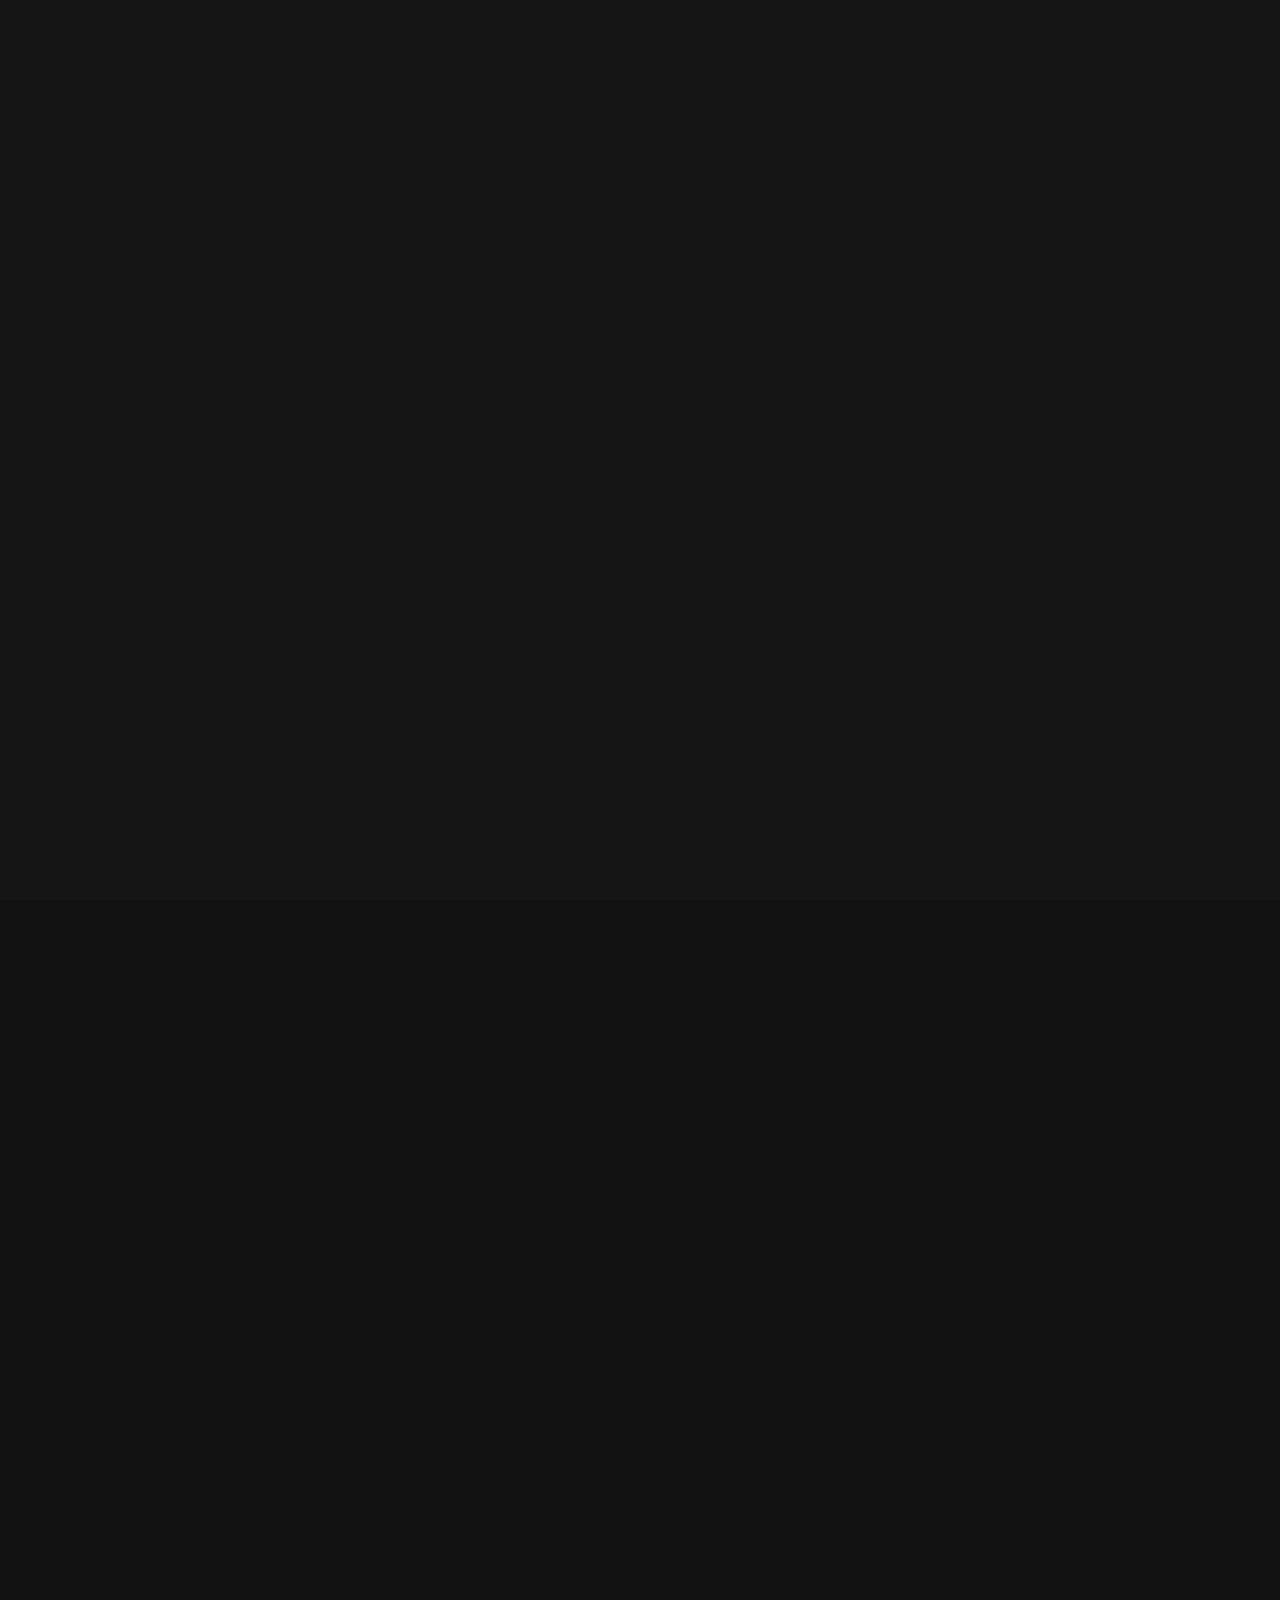
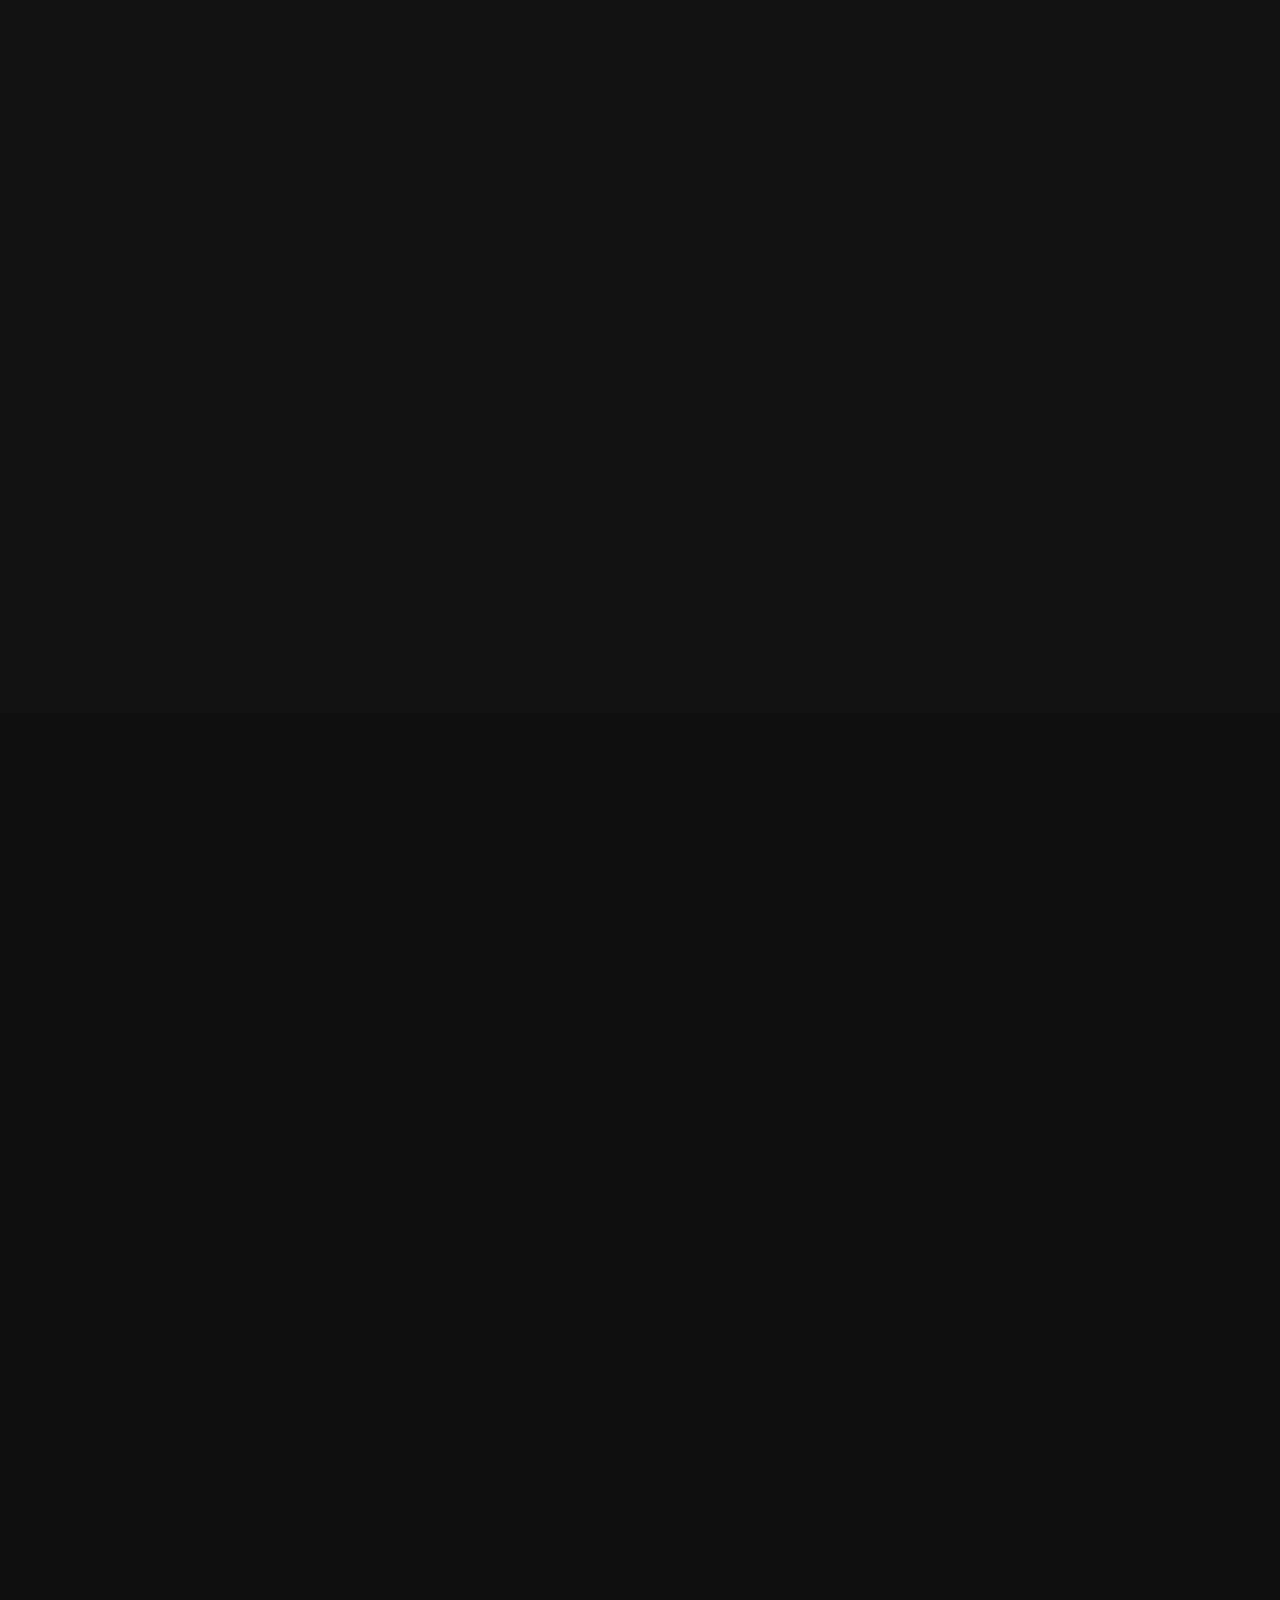
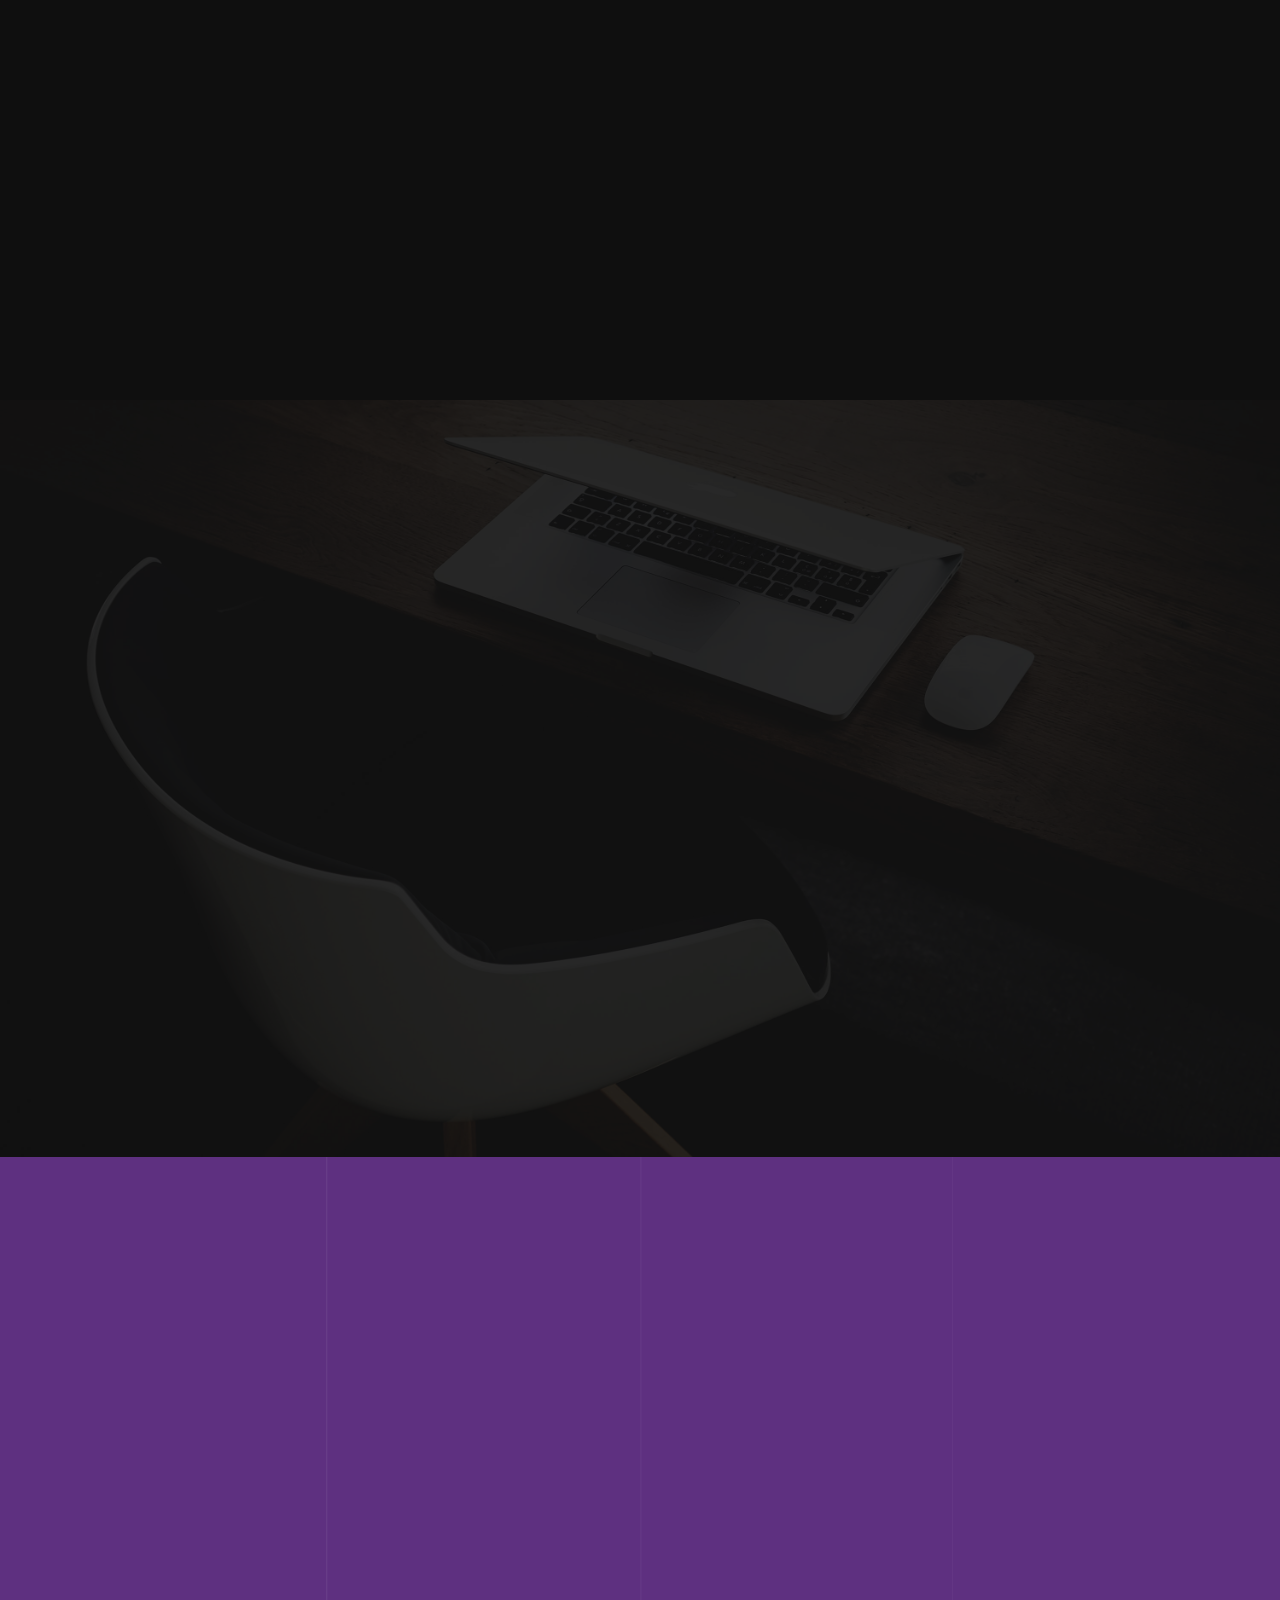
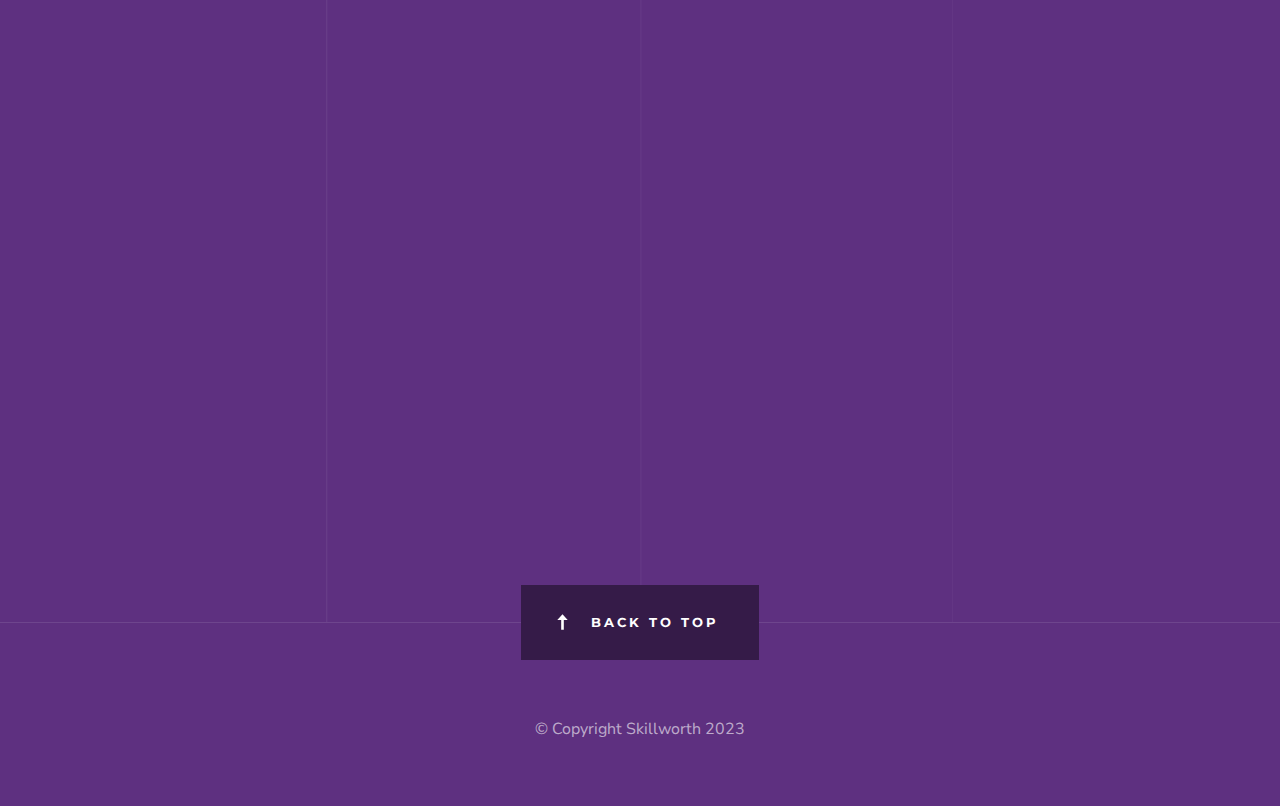
<file: indexnew.html>
<!DOCTYPE html>
<html class="no-js" lang="en">
<head>

    <!--- basic page needs
    ================================================== -->
    <meta charset="utf-8">
    <title>Sublime</title>
    <meta name="description" content="">
    <meta name="author" content="">

    <!-- mobile specific metas
    ================================================== -->
    <meta name="viewport" content="width=device-width, initial-scale=1">

    <!-- CSS
    ================================================== -->
    <link rel="stylesheet" href="css/base.css">
    <link rel="stylesheet" href="css/vendor.css">
    <link rel="stylesheet" href="css/main.css">

    <!-- script
    ================================================== -->
    <script src="js/modernizr.js"></script>

    <!-- favicons
    ================================================== -->
    <link rel="shortcut icon" href="favicon.ico" type="image/x-icon">
    <link rel="icon" href="favicon.ico" type="image/x-icon">

</head>


<body id="top">
    
    <!-- preloader
    ================================================== -->
    <div id="preloader">
        <div id="loader" class="dots-jump">
            <div></div>
            <div></div>
            <div></div>
        </div>
    </div>

    <!-- header
    ================================================== -->
    <header class="s-header">

        <div class="header-logo">
            <a class="site-logo" href="index.html">
                <!-- <img src="websiteimages/My project.png" alt="Homepage"> -->
            </a>
        </div>
    </header>
    </header> <!-- end header-logo -->

        <!-- <nav class="header-nav">

            <a href="#0" class="header-nav__close" title="close"><span>Close</span></a>

            <h3>Navigate to</h3>

            <div class="header-nav__content">
                
                <ul class="header-nav__list">
                    <li><a class="smoothscroll"  href="#home" title="home">Home</a></li>
                    <li><a class="smoothscroll"  href="#about" title="about">About</a></li>
                    <li><a class="smoothscroll"  href="#services" title="services">Services</a></li>
                    <li><a class="smoothscroll"  href="#works" title="works">Works</a></li>
                    <li><a class="smoothscroll"  href="#contact" title="contact">Contact</a></li>
                </ul>
    
                <p>Perspiciatis hic praesentium nesciunt. Et neque a dolorum <a href='#0'>voluptatem</a> porro iusto sequi veritatis libero enim. Iusto id suscipit veritatis neque reprehenderit.</p>
    
                <ul class="header-nav__social">
                    <li>
                        <a href="#0"><i class="fab fa-facebook"></i></a>
                    </li>
                    <li>
                        <a href="#0"><i class="fab fa-twitter"></i></a>
                    </li>
                    <li>
                        <a href="#0"><i class="fab fa-instagram"></i></a>
                    </li>
                </ul>

            </div> 

        </nav> end header-nav -->

        <!-- <a class="header-menu-toggle" href="#0">
            <span class="header-menu-icon"></span>
        </a>

    </header>  -->


    <!-- home
    ================================================== -->
    <section id="home" class="s-home page-hero target-section" data-parallax="scroll" data-image-src="images/hero-bg.jpg" data-natural-width=3000 data-natural-height=2000 data-position-y=center>

        <div class="grid-overlay">
            <div></div>
        </div>

        <div class="home-content">

            <div class="row home-content__main">

                <h1>
                SKILLWORTH
                </h1>

                <h3>
                Stepping up the game
                </h3>

                <div class="home-content__video">
                    <!-- <a class="video-link" href="https://player.vimeo.com/video/117310401?color=01aef0&title=0&byline=0&portrait=0" data-lity>
                        <span class="video-icon"></span>
                        <span class="video-text">Watch Video</span>
                    </a> -->
                </div>

                <div class="home-content__button">
                    <!-- <a href="#about" class="smoothscroll btn btn--primary btn--large">
                        More About Us
                    </a> -->
                    <a href="#contact" class="smoothscroll btn btn--large">
                        Let's Talk
                    </a>
                </div>

            </div> <!-- end home-content__main -->

            <div class="home-content__scroll">
                <a href="#about" class="scroll-link smoothscroll">
                    Scroll
                </a>
            </div>

        </div> <!-- end home-content -->

        <ul class="home-social">
            <li>
                <a href="#0"><i class="fab fa-facebook-f" aria-hidden="true"></i><span>Facebook</span></a>
            </li>
            <li>
                <a href="#0"><i class="fab fa-twitter" aria-hidden="true"></i><span>Twiiter</span></a>
            </li>
            <li>
                <a href="#0"><i class="fab fa-instagram" aria-hidden="true"></i><span>Instagram</span></a>
            </li>
            <!-- <li>
                <a href="#0"><i class="fab fa-behance" aria-hidden="true"></i><span>Behance</span></a>
            </li>
            <li>
                <a href="#0"><i class="fab fa-dribbble" aria-hidden="true"></i><span>Dribbble</span></a>
            </li> -->
        </ul> <!-- end home-social -->

    </section> <!-- end s-home -->


    <!-- about
    ================================================== -->
    <section id="about" class="s-about target-section">

        <div class="row section-header bit-narrow" data-aos="fade-up">
            <div class="col-full">
                <h3 class="subhead">What Skillworth is</h3>
                <h1 class="display-1">
                We at Skillworth provide a platform where you exhibit your skills and find people who appreciate it.
                </h1>
            </div>
        </div> <!-- end section-header -->

        <div class="row bit-narrow" data-aos="fade-up">
            <div class="col-full">
                <p class="lead">
                    Skillworth is a measure of how valuable an individual's skills are.
                    Unlike traditional grading systems, skillworth is entirely determined by people's appreciation for your work.
                </p>
            </div>
        </div> <!-- end about-desc -->

        <div class="row bit-narrow">
                
            <div class="about-process process block-1-2 block-tab-full">

                <div class="col-block item-process" data-aos="fade-up">
                    <div class="item-process__text">
                        <h4 class="item-title">Define</h4>
                        <p>
                        Quos dolores saepe mollitia deserunt accusamus autem reprehenderit. Voluptas facere animi explicabo non quis magni recusandae. 
                        Numquam debitis pariatur omnis facere unde. Laboriosam minus amet nesciunt est. Et saepe eos maxime tempore quasi deserunt ab.
                        </p>
                    </div>
                </div>
                <div class="col-block item-process" data-aos="fade-up">
                    <div class="item-process__text">
                        <h4 class="item-title">Design</h4>
                        <p>
                        Quos dolores saepe mollitia deserunt accusamus autem reprehenderit. Voluptas facere animi explicabo non quis magni recusandae. 
                        Numquam debitis pariatur omnis facere unde. Laboriosam minus amet nesciunt est. Et saepe eos maxime tempore quasi deserunt ab.
                        </p>
                    </div>
                </div>
                <div class="col-block item-process" data-aos="fade-up">
                    <div class="item-process__text">
                        <h4 class="item-title">Build</h4>
                        <p>
                        Quos dolores saepe mollitia deserunt accusamus autem reprehenderit. Voluptas facere animi explicabo non quis magni recusandae. 
                        Numquam debitis pariatur omnis facere unde. Laboriosam minus amet nesciunt est. Et saepe eos maxime tempore quasi deserunt ab.
                        </p>
                    </div>
                </div>
                <div class="col-block item-process" data-aos="fade-up">
                    <div class="item-process__text">
                        <h4 class="item-title">Launch</h4>
                        <p>
                        Quos dolores saepe mollitia deserunt accusamus autem reprehenderit. Voluptas facere animi explicabo non quis magni recusandae. 
                        Numquam debitis pariatur omnis facere unde. Laboriosam minus amet nesciunt est. Et saepe eos maxime tempore quasi deserunt ab.
                        </p>
                    </div>
                </div>

            </div> <!-- end process -->

        </div> <!-- end row -->

    </section> <!-- end s-about -->


    <!-- services
    ================================================== -->
    <section id='services' class="s-services target-section darker">

        <div class="row section-header bit-narrow" data-aos="fade-up">
            <div class="col-full">
                <h3 class="subhead">What we do</h3>
                <h1 class="display-1">
                We take pride in what we do. Our services are designed to help 
                your business stand out and turn your ideas into digital realities.
                </h1>
            </div>
        </div> <!-- end section-header -->

        <div class="row bit-narrow services block-1-2 block-tab-full">

            <div class="col-block item-service" data-aos="fade-up">
                <div class="item-service__icon">
                    <i class="icon-star"></i>
                </div>
                <div class="item-service__text">
                    <h3 class="item-title">Brand Identity</h3>
                    <p>Nemo cupiditate ab quibusdam quaerat impedit magni. Earum suscipit ipsum laudantium. 
                    Quo delectus est. Maiores voluptas ab sit natus veritatis ut. Debitis nulla cumque veritatis.
                    Sunt suscipit voluptas ipsa in tempora esse soluta sint.
                    </p>
                </div>
            </div>

            <div class="col-block item-service" data-aos="fade-up">
                <div class="item-service__icon">
                    <i class="icon-group"></i>
                </div>
                <div class="item-service__text">
                    <h3 class="item-title">Illustration</h3>
                    <p>Nemo cupiditate ab quibusdam quaerat impedit magni. Earum suscipit ipsum laudantium. 
                    Quo delectus est. Maiores voluptas ab sit natus veritatis ut. Debitis nulla cumque veritatis.
                    Sunt suscipit voluptas ipsa in tempora esse soluta sint.
                    </p>
                </div>
            </div>

            <div class="col-block item-service" data-aos="fade-up">
                <div class="item-service__icon">
                    <i class="icon-pie-chart"></i>
                </div>  
                <div class="item-service__text">
                    <h3 class="item-title">Marketing</h3>
                    <p>Nemo cupiditate ab quibusdam quaerat impedit magni. Earum suscipit ipsum laudantium. 
                    Quo delectus est. Maiores voluptas ab sit natus veritatis ut. Debitis nulla cumque veritatis.
                    Sunt suscipit voluptas ipsa in tempora esse soluta sint.
                    </p>
                </div>
            </div>

            <div class="col-block item-service" data-aos="fade-up">
                <div class="item-service__icon">
                    <i class="icon-image"></i>
                </div>
                <div class="item-service__text">
                    <h3 class="item-title">Photography</h3>
                    <p>Nemo cupiditate ab quibusdam quaerat impedit magni. Earum suscipit ipsum laudantium. 
                    Quo delectus est. Maiores voluptas ab sit natus veritatis ut. Debitis nulla cumque veritatis.
                    Sunt suscipit voluptas ipsa in tempora esse soluta sint.
                    </p>
                </div>
            </div>

            <!-- <div class="col-block item-service" data-aos="fade-up">
                <div class="item-service__icon">
                    <i class="icon-cube"></i>
                </div>
                <div class="item-service__text">
                    <h3 class="item-title">UI/UX Design</h3>
                    <p>Nemo cupiditate ab quibusdam quaerat impedit magni. Earum suscipit ipsum laudantium. 
                    Quo delectus est. Maiores voluptas ab sit natus veritatis ut. Debitis nulla cumque veritatis.
                    Sunt suscipit voluptas ipsa in tempora esse soluta sint.
                    </p>
                </div>
            </div> -->
    
            <!-- <div class="col-block item-service" data-aos="fade-up">
                <div class="item-service__icon"><i class="icon-lego-block"></i></div>
                <div class="item-service__text">
                    <h3 class="item-title">Frontend Design</h3>
                    <p>Nemo cupiditate ab quibusdam quaerat impedit magni. Earum suscipit ipsum laudantium. 
                    Quo delectus est. Maiores voluptas ab sit natus veritatis ut. Debitis nulla cumque veritatis.
                    Sunt suscipit voluptas ipsa in tempora esse soluta sint.
                    </p>
                </div>
            </div> -->

        </div> <!-- end services -->

    </section> <!-- end s-services -->


    <!-- works
    ================================================== -->
    

    <!-- clients
    ================================================== -->
    <!-- <section id="clients" class="s-clients target-section darker">

        <div class="grid-overlay">
            <div></div>
        </div>

        <div class="row section-header text-center narrow" data-aos="fade-up">
            <div class="col-full">
                <h3 class="subhead">Our Clients</h3>
                <h1 class="display-1">Who we have work with</h1>
            </div>
        </div> <!-- end section-header -->

        <!-- <div class="row clients-wrap" data-aos="fade-up">
            <div class="col-twelve">
                <ul class="clients">
                    <li><a href="#0">Uber</a></li>
                    <li><a href="#0">Spotify</a></li>
                    <li><a href="#0">Grab</a></li>
                    <li><a href="#0">Dropbox</a></li>
                    <li><a href="#0">IBM</a></li>
                    <li><a href="#0">Microsoft</a></li>
                    <li><a href="#0">Xiaomi</a></li>
                    <li><a href="#0">Adidas</a></li>
                    <li><a href="#0">Mozilla</a></li>
                    <li><a href="#0">Apple</a></li>
                    <li><a href="#0">Google</a></li>
                    <li><a href="#0">Asus</a></li>
                </ul>
            </div>
        </div> -->

    <!-- </section> end s-clients --> 


    <!-- testimonies
    ================================================== -->
    <section class="s-testimonials">

        <div class="testimonials__icon" data-aos="fade-up"></div>

        <div class="row testimonials narrow">

            <div class="col-full testimonials__slider" data-aos="fade-up">

                <div class="testimonials__slide">
                    <p>Qui ipsam temporibus quisquam vel. Maiores eos cumque distinctio nam accusantium ipsum. 
                    Laudantium quia consequatur molestias delectus culpa facere hic dolores aperiam. Accusantium quos qui praesentium corpori.</p>
                    <div class="testimonials__author">
                        Tim Cook
                        <span>CEO, Apple</span>
                    </div>
                </div> <!-- end testimonials__slide -->

                <div class="testimonials__slide">
                    <p>Excepturi nam cupiditate culpa doloremque deleniti repellat. Veniam quos repellat voluptas animi adipisci.
                    Nisi eaque consequatur. Quasi voluptas eius distinctio. Atque eos maxime. Qui ipsam temporibus quisquam vel.</p>
                    <div class="testimonials__author">
                        Sundar Pichai
                        <span>CEO, Google</span>
                    </div>
                </div> <!-- end testimonials__slide -->

                <div class="testimonials__slide">
                    <p>Repellat dignissimos libero. Qui sed at corrupti expedita voluptas odit. Nihil ea quia nesciunt. Ducimus aut sed ipsam.  
                    Autem eaque officia cum exercitationem sunt voluptatum accusamus. Quasi voluptas eius distinctio.</p>
                    <div class="testimonials__author">
                        Satya Nadella
                        <span>CEO, Microsoft</span>
                    </div>
                </div> <!-- end testimonials__slide -->
                
            </div> <!-- end testimonials__slider -->

        </div> <!-- end testimonials -->

    </section> <!-- end s-testimonials -->


    <!-- contact
    ================================================== -->
    <section id="contact" class="s-contact target-section">

            <div class="grid-overlay">
                <div></div>
            </div>

        <div class="row section-header narrow" data-aos="fade-up">
            <div class="col-full">
                <h3 class="subhead">Keep In Touch</h3>
                <h1 class="display-1">Feel free to contact us for any <br> project idea or collaboration</h1>
            </div>
        </div> <!-- end section-header -->

        <div class="row contact-main" data-aos="fade-up">
            <div class="col-full">
                <p class="contact-email">
                    <a href="mailto:#0">thehappypillai@skillworth.me</a>
                </p>
                <!-- <p class="contact-address">
                1600 Amphitheatre Parkway <br>
                Mountain View, CA, 94043 US 
                </p>
                <p class="contact-numbers">
                +1 (917) 123 456 &nbsp; +1 (917) 333 987
                </p> -->

                <ul class="contact-social">
                    <li>
                        <a href="#0"><i class="fab fa-facebook"></i></a>
                    </li>
                    <li>
                        <a href="#0"><i class="fab fa-twitter"></i></a>
                    </li>
                    <li>
                        <a href="#0"><i class="fab fa-instagram"></i></a>
                    </li>
                    <!-- <li>
                        <a href="#0"><i class="fab fa-behance"></i></a>
                    </li>
                    <li>
                        <a href="#0"><i class="fab fa-dribbble"></i></a>
                    </li> -->
                </ul>
            </div>
        </div>

    </section> <!-- end s-contact -->


    <!-- footer
    ================================================== -->
    <footer>
        <div class="row">
            <div class="col-full ss-copyright">
                <span>© Copyright Skillworth 2023</span> 
            </div>
        </div>

        <div class="ss-go-top">
            <a class="smoothscroll" title="Back to Top" href="#top">Back to Top</a>
        </div>
    </footer>


    <!-- photoswipe background
    ================================================== -->
    <div aria-hidden="true" class="pswp" role="dialog" tabindex="-1">

        <div class="pswp__bg"></div>
        <div class="pswp__scroll-wrap">

            <div class="pswp__container">
                <div class="pswp__item"></div>
                <div class="pswp__item"></div>
                <div class="pswp__item"></div>
            </div>

            <div class="pswp__ui pswp__ui--hidden">
                <div class="pswp__top-bar">
                    <div class="pswp__counter"></div><button class="pswp__button pswp__button--close" title="Close (Esc)"></button> <button class="pswp__button pswp__button--share" title=
                    "Share"></button> <button class="pswp__button pswp__button--fs" title="Toggle fullscreen"></button> <button class="pswp__button pswp__button--zoom" title=
                    "Zoom in/out"></button>
                    <div class="pswp__preloader">
                        <div class="pswp__preloader__icn">
                            <div class="pswp__preloader__cut">
                                <div class="pswp__preloader__donut"></div>
                            </div>
                        </div>
                    </div>
                </div>
                <div class="pswp__share-modal pswp__share-modal--hidden pswp__single-tap">
                    <div class="pswp__share-tooltip"></div>
                </div><button class="pswp__button pswp__button--arrow--left" title="Previous (arrow left)"></button> <button class="pswp__button pswp__button--arrow--right" title=
                "Next (arrow right)"></button>
                <div class="pswp__caption">
                    <div class="pswp__caption__center"></div>
                </div>
            </div>

        </div>

    </div> <!-- end photoSwipe background -->


    <!-- Java Script
    ================================================== -->
    <script src="js/jquery-3.2.1.min.js"></script>
    <script src="js/plugins.js"></script>
    <script src="js/main.js"></script>

</body>
</file>
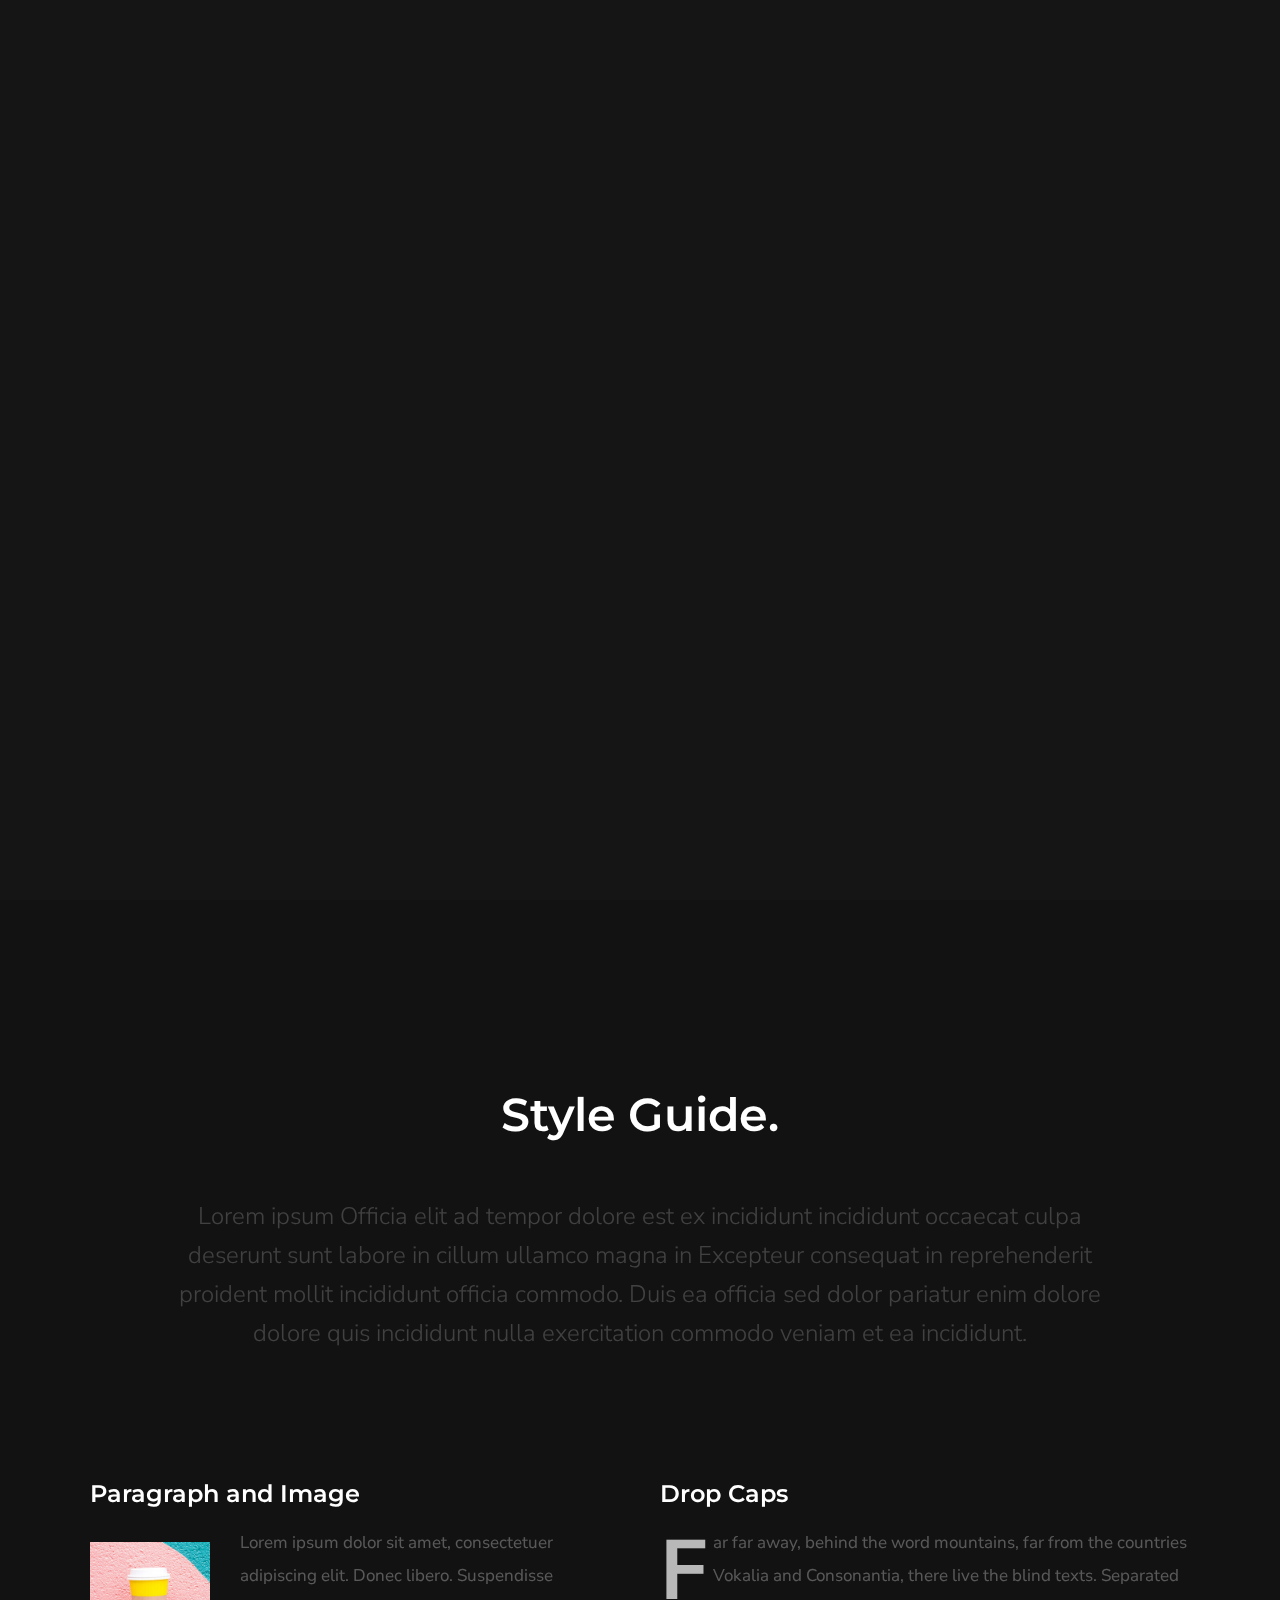
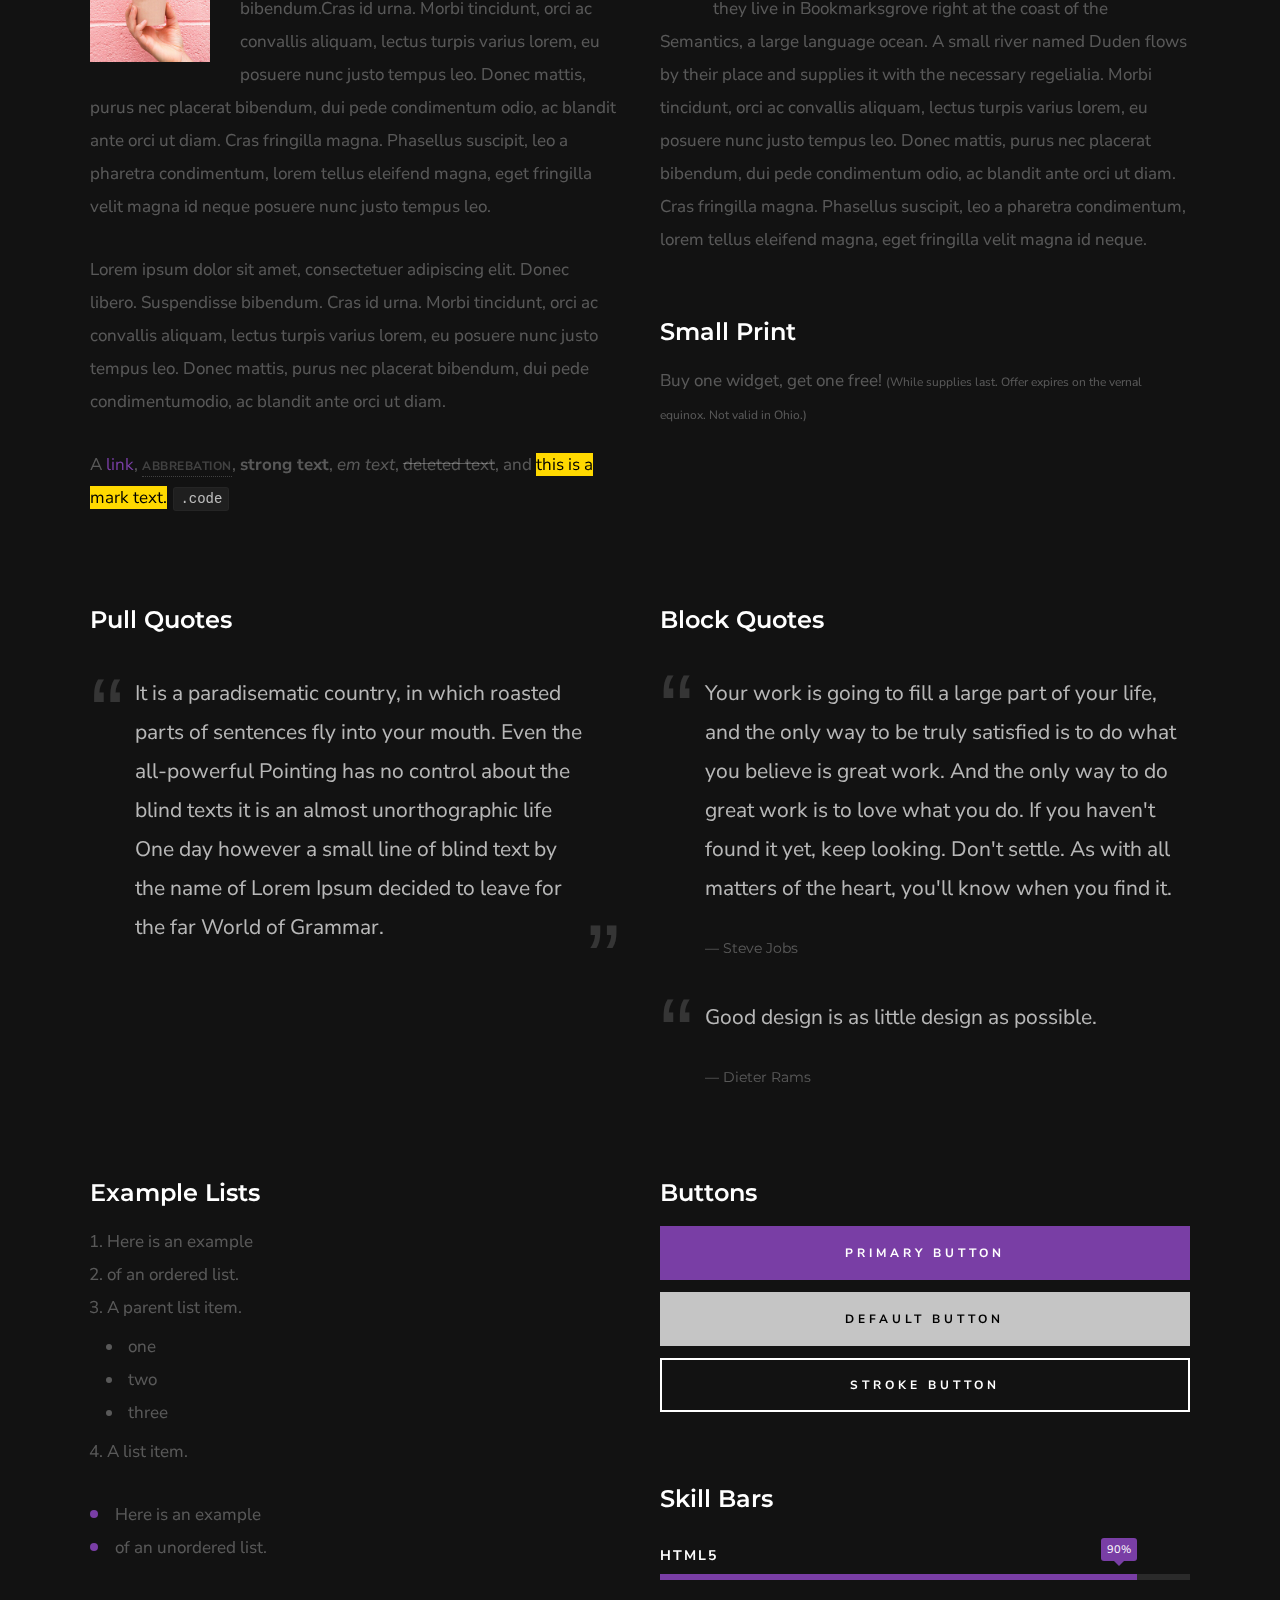
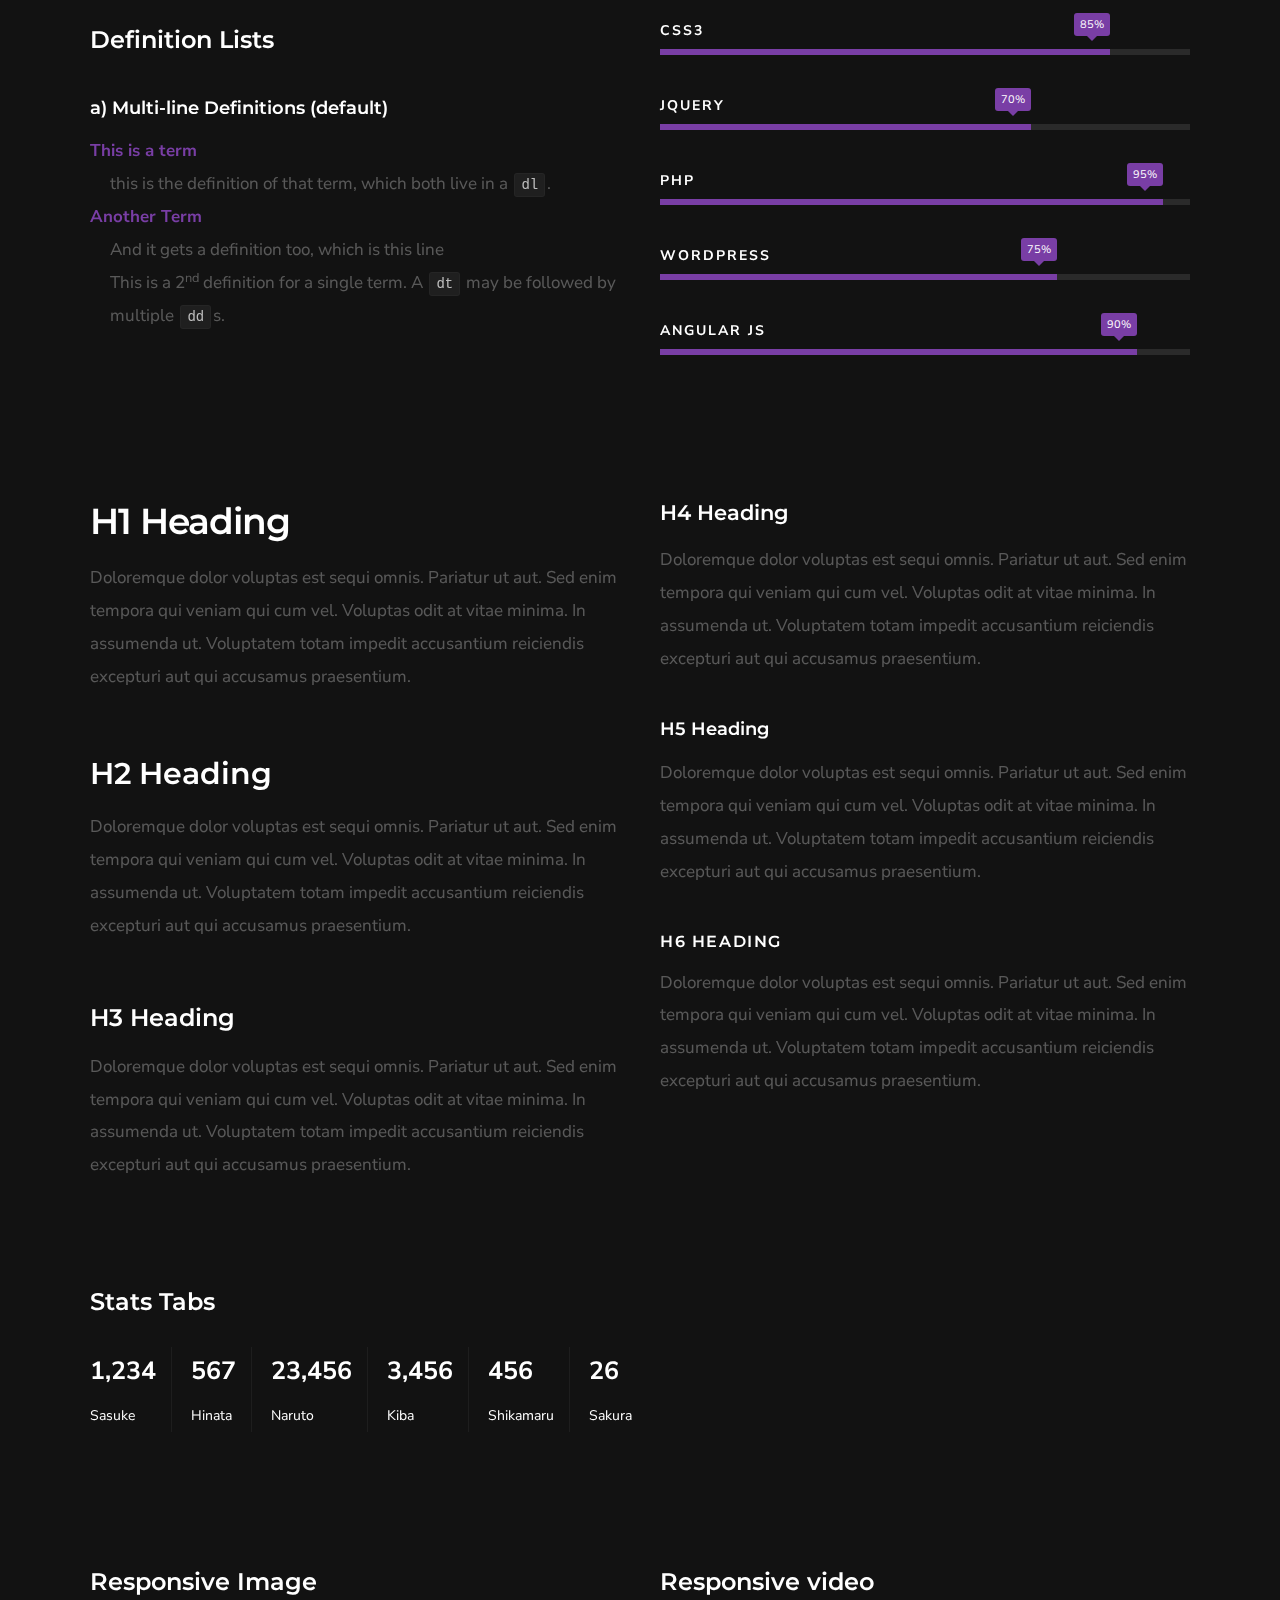
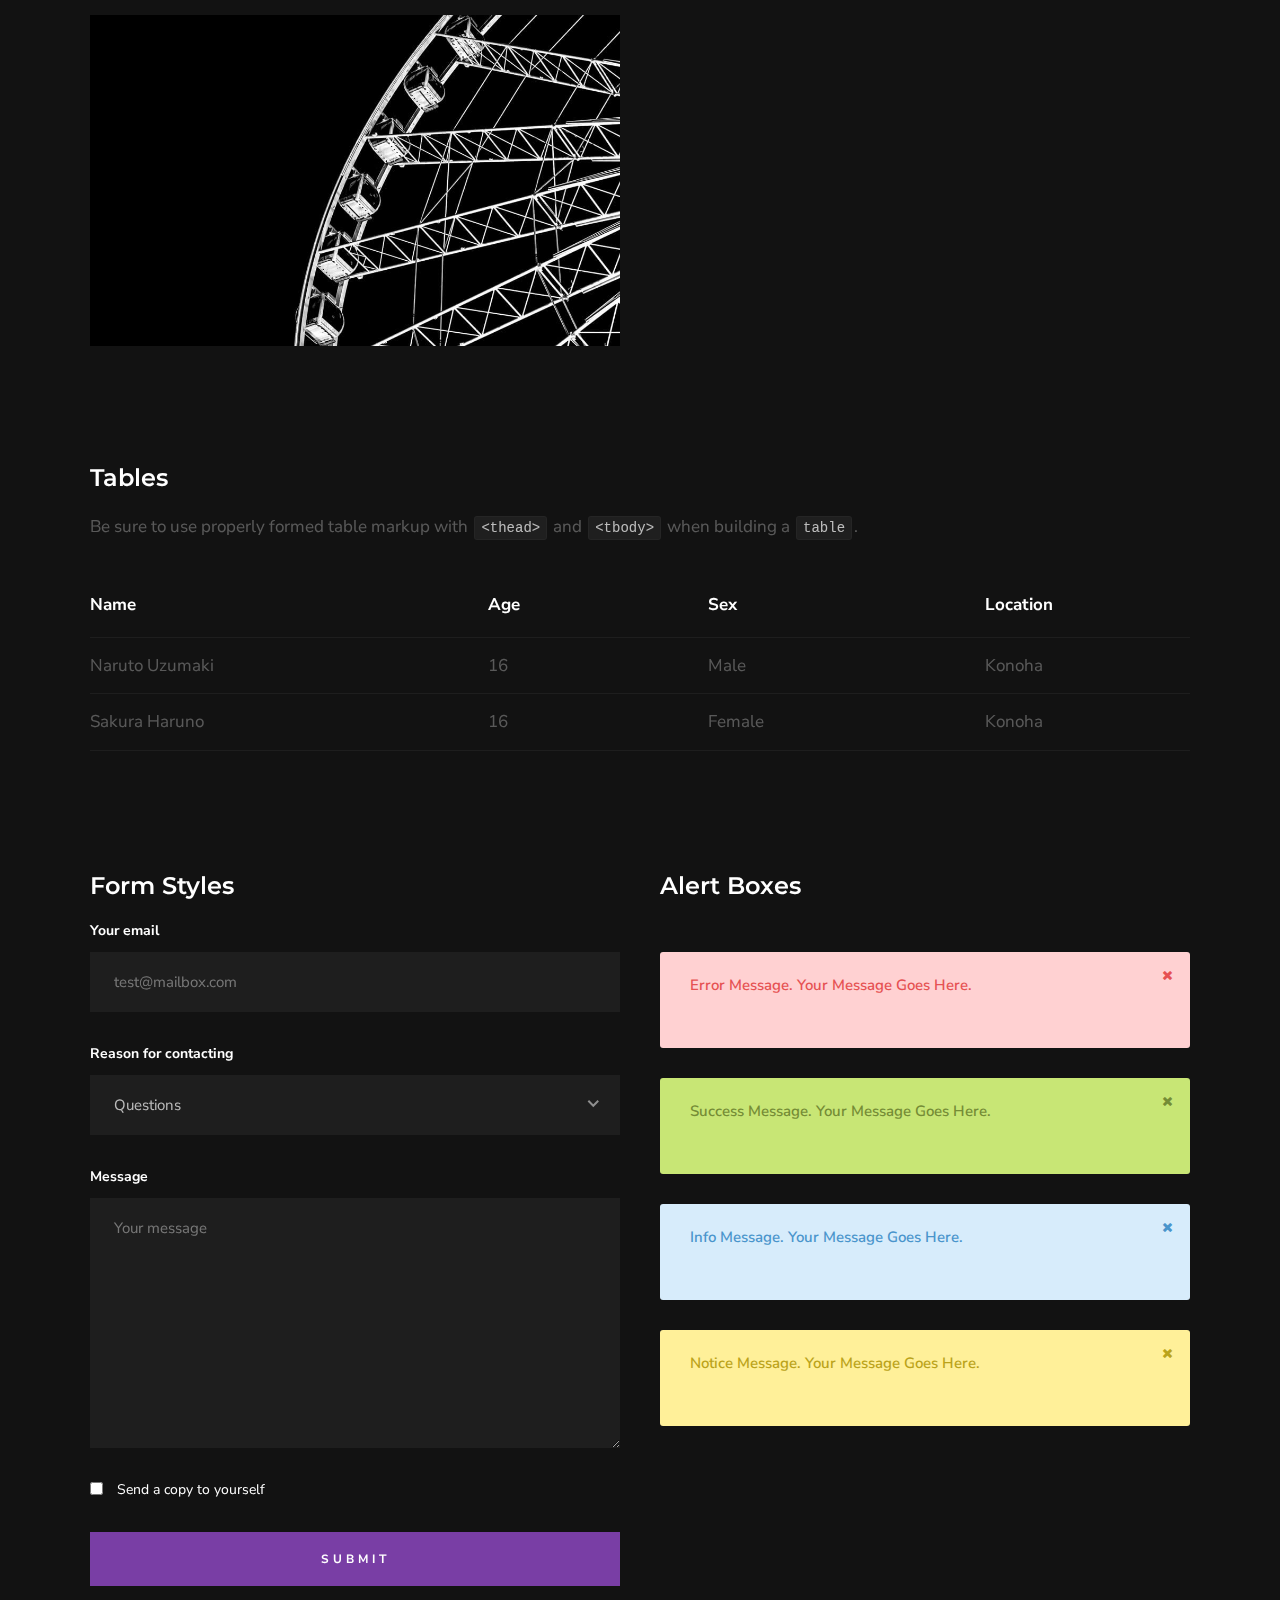
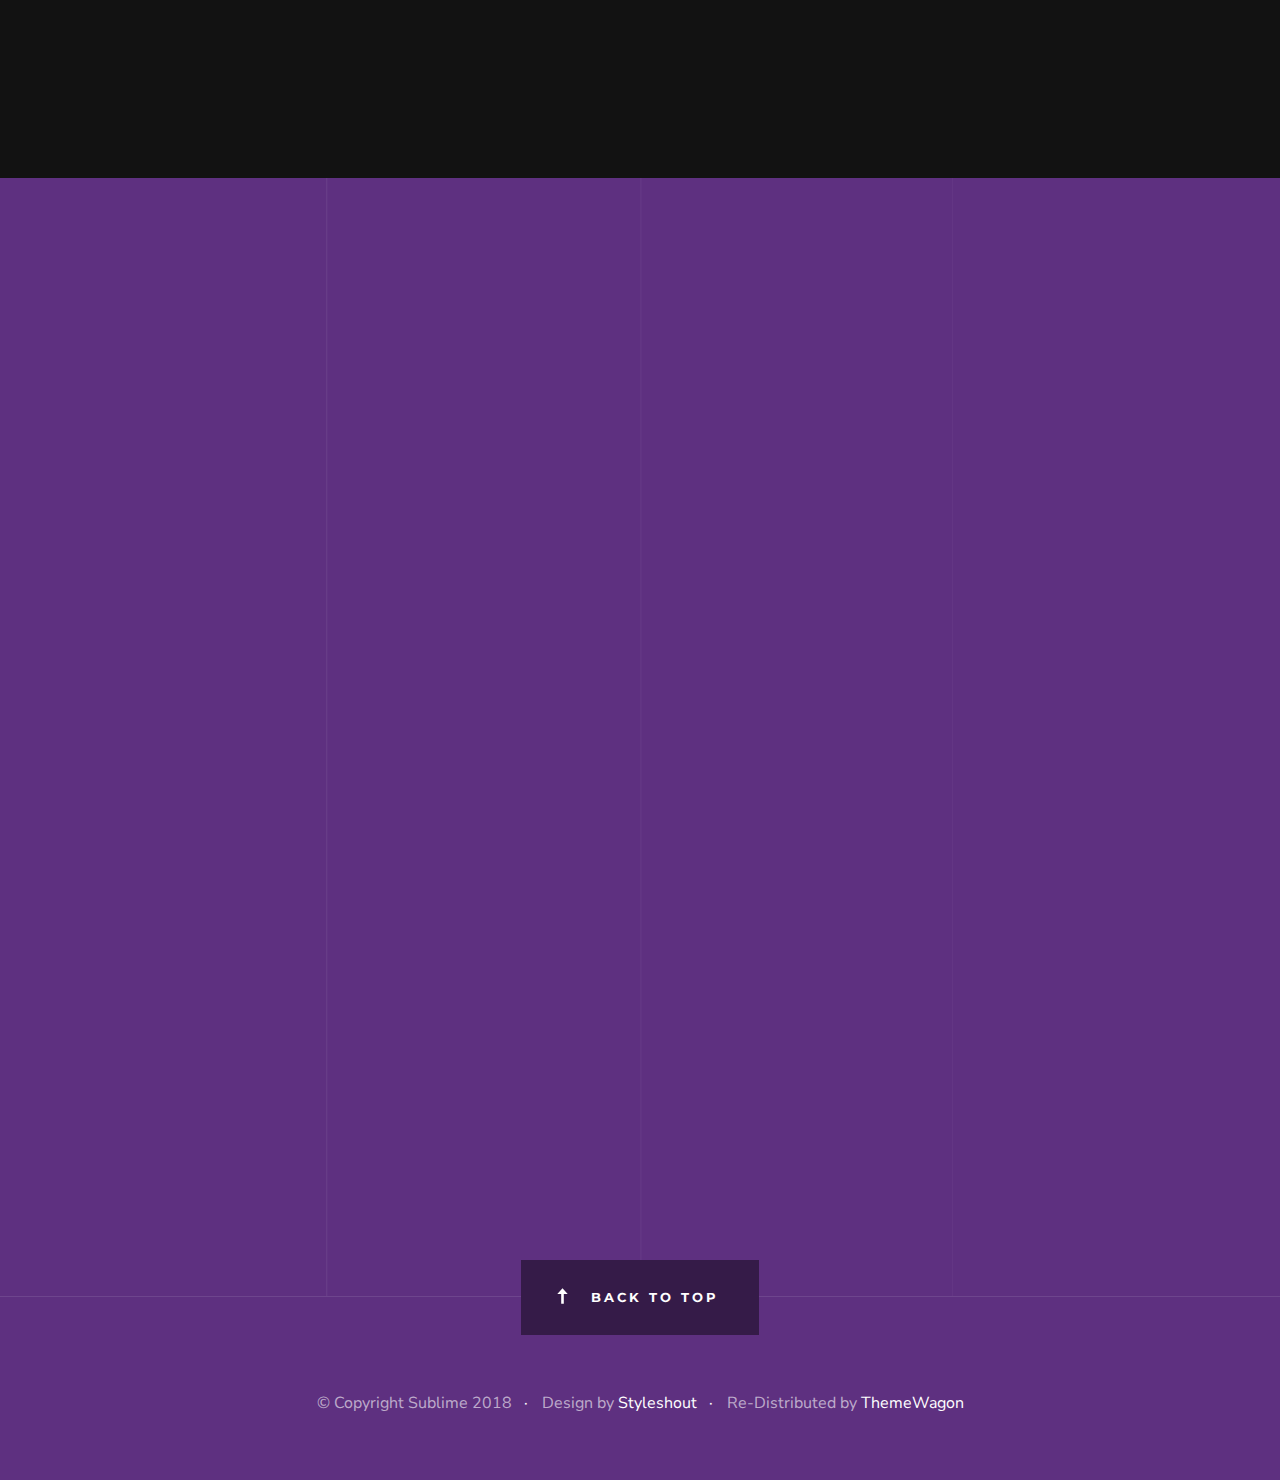
<file: styles.html>
<!DOCTYPE html>
<html class="no-js" lang="en">
<head>

    <!--- basic page needs
    ================================================== -->
    <meta charset="utf-8">
    <title>Sublime - Styles</title>
    <meta name="description" content="">
    <meta name="author" content="">

    <!-- mobile specific metas
    ================================================== -->
    <meta name="viewport" content="width=device-width, initial-scale=1">

    <!-- CSS
    ================================================== -->
    <link rel="stylesheet" href="css/base.css">
    <link rel="stylesheet" href="css/vendor.css">
    <link rel="stylesheet" href="css/main.css">

    <style type="text/css" media="screen">
        .s-styles { 
            padding-top: 18rem;
            padding-bottom: 15rem;
        }
    </style>

    <!-- script
    ================================================== -->
    <script src="js/modernizr.js"></script>

    <!-- favicons
    ================================================== -->
    <link rel="shortcut icon" href="favicon.ico" type="image/x-icon">
    <link rel="icon" href="favicon.ico" type="image/x-icon">

</head>


<body id="top">
    
    <!-- preloader
    ================================================== -->
    <div id="preloader">
        <div id="loader" class="dots-jump">
            <div></div>
            <div></div>
            <div></div>
        </div>
    </div>

    <!-- header
    ================================================== -->
    <header class="s-header">

        <div class="header-logo">
            <a class="site-logo" href="index.html">
                <img src="images/logo.svg" alt="Homepage">
            </a>
        </div> <!-- end header-logo -->

        <nav class="header-nav">

            <a href="#0" class="header-nav__close" title="close"><span>Close</span></a>

            <h3>Navigate to</h3>

            <div class="header-nav__content">
                
                <ul class="header-nav__list">
                    <li><a class="smoothscroll"  href="#home" title="home">Home</a></li>
                    <li><a href="index.html#about" title="about">About</a></li>
                    <li><a href="index.html#services" title="services">Services</a></li>
                    <li><a href="index.html#works" title="works">Works</a></li>
                    <li><a class="smoothscroll"  href="#contact" title="contact">Contact</a></li>
                </ul>
    
                <p>Perspiciatis hic praesentium nesciunt. Et neque a dolorum <a href='#0'>voluptatem</a> porro iusto sequi veritatis libero enim. Iusto id suscipit veritatis neque reprehenderit.</p>
    
                <ul class="header-nav__social">
                    <li>
                        <a href="#0"><i class="fab fa-facebook"></i></a>
                    </li>
                    <li>
                        <a href="#0"><i class="fab fa-twitter"></i></a>
                    </li>
                    <li>
                        <a href="#0"><i class="fab fa-instagram"></i></a>
                    </li>
                    <li>
                        <a href="#0"><i class="fab fa-behance"></i></a>
                    </li>
                    <li>
                        <a href="#0"><i class="fab fa-dribbble"></i></a>
                    </li>
                </ul>

            </div> <!-- end header-nav__content -->

        </nav> <!-- end header-nav -->

        <a class="header-menu-toggle" href="#0">
            <span class="header-menu-icon"></span>
        </a>

    </header> <!-- end s-header -->


    <!-- home
    ================================================== -->
    <section id="home" class="s-home page-hero target-section" data-parallax="scroll" data-image-src="images/hero-bg.jpg" data-natural-width=3000 data-natural-height=2000 data-position-y=center>

        <div class="grid-overlay">
            <div></div>
        </div>

        <div class="home-content">

            <div class="row home-content__main">

                <h1>
                Sublime
                </h1>

                <h3>
                We build brands and beautiful experiences
                </h3>

                <div class="home-content__video">
                    <a class="video-link" href="https://player.vimeo.com/video/117310401?color=01aef0&title=0&byline=0&portrait=0" data-lity>
                        <span class="video-icon"></span>
                        <span class="video-text">Watch Video</span>
                    </a>
                </div>

                <div class="home-content__button">
                    <a href="#styles" class="smoothscroll btn btn--primary btn--large">
                        More About Us
                    </a>
                    <a href="#contact" class="smoothscroll btn btn--large">
                        Let's Talk
                    </a>
                </div>

            </div> <!-- end home-content__main -->

            <div class="home-content__scroll">
                <a href="#styles" class="scroll-link smoothscroll">
                    Scroll
                </a>
            </div>

        </div> <!-- end home-content -->

        <ul class="home-social">
            <li>
                <a href="#0"><i class="fab fa-facebook-f" aria-hidden="true"></i><span>Facebook</span></a>
            </li>
            <li>
                <a href="#0"><i class="fab fa-twitter" aria-hidden="true"></i><span>Twiiter</span></a>
            </li>
            <li>
                <a href="#0"><i class="fab fa-instagram" aria-hidden="true"></i><span>Instagram</span></a>
            </li>
            <li>
                <a href="#0"><i class="fab fa-behance" aria-hidden="true"></i><span>Behance</span></a>
            </li>
            <li>
                <a href="#0"><i class="fab fa-dribbble" aria-hidden="true"></i><span>Dribbble</span></a>
            </li>
        </ul> <!-- end home-social -->

    </section> <!-- end s-home -->


    <!-- styles
    ================================================== -->
    <section id="styles" class="s-styles">
        
        <div class="row narrow section-intro add-bottom text-center">

            <div class="col-twelve tab-full">

                <h1 class="display-1">Style Guide.</h1>

                <p class="lead">Lorem ipsum Officia elit ad tempor dolore est ex incididunt incididunt occaecat culpa deserunt sunt labore in cillum ullamco magna in Excepteur consequat in reprehenderit proident mollit incididunt officia commodo.
                Duis ea officia sed dolor pariatur enim dolore dolore quis incididunt nulla exercitation commodo veniam et ea incididunt.</p>

            </div>

        </div>

        <div class="row">

            <div class="col-six tab-full">

                <h3>Paragraph and Image</h3>

                <p><a href="#"><img width="120" height="120" class="pull-left" alt="sample-image" src="images/sample-image.jpg"></a>
                Lorem ipsum dolor sit amet, consectetuer adipiscing elit. Donec libero. Suspendisse bibendum.Cras id urna. Morbi tincidunt, orci ac convallis aliquam, lectus turpis varius lorem, eu posuere nunc justo tempus leo. Donec mattis, purus nec placerat bibendum, dui pede condimentum odio, ac blandit ante orci ut diam. Cras fringilla magna. Phasellus suscipit, leo a pharetra condimentum, lorem tellus eleifend magna, eget fringilla velit magna id neque posuere nunc justo tempus leo. </p>

                <p>
                Lorem ipsum dolor sit amet, consectetuer adipiscing elit. Donec libero. Suspendisse bibendum. Cras id urna. Morbi tincidunt, orci ac convallis aliquam, lectus turpis varius lorem, eu posuere nunc justo tempus leo. Donec mattis, purus nec placerat bibendum, dui pede condimentumodio, ac blandit ante orci ut diam.	
                </p>

                <p>A <a href="#">link</a>,
                <abbr title="this really isn't a very good description">abbrebation</abbr>,
                <strong>strong text</strong>,
                <em>em text</em>,
                <del>deleted text</del>, and
                <mark>this is a mark text.</mark>
                <code>.code</code>
                </p>

            </div>

            <div class="col-six tab-full">

                <h3>Drop Caps</h3>

                <p class="drop-cap">Far far away, behind the word mountains, far from the countries Vokalia and Consonantia,
                there live the blind texts. Separated they live in Bookmarksgrove right at the coast of the
                Semantics, a large language ocean. A small river named Duden flows by their place and supplies it with the necessary regelialia. Morbi tincidunt, orci ac convallis aliquam, lectus turpis varius lorem, eu	posuere nunc justo tempus leo. Donec mattis, purus nec placerat bibendum, dui pede condimentum odio, ac blandit ante orci ut diam. Cras fringilla magna. Phasellus suscipit, leo a pharetra condimentum, lorem tellus eleifend magna, eget fringilla velit magna id neque.
                </p>

                <h3>Small Print</h3>

                <p>Buy one widget, get one free!
                <small>(While supplies last. Offer expires on the vernal equinox. Not valid in Ohio.)</small>
                </p>

            </div>

        </div> <!-- end row -->

        <div class="row">

            <div class="col-six tab-full">

                <h3>Pull Quotes</h3>

                <aside class="pull-quote">
                    <blockquote>
                    <p>It is a paradisematic country, in which roasted parts of
                    sentences fly into your mouth. Even the all-powerful Pointing has no control about the blind
                    texts it is an almost unorthographic life One day however a small line of blind text by the name
                    of Lorem Ipsum decided to leave for the far World of Grammar.</p>
                    </blockquote>
                </aside>

            </div>

            <div class="col-six tab-full">

                <h3>Block Quotes</h3>

                <blockquote cite="http://where-i-got-my-info-from.com">
                <p>Your work is going to fill a large part of your life, and the only way to be truly satisfied is
                to do what you believe is great work. And the only way to do great work is to love what you do.
                If you haven't found it yet, keep looking. Don't settle. As with all matters of the heart, you'll know when you find it.
                </p>
                <cite>
                    <a href="#">Steve Jobs</a>
                </cite>
                </blockquote>

                <blockquote>
                <p>Good design is as little design as possible.</p>
                <cite>Dieter Rams</cite>
                </blockquote>

            </div>

        </div> <!-- end row -->


        <div class="row half-bottom">

            <div class="col-six tab-full">

                <h3>Example Lists</h3>

                <ol>
                    <li>Here is an example</li>
                    <li>of an ordered list.</li>
                    <li>A parent list item.
                        <ul>
                            <li>one</li>
                            <li>two</li>
                            <li>three</li>
                        </ul>
                        </li>
                        <li>A list item.</li>
                    </ol>

                <ul class="disc">
                    <li>Here is an example</li>
                    <li>of an unordered list.</li>
                </ul>

                <h3>Definition Lists</h3>

                <h5>a) Multi-line Definitions (default) </h5>

                <dl>
                    <dt><strong>This is a term</strong></dt>
                        <dd>this is the definition of that term, which both live in a <code>dl</code>.</dd>
                    <dt><strong>Another Term</strong></dt>
                        <dd>And it gets a definition too, which is this line</dd>
                        <dd>This is a 2<sup>nd</sup> definition for a single term. A <code>dt</code> may be followed by multiple <code>dd</code>s.</dd>
                </dl>

            </div>

            <div class="col-six tab-full">

                <h3>Buttons</h3>

                <p>
                    <a class="btn btn--primary full-width" href="#0">Primary Button</a>
                    <a class="btn full-width" href="#0">Default Button</a>
                    <a class="btn btn--stroke full-width" href="#0">Stroke Button</a>
                </p>

                <h3>Skill Bars</h3>
                
                <ul class="skill-bars">
                    <li>
                    <div class="progress percent90"><span>90%</span></div>
                    <strong>HTML5</strong>
                    </li>
                    <li>
                    <div class="progress percent85"><span>85%</span></div>
                    <strong>CSS3</strong>
                    </li>
                    <li>
                    <div class="progress percent70"><span>70%</span></div>
                    <strong>JQuery</strong>
                    </li>
                    <li>
                    <div class="progress percent95"><span>95%</span></div>
                    <strong>PHP</strong>
                    </li>
                    <li>
                    <div class="progress percent75"><span>75%</span></div>
                    <strong>Wordpress</strong>
                    </li>
                    <li>
                    <div class="progress percent90"><span>90%</span></div>
                    <strong>Angular JS</strong>
                    </li>
                </ul>

            </div>

        </div> <!-- end row -->

        <div class="row half-bottom">

            <div class="col-six tab-full">
                    
                <h1>H1 Heading</h1>
                <p>Doloremque dolor voluptas est sequi omnis. Pariatur ut aut. Sed enim tempora qui veniam qui cum vel. 
                Voluptas odit at vitae minima. In assumenda ut. Voluptatem totam impedit accusantium reiciendis excepturi aut qui accusamus praesentium.</p>

                <h2>H2 Heading</h2>
                <p>Doloremque dolor voluptas est sequi omnis. Pariatur ut aut. Sed enim tempora qui veniam qui cum vel. 
                Voluptas odit at vitae minima. In assumenda ut. Voluptatem totam impedit accusantium reiciendis excepturi aut qui accusamus praesentium.</p>

                <h3>H3 Heading</h3>
                <p>Doloremque dolor voluptas est sequi omnis. Pariatur ut aut. Sed enim tempora qui veniam qui cum vel. 
                Voluptas odit at vitae minima. In assumenda ut. Voluptatem totam impedit accusantium reiciendis excepturi aut qui accusamus praesentium.</p>

            </div>

            <div class="col-six tab-full">
                    
                <h4>H4 Heading</h4>
                <p>Doloremque dolor voluptas est sequi omnis. Pariatur ut aut. Sed enim tempora qui veniam qui cum vel. 
                Voluptas odit at vitae minima. In assumenda ut. Voluptatem totam impedit accusantium reiciendis excepturi aut qui accusamus praesentium.</p>

                <h5>H5 Heading</h5>
                <p>Doloremque dolor voluptas est sequi omnis. Pariatur ut aut. Sed enim tempora qui veniam qui cum vel. 
                Voluptas odit at vitae minima. In assumenda ut. Voluptatem totam impedit accusantium reiciendis excepturi aut qui accusamus praesentium.</p>

                <h6>H6 Heading</h6>
                <p>Doloremque dolor voluptas est sequi omnis. Pariatur ut aut. Sed enim tempora qui veniam qui cum vel. 
                Voluptas odit at vitae minima. In assumenda ut. Voluptatem totam impedit accusantium reiciendis excepturi aut qui accusamus praesentium.</p>

            </div>

        </div>


        <div class="row half-bottom">

            <div class="col-twelve">

                    <h3>Stats Tabs</h3>

                <ul class="stats-tabs">
                    <li><a href="#">1,234 <em>Sasuke</em></a></li>
                    <li><a href="#">567 <em>Hinata</em></a></li>
                    <li><a href="#">23,456 <em>Naruto</em></a></li>
                    <li><a href="#">3,456 <em>Kiba</em></a></li>
                    <li><a href="#">456 <em>Shikamaru</em></a></li>
                    <li><a href="#">26 <em>Sakura</em></a></li>
                    </ul>

            </div>

        </div> <!-- end row -->


        <div class="row half-bottom">

            <div class="col-six tab-full">

                <h3>Responsive Image</h3>
                <p><img src="images/wheel-500.jpg" 
                    srcset="images/wheel-1000.jpg 1000w, 
                    images/wheel-500.jpg 500w" 
                    sizes="(max-width: 1000px) 100vw, 1000px" alt=""></p>

            </div>

            <div class="col-six tab-full">

                <h3>Responsive video</h3>

                <div class="video-container">
                <iframe src="https://player.vimeo.com/video/14592941?title=0&amp;byline=0&amp;portrait=0&amp;color=F64B39" width="500" height="281" frameborder="0" webkitallowfullscreen mozallowfullscreen allowfullscreen></iframe> 
                </div>

            </div>
            
        </div> <!-- end row -->


        <div class="row add-bottom">

            <div class="col-twelve">

                <h3>Tables</h3>
                <p>Be sure to use properly formed table markup with <code>&lt;thead&gt;</code> and <code>&lt;tbody&gt;</code> when building a <code>table</code>.</p>

                <div class="table-responsive">

                    <table>
                            <thead>
                            <tr>
                                <th>Name</th>
                                <th>Age</th>
                                <th>Sex</th>
                                <th>Location</th>
                            </tr>
                            </thead>
                            <tbody>
                            <tr>
                                <td>Naruto Uzumaki</td>
                                <td>16</td>
                                <td>Male</td>
                                <td>Konoha</td>
                            </tr>
                            <tr>
                                <td>Sakura Haruno</td>
                                <td>16</td>
                                <td>Female</td>
                                <td>Konoha</td>
                            </tr>
                            </tbody>
                    </table>

                </div>

            </div>
            
        </div> <!-- end row -->
    

        <div class="row">

            <div class="col-six tab-full">

                <h3>Form Styles</h3>

                <form>
                        <div>
                            <label for="sampleInput">Your email</label>
                            <input class="full-width" type="email" placeholder="test@mailbox.com" id="sampleInput">
                    </div>
                    <div>
                            <label for="sampleRecipientInput">Reason for contacting</label>
                            <div class="ss-custom-select">
                                <select class="full-width" id="sampleRecipientInput">
                                    <option value="Option 1">Questions</option>
                                    <option value="Option 2">Report</option>
                                    <option value="Option 3">Others</option>
                                </select>
                            </div>
                    </div>
                    
                        <label for="exampleMessage">Message</label>
                        <textarea class="full-width" placeholder="Your message" id="exampleMessage"></textarea>

                        <label class="add-bottom">
                            <input type="checkbox">
                            <span class="label-text">Send a copy to yourself</span>
                        </label>
                    
                        <input class="btn--primary full-width" type="submit" value="Submit">

                </form>

            </div>

            <div class="col-six tab-full">

                <h3>Alert Boxes</h3>

                <br>
                
                <div class="alert-box alert-box--error hideit">
                    <p>Error Message. Your Message Goes Here.</p>
                    <i class="fa fa-times alert-box__close" aria-hidden="true"></i>
                </div><!-- /error -->
                        
                <div class="alert-box alert-box--success hideit">
                    <p>Success Message. Your Message Goes Here.</p>
                    <i class="fa fa-times alert-box__close" aria-hidden="true"></i>
                </div><!-- /success -->
                        
                <div class="alert-box alert-box--info hideit">
                    <p>Info Message. Your Message Goes Here.</p>
                    <i class="fa fa-times alert-box__close" aria-hidden="true"></i>
                </div><!-- /info -->
                        
                <div class="alert-box alert-box--notice hideit">
                    <p>Notice Message. Your Message Goes Here.</p>
                    <i class="fa fa-times alert-box__close" aria-hidden="true"></i>
                </div><!-- /notice -->
            
            </div>

        </div> <!-- end row -->

    </section> <!-- end styles -->


    <!-- contact
    ================================================== -->
    <section id="contact" class="s-contact target-section">

            <div class="grid-overlay">
                <div></div>
            </div>

        <div class="row section-header narrow" data-aos="fade-up">
            <div class="col-full">
                <h3 class="subhead">Keep In Touch</h3>
                <h1 class="display-1">Feel free to contact us for any <br> project idea or collaboration</h1>
            </div>
        </div> <!-- end section-header -->

        <div class="row contact-main" data-aos="fade-up">
            <div class="col-full">
                <p class="contact-email">
                    <a href="mailto:#0">sayhello@sublime.com</a>
                </p>
                <p class="contact-address">
                1600 Amphitheatre Parkway <br>
                Mountain View, CA, 94043 US 
                </p>
                <p class="contact-numbers">
                +1 (917) 123 456 &nbsp; +1 (917) 333 987
                </p>

                <ul class="contact-social">
                    <li>
                        <a href="#0"><i class="fab fa-facebook"></i></a>
                    </li>
                    <li>
                        <a href="#0"><i class="fab fa-twitter"></i></a>
                    </li>
                    <li>
                        <a href="#0"><i class="fab fa-instagram"></i></a>
                    </li>
                    <li>
                        <a href="#0"><i class="fab fa-behance"></i></a>
                    </li>
                    <li>
                        <a href="#0"><i class="fab fa-dribbble"></i></a>
                    </li>
                </ul>
            </div>
        </div>

    </section> <!-- end s-contact -->


    <!-- footer
    ================================================== -->
    <footer>
        <div class="row">
            <div class="col-full ss-copyright">
                <span>© Copyright Sublime 2018</span> 
                <span>Design by <a href="https://www.styleshout.com/">Styleshout</a></span>
                <span>Re-Distributed by <a href="https://www.themewagon.com/">ThemeWagon</a></span>
            </div>
        </div>

        <div class="ss-go-top">
            <a class="smoothscroll" title="Back to Top" href="#top">Back to Top</a>
        </div>
    </footer>


    <!-- photoswipe background
    ================================================== -->
    <div aria-hidden="true" class="pswp" role="dialog" tabindex="-1">

        <div class="pswp__bg"></div>
        <div class="pswp__scroll-wrap">

            <div class="pswp__container">
                <div class="pswp__item"></div>
                <div class="pswp__item"></div>
                <div class="pswp__item"></div>
            </div>

            <div class="pswp__ui pswp__ui--hidden">
                <div class="pswp__top-bar">
                    <div class="pswp__counter"></div><button class="pswp__button pswp__button--close" title="Close (Esc)"></button> <button class="pswp__button pswp__button--share" title=
                    "Share"></button> <button class="pswp__button pswp__button--fs" title="Toggle fullscreen"></button> <button class="pswp__button pswp__button--zoom" title=
                    "Zoom in/out"></button>
                    <div class="pswp__preloader">
                        <div class="pswp__preloader__icn">
                            <div class="pswp__preloader__cut">
                                <div class="pswp__preloader__donut"></div>
                            </div>
                        </div>
                    </div>
                </div>
                <div class="pswp__share-modal pswp__share-modal--hidden pswp__single-tap">
                    <div class="pswp__share-tooltip"></div>
                </div><button class="pswp__button pswp__button--arrow--left" title="Previous (arrow left)"></button> <button class="pswp__button pswp__button--arrow--right" title=
                "Next (arrow right)"></button>
                <div class="pswp__caption">
                    <div class="pswp__caption__center"></div>
                </div>
            </div>

        </div>

    </div> <!-- end photoSwipe background -->


    <!-- Java Script
    ================================================== -->
    <script src="js/jquery-3.2.1.min.js"></script>
    <script src="js/plugins.js"></script>
    <script src="js/main.js"></script>

</body>
</file>
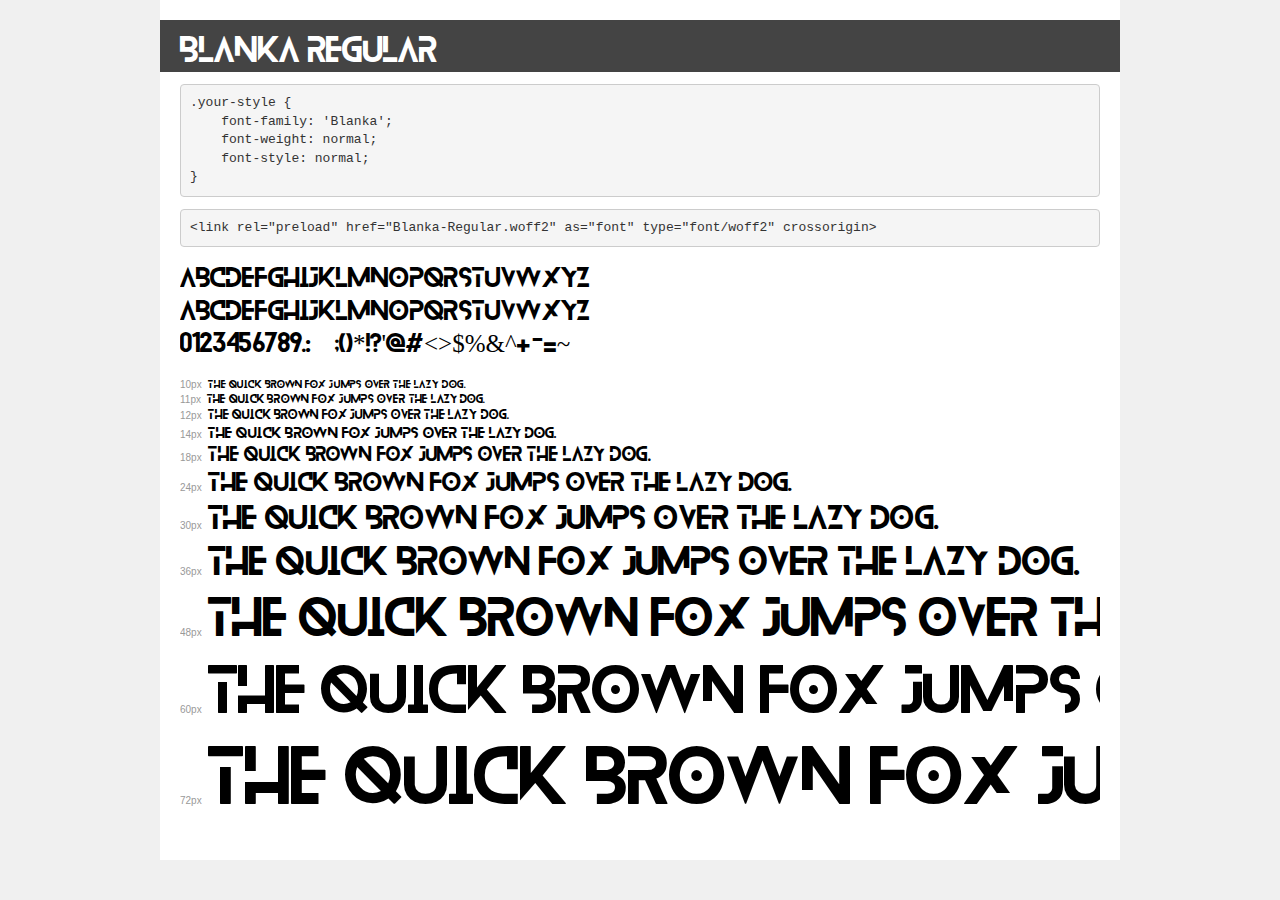
<file: fonts/demo.html>
<!DOCTYPE html>
<html lang="en">
<head>
    <meta charset="utf-8">
    <meta http-equiv="X-UA-Compatible" content="IE=edge">
    <meta name="viewport" content="width=device-width, initial-scale=1">
    <meta name="robots" content="noindex, noarchive">
    <meta name="format-detection" content="telephone=no">
    <title>Transfonter demo</title>
    <link href="stylesheet.css" rel="stylesheet">
    <style>
        /*
        http://meyerweb.com/eric/tools/css/reset/
        v2.0 | 20110126
        License: none (public domain)
        */
        html, body, div, span, applet, object, iframe,
        h1, h2, h3, h4, h5, h6, p, blockquote, pre,
        a, abbr, acronym, address, big, cite, code,
        del, dfn, em, img, ins, kbd, q, s, samp,
        small, strike, strong, sub, sup, tt, var,
        b, u, i, center,
        dl, dt, dd, ol, ul, li,
        fieldset, form, label, legend,
        table, caption, tbody, tfoot, thead, tr, th, td,
        article, aside, canvas, details, embed,
        figure, figcaption, footer, header, hgroup,
        menu, nav, output, ruby, section, summary,
        time, mark, audio, video {
            margin: 0;
            padding: 0;
            border: 0;
            font-size: 100%;
            font: inherit;
            vertical-align: baseline;
        }
        /* HTML5 display-role reset for older browsers */
        article, aside, details, figcaption, figure,
        footer, header, hgroup, menu, nav, section {
            display: block;
        }
        body {
            line-height: 1;
        }
        ol, ul {
            list-style: none;
        }
        blockquote, q {
            quotes: none;
        }
        blockquote:before, blockquote:after,
        q:before, q:after {
            content: '';
            content: none;
        }
        table {
            border-collapse: collapse;
            border-spacing: 0;
        }
        /* demo styles */
        body {
            background: #f0f0f0;
            color: #000;
        }
        .page {
            background: #fff;
            width: 920px;
            margin: 0 auto;
            padding: 20px 20px 0 20px;
            overflow: hidden;
        }
        .font-container {
            overflow-x: auto;
            overflow-y: hidden;
            margin-bottom: 40px;
            line-height: 1.3;
            white-space: nowrap;
            padding-bottom: 5px;
        }
        h1 {
            position: relative;
            background: #444;
            font-size: 32px;
            color: #fff;
            padding: 10px 20px;
            margin: 0 -20px 12px -20px;
        }
        .letters {
            font-size: 25px;
            margin-bottom: 20px;
        }
        .s10:before {
            content: '10px';
        }
        .s11:before {
            content: '11px';
        }
        .s12:before {
            content: '12px';
        }
        .s14:before {
            content: '14px';
        }
        .s18:before {
            content: '18px';
        }
        .s24:before {
            content: '24px';
        }
        .s30:before {
            content: '30px';
        }
        .s36:before {
            content: '36px';
        }
        .s48:before {
            content: '48px';
        }
        .s60:before {
            content: '60px';
        }
        .s72:before {
            content: '72px';
        }
        .s10:before, .s11:before, .s12:before, .s14:before,
        .s18:before, .s24:before, .s30:before, .s36:before,
        .s48:before, .s60:before, .s72:before {
            font-family: Arial, sans-serif;
            font-size: 10px;
            font-weight: normal;
            font-style: normal;
            color: #999;
            padding-right: 6px;
        }
        pre {
            display: block;
            padding: 9px;
            margin: 0 0 12px;
            font-family: Monaco, Menlo, Consolas, "Courier New", monospace;
            font-size: 13px;
            line-height: 1.428571429;
            color: #333;
            font-weight: normal;
            font-style: normal;
            background-color: #f5f5f5;
            border: 1px solid #ccc;
            overflow-x: auto;
            border-radius: 4px;
        }
        /* responsive */
        @media (max-width: 959px) {
            .page {
                width: auto;
                margin: 0;
            }
        }
    </style>
</head>
<body>
<div class="page">
    <div class="demo">
        <h1 style="font-family: 'Blanka'; font-weight: normal; font-style: normal;">Blanka Regular</h1>
        <pre title="Usage">.your-style {
    font-family: 'Blanka';
    font-weight: normal;
    font-style: normal;
}</pre>
        <pre title="Preload (optional)">
&lt;link rel=&quot;preload&quot; href=&quot;Blanka-Regular.woff2&quot; as=&quot;font&quot; type=&quot;font/woff2&quot; crossorigin&gt;</pre>
        <div class="font-container" style="font-family: 'Blanka'; font-weight: normal; font-style: normal;">
            <p class="letters">
                abcdefghijklmnopqrstuvwxyz<br>
ABCDEFGHIJKLMNOPQRSTUVWXYZ<br>
                0123456789.:,;()*!?'@#&lt;&gt;$%&^+-=~
            </p>
            <p class="s10" style="font-size: 10px;">The quick brown fox jumps over the lazy dog.</p>
            <p class="s11" style="font-size: 11px;">The quick brown fox jumps over the lazy dog.</p>
            <p class="s12" style="font-size: 12px;">The quick brown fox jumps over the lazy dog.</p>
            <p class="s14" style="font-size: 14px;">The quick brown fox jumps over the lazy dog.</p>
            <p class="s18" style="font-size: 18px;">The quick brown fox jumps over the lazy dog.</p>
            <p class="s24" style="font-size: 24px;">The quick brown fox jumps over the lazy dog.</p>
            <p class="s30" style="font-size: 30px;">The quick brown fox jumps over the lazy dog.</p>
            <p class="s36" style="font-size: 36px;">The quick brown fox jumps over the lazy dog.</p>
            <p class="s48" style="font-size: 48px;">The quick brown fox jumps over the lazy dog.</p>
            <p class="s60" style="font-size: 60px;">The quick brown fox jumps over the lazy dog.</p>
            <p class="s72" style="font-size: 72px;">The quick brown fox jumps over the lazy dog.</p>
        </div>
    </div>

</div>
</body>
</html>
</file>
<file: css/base.css>
/* =================================================================== 
 *
 *  Sublime v1.0 Base Stylesheet
 *  06-10-2018
 *  ------------------------------------------------------------------
 *
 *  TOC:
 *  # imports 
 *  # normalize  
 *  # basic/base setup styles
 *    ## Media
 *    ## Typography resets 
 *    ## links
 *    ## inputs
 *  # grid
 *    ## medium size devices
 *    ## tablets
 *    ## mobile devices
 *    ## small mobile devices
 *  # block grids
 *    ## medium size devices
 *    ## tablets
 *    ## mobile devices
 *  # MISC
 *
 * =================================================================== */


/* ===================================================================
 * # imports 
 *
 * ------------------------------------------------------------------- */
@import url("https://fonts.googleapis.com/css?family=Montserrat:400,500,600,700|Nunito+Sans:300,400,400i,600,600i,700,700i");
@import url("micons/micons.css");
@import url("font-awesome/css/fontawesome-all.css");


/* ===================================================================
 * # normalize
 * normalize.css v5.0.0 | MIT License |
 * github.com/necolas/normalize.css
 *
 * ------------------------------------------------------------------- */
html {
  font-family: sans-serif;
  line-height: 1.15;
  -ms-text-size-adjust: 100%;
  -webkit-text-size-adjust: 100%;
}

body {
  margin: 0;
}

article,
aside,
footer,
header,
nav,
section {
  display: block;
}

h1 {
  font-size: 2em;
  margin: 0.67em 0;
}

figcaption,
figure,
main {
  display: block;
}

figure {
  margin: 1em 40px;
}

hr {
  box-sizing: content-box;
  height: 0;
  overflow: visible;
}

pre {
  font-family: monospace, monospace;
  font-size: 1em;
}

a {
  background-color: transparent;
  -webkit-text-decoration-skip: objects;
}

a:active,
a:hover {
  outline-width: 0;
}

abbr[title] {
  border-bottom: none;
  text-decoration: underline;
  text-decoration: underline dotted;
}

b,
strong {
  font-weight: inherit;
}

b,
strong {
  font-weight: bolder;
}

code,
kbd,
samp {
  font-family: monospace, monospace;
  font-size: 1em;
}

dfn {
  font-style: italic;
}

mark {
  background-color: #ff0;
  color: #000;
}

small {
  font-size: 80%;
}

sub,
sup {
  font-size: 75%;
  line-height: 0;
  position: relative;
  vertical-align: baseline;
}

sub {
  bottom: -0.25em;
}

sup {
  top: -0.5em;
}

audio,
video {
  display: inline-block;
}

audio:not([controls]) {
  display: none;
  height: 0;
}

img {
  border-style: none;
}

svg:not(:root) {
  overflow: hidden;
}

button,
input,
optgroup,
select,
textarea {
  font-family: sans-serif;
  font-size: 100%;
  line-height: 1.15;
  margin: 0;
}

button,
input {
  overflow: visible;
}

button,
select {
  text-transform: none;
}

button,
html [type="button"],
[type="reset"],
[type="submit"] {
  -webkit-appearance: button;
}

button::-moz-focus-inner,
[type="button"]::-moz-focus-inner,
[type="reset"]::-moz-focus-inner,
[type="submit"]::-moz-focus-inner {
  border-style: none;
  padding: 0;
}

button:-moz-focusring,
[type="button"]:-moz-focusring,
[type="reset"]:-moz-focusring,
[type="submit"]:-moz-focusring {
  outline: 1px dotted ButtonText;
}

fieldset {
  border: 1px solid #c0c0c0;
  margin: 0 2px;
  padding: 0.35em 0.625em 0.75em;
}

legend {
  box-sizing: border-box;
  color: inherit;
  display: table;
  max-width: 100%;
  padding: 0;
  white-space: normal;
}

progress {
  display: inline-block;
  vertical-align: baseline;
}

textarea {
  overflow: auto;
}

[type="checkbox"],
[type="radio"] {
  box-sizing: border-box;
  padding: 0;
}

[type="number"]::-webkit-inner-spin-button,
[type="number"]::-webkit-outer-spin-button {
  height: auto;
}

[type="search"] {
  -webkit-appearance: textfield;
  outline-offset: -2px;
}

[type="search"]::-webkit-search-cancel-button,
[type="search"]::-webkit-search-decoration {
  -webkit-appearance: none;
}

::-webkit-file-upload-button {
  -webkit-appearance: button;
  font: inherit;
}

details,
menu {
  display: block;
}

summary {
  display: list-item;
}

canvas {
  display: inline-block;
}

template {
  display: none;
}

[hidden] {
  display: none;
}


/* ===================================================================
 * # basic/base setup styles
 *
 * ------------------------------------------------------------------- */
html {
  font-size: 62.5%;
  box-sizing: border-box;
}

*,
*::before,
*::after {
  box-sizing: inherit;
}

body {
  font-weight: normal;
  line-height: 1;
  word-wrap: break-word;
  text-rendering: optimizeLegibility;
  -webkit-overflow-scrolling: touch;
  -webkit-text-size-adjust: none;
}

body,
input,
button {
  -moz-osx-font-smoothing: grayscale;
  -webkit-font-smoothing: antialiased;
}

/* ------------------------------------------------------------------- 
 * ## Media
 * ------------------------------------------------------------------- */
img,
video {
  max-width: 100%;
  height: auto;
}

/* ------------------------------------------------------------------- 
 * ## Typography resets 
 * ------------------------------------------------------------------- */
div, dl, dt, dd, ul, ol, li, h1, h2, h3, h4, h5, h6, pre, form, p, blockquote, th, td {
  margin: 0;
  padding: 0;
}

h1, h2, h3, h4, h5, h6 {
  -webkit-font-smoothing: auto;
  -webkit-font-smoothing: antialiased;
  -webkit-font-variant-ligatures: common-ligatures;
  -moz-font-variant-ligatures: common-ligatures;
  font-variant-ligatures: common-ligatures;
  text-rendering: optimizeLegibility;
}

em,
i {
  font-style: italic;
  line-height: inherit;
}

strong,
b {
  font-weight: bold;
  line-height: inherit;
}

small {
  font-size: 60%;
  line-height: inherit;
}

ol,
ul {
  list-style: none;
}

li {
  display: block;
}

/* ------------------------------------------------------------------- 
 * ## links
 * ------------------------------------------------------------------- */
a {
  text-decoration: none;
  line-height: inherit;
}

a img {
  border: none;
}

/* ------------------------------------------------------------------- 
 * ## inputs
 * ------------------------------------------------------------------- */
fieldset {
  margin: 0;
  padding: 0;
}

input[type="email"],
input[type="number"],
input[type="search"],
input[type="text"],
input[type="tel"],
input[type="url"],
input[type="password"],
textarea {
  -webkit-appearance: none;
  -moz-appearance: none;
  -ms-appearance: none;
  -o-appearance: none;
  appearance: none;
}


/* ===================================================================
 * # grid
 *
 * ------------------------------------------------------------------- */
.row {
  width: 89%;
  max-width: 1200px;
  margin: 0 auto;
}

.row:after {
  content: "";
  display: table;
  clear: both;
}

.row .row {
  width: auto;
  max-width: none;
  margin-left: -20px;
  margin-right: -20px;
}

/* column blocks
 * -------------------------------------- */
[class*="col-"] {
  float: left;
  padding: 0 20px;
}

[class*="col-"] + [class*="col-"].end {
  float: right;
}

.collapse > [class*="col-"],
[class*="col-"].collapse {
  padding: 0;
}

/* column width classes 
 * -------------------------------------- */
.col-one {
  width: 8.33333%;
}

.col-two,
.col-1-6 {
  width: 16.66667%;
}

.col-three,
.col-1-4 {
  width: 25%;
}

.col-four,
.col-1-3 {
  width: 33.33333%;
}

.col-five {
  width: 41.66667%;
}

.col-six,
.col-1-2 {
  width: 50%;
}

.col-seven {
  width: 58.33333%;
}

.col-eight,
.col-2-3 {
  width: 66.66667%;
}

.col-nine,
.col-3-4 {
  width: 75%;
}

.col-ten,
.col-5-6 {
  width: 83.33333%;
}

.col-eleven {
  width: 91.66667%;
}

.col-twelve,
.col-full {
  width: 100%;
}

/* ------------------------------------------------------------------- 
 * ## medium size devices
 * ------------------------------------------------------------------- */
@media only screen and (max-width:1200px) {
  .row .row {
    margin-left: -15px;
    margin-right: -15px;
  }

  [class*="col-"] {
    padding: 0 15px;
  }

  .md-two,
  .md-1-6 {
    width: 16.66667%;
  }

  .md-one {
    width: 8.33333%;
  }

  .md-three,
  .md-1-4 {
    width: 25%;
  }

  .md-four,
  .md-1-3 {
    width: 33.33333%;
  }

  .md-five {
    width: 41.66667%;
  }

  .md-six,
  .md-1-2 {
    width: 50%;
  }

  .md-seven {
    width: 58.33333%;
  }

  .md-eight,
  .md-2-3 {
    width: 66.66667%;
  }

  .md-nine,
  .md-3-4 {
    width: 75%;
  }

  .md-ten,
  .md-5-6 {
    width: 83.33333%;
  }

  .md-eleven {
    width: 91.66667%;
  }

  .md-twelve,
  .md-full {
    width: 100%;
  }

}

/* ------------------------------------------------------------------- 
 * ## tablets
 * ------------------------------------------------------------------- */
@media only screen and (max-width:800px) {
  .row {
    width: 90%;
  }

  .tab-1-4 {
    width: 25%;
  }

  .tab-1-3 {
    width: 33.33333%;
  }

  .tab-1-2 {
    width: 50%;
  }

  .tab-2-3 {
    width: 66.66667%;
  }

  .tab-3-4 {
    width: 75%;
  }

  .tab-full {
    width: 100%;
  }

  .hide-on-tablet {
    display: none;
  }

}

/* ------------------------------------------------------------------- 
 * ## mobile devices
 * ------------------------------------------------------------------- */
@media only screen and (max-width:600px) {
  .row {
    width: auto;
    padding-left: 25px;
    padding-right: 25px;
  }

  .row .row {
    margin-left: -10px;
    margin-right: -10px;
    padding-left: 0;
    padding-right: 0;
  }

  [class*="col-"] {
    padding: 0 10px;
  }

  .mob-1-4 {
    width: 25%;
  }

  .mob-1-3 {
    width: 33.33333%;
  }

  .mob-1-2 {
    width: 50%;
  }

  .mob-2-3 {
    width: 66.66667%;
  }

  .mob-3-4 {
    width: 75%;
  }

  .mob-full {
    width: 100%;
  }

  .hide-on-mobile {
    display: none;
  }

}

/* ------------------------------------------------------------------- 
 * ## small mobile devices
 * ------------------------------------------------------------------- */

/* stack columns on small mobile devices
 * ------------------------------------------------------------------- */
@media only screen and (max-width:400px) {
  .row .row {
    margin-left: 0;
    margin-right: 0;
  }

  [class*="col-"]:not(.col-block) {
    width: 100% !important;
    float: none !important;
    clear: both !important;
    margin-left: 0;
    margin-right: 0;
    padding: 0;
  }

  [class*="col-"] + [class*="col-"].end {
    float: none;
  }

  .stack .col-block {
    width: 100% !important;
    float: none !important;
    clear: both !important;
    margin-left: 0;
    margin-right: 0;
  }

}


/* ===================================================================
 * # block grids
 * ------------------------------------------------------------------- */

/*   Equally-sized columns define at row level
 * ------------------------------------------------------------------- */
[class*="block-"]:after {
  content: "";
  display: table;
  clear: both;
}

.block-1-6 .col-block {
  width: 16.66667%;
}

.block-1-5 .col-block {
  width: 20%;
}

.block-1-4 .col-block {
  width: 25%;
}

.block-1-3 .col-block {
  width: 33.33333%;
}

.block-1-2 .col-block {
  width: 50%;
}

/**
 * Clearing for block grid columns. Allow columns with 
 * different heights to align properly.
 */
.block-1-6 .col-block:nth-child(6n+1),
.block-1-5 .col-block:nth-child(5n+1),
.block-1-4 .col-block:nth-child(4n+1),
.block-1-3 .col-block:nth-child(3n+1),
.block-1-2 .col-block:nth-child(2n+1) {
  clear: both;
}

/* ------------------------------------------------------------------- 
 * ## medium size devices
 * ------------------------------------------------------------------- */
@media only screen and (max-width:1200px) {
  .block-m-1-6 .col-block {
    width: 16.66667%;
  }

  .block-m-1-5 .col-block {
    width: 20%;
  }

  .block-m-1-4 .col-block {
    width: 25%;
  }

  .block-m-1-3 .col-block {
    width: 33.33333%;
  }

  .block-m-1-2 .col-block {
    width: 50%;
  }

  .block-m-full .col-block {
    width: 100%;
    clear: both;
  }

  [class*="block-m-"] .col-block:nth-child(n) {
    clear: none;
  }

  .block-m-1-6 .col-block:nth-child(6n+1),
  .block-m-1-5 .col-block:nth-child(5n+1),
  .block-m-1-4 .col-block:nth-child(4n+1),
  .block-m-1-3 .col-block:nth-child(3n+1),
  .block-m-1-2 .col-block:nth-child(2n+1) {
    clear: both;
  }

}

/* ------------------------------------------------------------------- 
 * ## tablets
 * ------------------------------------------------------------------- */
@media only screen and (max-width:800px) {
  .block-tab-1-6 .col-block {
    width: 16.66667%;
  }

  .block-tab-1-5 .col-block {
    width: 20%;
  }

  .block-tab-1-4 .col-block {
    width: 25%;
  }

  .block-tab-1-3 .col-block {
    width: 33.33333%;
  }

  .block-tab-1-2 .col-block {
    width: 50%;
  }

  .block-tab-full .col-block {
    width: 100%;
    clear: both;
  }

  [class*="block-tab-"] .col-block:nth-child(n) {
    clear: none;
  }

  .block-tab-1-6 .col-block:nth-child(6n+1),
  .block-tab-1-5 .col-block:nth-child(5n+1),
  .block-tab-1-4 .col-block:nth-child(4n+1),
  .block-tab-1-3 .col-block:nth-child(3n+1),
  .block-tab-1-2 .col-block:nth-child(2n+1) {
    clear: both;
  }

}

/* ------------------------------------------------------------------- 
 * ## mobile devices
 * ------------------------------------------------------------------- */
@media only screen and (max-width:600px) {
  .block-mob-1-6 .col-block {
    width: 16.66667%;
  }

  .block-mob-1-5 .col-block {
    width: 20%;
  }

  .block-mob-1-4 .col-block {
    width: 25%;
  }

  .block-mob-1-3 .col-block {
    width: 33.33333%;
  }

  .block-mob-1-2 .col-block {
    width: 50%;
  }

  .block-mob-full .col-block {
    width: 100%;
    clear: both;
  }

  [class*="block-mob-"] .col-block:nth-child(n) {
    clear: none;
  }

  .block-mob-1-6 .col-block:nth-child(6n+1),
  .block-mob-1-5 .col-block:nth-child(5n+1),
  .block-mob-1-4 .col-block:nth-child(4n+1),
  .block-mob-1-3 .col-block:nth-child(3n+1),
  .block-mob-1-2 .col-block:nth-child(2n+1) {
    clear: both;
  }

}


/* ===================================================================
 * # MISC
 *
 * ------------------------------------------------------------------- */
.group:after {
  content: "";
  display: table;
  clear: both;
}

/* Misc Helper Styles
 * -------------------------------------- */
.is-hidden {
  display: none;
}

.is-invisible {
  visibility: hidden;
}

.antialiased {
  -webkit-font-smoothing: antialiased;
  -moz-osx-font-smoothing: grayscale;
}

.overflow-hidden {
  overflow: hidden;
}

.remove-bottom {
  margin-bottom: 0;
}

.half-bottom {
  margin-bottom: 1.5rem !important;
}

.add-bottom {
  margin-bottom: 3rem !important;
}

.no-border {
  border: none;
}

.full-width {
  width: 100%;
}

.text-center {
  text-align: center;
}

.text-left {
  text-align: left;
}

.text-right {
  text-align: right;
}

.pull-left {
  float: left;
}

.pull-right {
  float: right;
}

.align-center {
  margin-left: auto;
  margin-right: auto;
  text-align: center;
}

/*# sourceMappingURL=base.css.map */
</file>
<file: css/vendor.css>
/* =================================================================== 
 *
 *  Sublime v1.0 Vendor/Third Party CSS 
 *  06-10-2018
 *  ------------------------------------------------------------------
 *
 *  TOC:
 *  # animate on scroll
 *  # slick slider
 *  # lity
 *  # PhotoSwipe main CSS
 *  # PhotoSwipe Skin
 *
 * =================================================================== */


/* ===================================================================
 * # animate on scroll 
 * https://michalsnik.github.io/aos/
 * ------------------------------------------------------------------- */
[data-aos][data-aos][data-aos-duration='50'],
body[data-aos-duration='50'] [data-aos] {
  transition-duration: 50ms;
}

[data-aos][data-aos][data-aos-delay='50'],
body[data-aos-delay='50'] [data-aos] {
  transition-delay: 0;
}

[data-aos][data-aos][data-aos-delay='50'].aos-animate,
body[data-aos-delay='50'] [data-aos].aos-animate {
  transition-delay: 50ms;
}

[data-aos][data-aos][data-aos-duration='100'],
body[data-aos-duration='100'] [data-aos] {
  transition-duration: .1s;
}

[data-aos][data-aos][data-aos-delay='100'],
body[data-aos-delay='100'] [data-aos] {
  transition-delay: 0;
}

[data-aos][data-aos][data-aos-delay='100'].aos-animate,
body[data-aos-delay='100'] [data-aos].aos-animate {
  transition-delay: .1s;
}

[data-aos][data-aos][data-aos-duration='150'],
body[data-aos-duration='150'] [data-aos] {
  transition-duration: .15s;
}

[data-aos][data-aos][data-aos-delay='150'],
body[data-aos-delay='150'] [data-aos] {
  transition-delay: 0;
}

[data-aos][data-aos][data-aos-delay='150'].aos-animate,
body[data-aos-delay='150'] [data-aos].aos-animate {
  transition-delay: .15s;
}

[data-aos][data-aos][data-aos-duration='200'],
body[data-aos-duration='200'] [data-aos] {
  transition-duration: .2s;
}

[data-aos][data-aos][data-aos-delay='200'],
body[data-aos-delay='200'] [data-aos] {
  transition-delay: 0;
}

[data-aos][data-aos][data-aos-delay='200'].aos-animate,
body[data-aos-delay='200'] [data-aos].aos-animate {
  transition-delay: .2s;
}

[data-aos][data-aos][data-aos-duration='250'],
body[data-aos-duration='250'] [data-aos] {
  transition-duration: .25s;
}

[data-aos][data-aos][data-aos-delay='250'],
body[data-aos-delay='250'] [data-aos] {
  transition-delay: 0;
}

[data-aos][data-aos][data-aos-delay='250'].aos-animate,
body[data-aos-delay='250'] [data-aos].aos-animate {
  transition-delay: .25s;
}

[data-aos][data-aos][data-aos-duration='300'],
body[data-aos-duration='300'] [data-aos] {
  transition-duration: .3s;
}

[data-aos][data-aos][data-aos-delay='300'],
body[data-aos-delay='300'] [data-aos] {
  transition-delay: 0;
}

[data-aos][data-aos][data-aos-delay='300'].aos-animate,
body[data-aos-delay='300'] [data-aos].aos-animate {
  transition-delay: .3s;
}

[data-aos][data-aos][data-aos-duration='350'],
body[data-aos-duration='350'] [data-aos] {
  transition-duration: .35s;
}

[data-aos][data-aos][data-aos-delay='350'],
body[data-aos-delay='350'] [data-aos] {
  transition-delay: 0;
}

[data-aos][data-aos][data-aos-delay='350'].aos-animate,
body[data-aos-delay='350'] [data-aos].aos-animate {
  transition-delay: .35s;
}

[data-aos][data-aos][data-aos-duration='400'],
body[data-aos-duration='400'] [data-aos] {
  transition-duration: .4s;
}

[data-aos][data-aos][data-aos-delay='400'],
body[data-aos-delay='400'] [data-aos] {
  transition-delay: 0;
}

[data-aos][data-aos][data-aos-delay='400'].aos-animate,
body[data-aos-delay='400'] [data-aos].aos-animate {
  transition-delay: .4s;
}

[data-aos][data-aos][data-aos-duration='450'],
body[data-aos-duration='450'] [data-aos] {
  transition-duration: .45s;
}

[data-aos][data-aos][data-aos-delay='450'],
body[data-aos-delay='450'] [data-aos] {
  transition-delay: 0;
}

[data-aos][data-aos][data-aos-delay='450'].aos-animate,
body[data-aos-delay='450'] [data-aos].aos-animate {
  transition-delay: .45s;
}

[data-aos][data-aos][data-aos-duration='500'],
body[data-aos-duration='500'] [data-aos] {
  transition-duration: .5s;
}

[data-aos][data-aos][data-aos-delay='500'],
body[data-aos-delay='500'] [data-aos] {
  transition-delay: 0;
}

[data-aos][data-aos][data-aos-delay='500'].aos-animate,
body[data-aos-delay='500'] [data-aos].aos-animate {
  transition-delay: .5s;
}

[data-aos][data-aos][data-aos-duration='550'],
body[data-aos-duration='550'] [data-aos] {
  transition-duration: .55s;
}

[data-aos][data-aos][data-aos-delay='550'],
body[data-aos-delay='550'] [data-aos] {
  transition-delay: 0;
}

[data-aos][data-aos][data-aos-delay='550'].aos-animate,
body[data-aos-delay='550'] [data-aos].aos-animate {
  transition-delay: .55s;
}

[data-aos][data-aos][data-aos-duration='600'],
body[data-aos-duration='600'] [data-aos] {
  transition-duration: .6s;
}

[data-aos][data-aos][data-aos-delay='600'],
body[data-aos-delay='600'] [data-aos] {
  transition-delay: 0;
}

[data-aos][data-aos][data-aos-delay='600'].aos-animate,
body[data-aos-delay='600'] [data-aos].aos-animate {
  transition-delay: .6s;
}

[data-aos][data-aos][data-aos-duration='650'],
body[data-aos-duration='650'] [data-aos] {
  transition-duration: .65s;
}

[data-aos][data-aos][data-aos-delay='650'],
body[data-aos-delay='650'] [data-aos] {
  transition-delay: 0;
}

[data-aos][data-aos][data-aos-delay='650'].aos-animate,
body[data-aos-delay='650'] [data-aos].aos-animate {
  transition-delay: .65s;
}

[data-aos][data-aos][data-aos-duration='700'],
body[data-aos-duration='700'] [data-aos] {
  transition-duration: .7s;
}

[data-aos][data-aos][data-aos-delay='700'],
body[data-aos-delay='700'] [data-aos] {
  transition-delay: 0;
}

[data-aos][data-aos][data-aos-delay='700'].aos-animate,
body[data-aos-delay='700'] [data-aos].aos-animate {
  transition-delay: .7s;
}

[data-aos][data-aos][data-aos-duration='750'],
body[data-aos-duration='750'] [data-aos] {
  transition-duration: .75s;
}

[data-aos][data-aos][data-aos-delay='750'],
body[data-aos-delay='750'] [data-aos] {
  transition-delay: 0;
}

[data-aos][data-aos][data-aos-delay='750'].aos-animate,
body[data-aos-delay='750'] [data-aos].aos-animate {
  transition-delay: .75s;
}

[data-aos][data-aos][data-aos-duration='800'],
body[data-aos-duration='800'] [data-aos] {
  transition-duration: .8s;
}

[data-aos][data-aos][data-aos-delay='800'],
body[data-aos-delay='800'] [data-aos] {
  transition-delay: 0;
}

[data-aos][data-aos][data-aos-delay='800'].aos-animate,
body[data-aos-delay='800'] [data-aos].aos-animate {
  transition-delay: .8s;
}

[data-aos][data-aos][data-aos-duration='850'],
body[data-aos-duration='850'] [data-aos] {
  transition-duration: .85s;
}

[data-aos][data-aos][data-aos-delay='850'],
body[data-aos-delay='850'] [data-aos] {
  transition-delay: 0;
}

[data-aos][data-aos][data-aos-delay='850'].aos-animate,
body[data-aos-delay='850'] [data-aos].aos-animate {
  transition-delay: .85s;
}

[data-aos][data-aos][data-aos-duration='900'],
body[data-aos-duration='900'] [data-aos] {
  transition-duration: .9s;
}

[data-aos][data-aos][data-aos-delay='900'],
body[data-aos-delay='900'] [data-aos] {
  transition-delay: 0;
}

[data-aos][data-aos][data-aos-delay='900'].aos-animate,
body[data-aos-delay='900'] [data-aos].aos-animate {
  transition-delay: .9s;
}

[data-aos][data-aos][data-aos-duration='950'],
body[data-aos-duration='950'] [data-aos] {
  transition-duration: .95s;
}

[data-aos][data-aos][data-aos-delay='950'],
body[data-aos-delay='950'] [data-aos] {
  transition-delay: 0;
}

[data-aos][data-aos][data-aos-delay='950'].aos-animate,
body[data-aos-delay='950'] [data-aos].aos-animate {
  transition-delay: .95s;
}

[data-aos][data-aos][data-aos-duration='1000'],
body[data-aos-duration='1000'] [data-aos] {
  transition-duration: 1s;
}

[data-aos][data-aos][data-aos-delay='1000'],
body[data-aos-delay='1000'] [data-aos] {
  transition-delay: 0;
}

[data-aos][data-aos][data-aos-delay='1000'].aos-animate,
body[data-aos-delay='1000'] [data-aos].aos-animate {
  transition-delay: 1s;
}

[data-aos][data-aos][data-aos-duration='1050'],
body[data-aos-duration='1050'] [data-aos] {
  transition-duration: 1.05s;
}

[data-aos][data-aos][data-aos-delay='1050'],
body[data-aos-delay='1050'] [data-aos] {
  transition-delay: 0;
}

[data-aos][data-aos][data-aos-delay='1050'].aos-animate,
body[data-aos-delay='1050'] [data-aos].aos-animate {
  transition-delay: 1.05s;
}

[data-aos][data-aos][data-aos-duration='1100'],
body[data-aos-duration='1100'] [data-aos] {
  transition-duration: 1.1s;
}

[data-aos][data-aos][data-aos-delay='1100'],
body[data-aos-delay='1100'] [data-aos] {
  transition-delay: 0;
}

[data-aos][data-aos][data-aos-delay='1100'].aos-animate,
body[data-aos-delay='1100'] [data-aos].aos-animate {
  transition-delay: 1.1s;
}

[data-aos][data-aos][data-aos-duration='1150'],
body[data-aos-duration='1150'] [data-aos] {
  transition-duration: 1.15s;
}

[data-aos][data-aos][data-aos-delay='1150'],
body[data-aos-delay='1150'] [data-aos] {
  transition-delay: 0;
}

[data-aos][data-aos][data-aos-delay='1150'].aos-animate,
body[data-aos-delay='1150'] [data-aos].aos-animate {
  transition-delay: 1.15s;
}

[data-aos][data-aos][data-aos-duration='1200'],
body[data-aos-duration='1200'] [data-aos] {
  transition-duration: 1.2s;
}

[data-aos][data-aos][data-aos-delay='1200'],
body[data-aos-delay='1200'] [data-aos] {
  transition-delay: 0;
}

[data-aos][data-aos][data-aos-delay='1200'].aos-animate,
body[data-aos-delay='1200'] [data-aos].aos-animate {
  transition-delay: 1.2s;
}

[data-aos][data-aos][data-aos-duration='1250'],
body[data-aos-duration='1250'] [data-aos] {
  transition-duration: 1.25s;
}

[data-aos][data-aos][data-aos-delay='1250'],
body[data-aos-delay='1250'] [data-aos] {
  transition-delay: 0;
}

[data-aos][data-aos][data-aos-delay='1250'].aos-animate,
body[data-aos-delay='1250'] [data-aos].aos-animate {
  transition-delay: 1.25s;
}

[data-aos][data-aos][data-aos-duration='1300'],
body[data-aos-duration='1300'] [data-aos] {
  transition-duration: 1.3s;
}

[data-aos][data-aos][data-aos-delay='1300'],
body[data-aos-delay='1300'] [data-aos] {
  transition-delay: 0;
}

[data-aos][data-aos][data-aos-delay='1300'].aos-animate,
body[data-aos-delay='1300'] [data-aos].aos-animate {
  transition-delay: 1.3s;
}

[data-aos][data-aos][data-aos-duration='1350'],
body[data-aos-duration='1350'] [data-aos] {
  transition-duration: 1.35s;
}

[data-aos][data-aos][data-aos-delay='1350'],
body[data-aos-delay='1350'] [data-aos] {
  transition-delay: 0;
}

[data-aos][data-aos][data-aos-delay='1350'].aos-animate,
body[data-aos-delay='1350'] [data-aos].aos-animate {
  transition-delay: 1.35s;
}

[data-aos][data-aos][data-aos-duration='1400'],
body[data-aos-duration='1400'] [data-aos] {
  transition-duration: 1.4s;
}

[data-aos][data-aos][data-aos-delay='1400'],
body[data-aos-delay='1400'] [data-aos] {
  transition-delay: 0;
}

[data-aos][data-aos][data-aos-delay='1400'].aos-animate,
body[data-aos-delay='1400'] [data-aos].aos-animate {
  transition-delay: 1.4s;
}

[data-aos][data-aos][data-aos-duration='1450'],
body[data-aos-duration='1450'] [data-aos] {
  transition-duration: 1.45s;
}

[data-aos][data-aos][data-aos-delay='1450'],
body[data-aos-delay='1450'] [data-aos] {
  transition-delay: 0;
}

[data-aos][data-aos][data-aos-delay='1450'].aos-animate,
body[data-aos-delay='1450'] [data-aos].aos-animate {
  transition-delay: 1.45s;
}

[data-aos][data-aos][data-aos-duration='1500'],
body[data-aos-duration='1500'] [data-aos] {
  transition-duration: 1.5s;
}

[data-aos][data-aos][data-aos-delay='1500'],
body[data-aos-delay='1500'] [data-aos] {
  transition-delay: 0;
}

[data-aos][data-aos][data-aos-delay='1500'].aos-animate,
body[data-aos-delay='1500'] [data-aos].aos-animate {
  transition-delay: 1.5s;
}

[data-aos][data-aos][data-aos-duration='1550'],
body[data-aos-duration='1550'] [data-aos] {
  transition-duration: 1.55s;
}

[data-aos][data-aos][data-aos-delay='1550'],
body[data-aos-delay='1550'] [data-aos] {
  transition-delay: 0;
}

[data-aos][data-aos][data-aos-delay='1550'].aos-animate,
body[data-aos-delay='1550'] [data-aos].aos-animate {
  transition-delay: 1.55s;
}

[data-aos][data-aos][data-aos-duration='1600'],
body[data-aos-duration='1600'] [data-aos] {
  transition-duration: 1.6s;
}

[data-aos][data-aos][data-aos-delay='1600'],
body[data-aos-delay='1600'] [data-aos] {
  transition-delay: 0;
}

[data-aos][data-aos][data-aos-delay='1600'].aos-animate,
body[data-aos-delay='1600'] [data-aos].aos-animate {
  transition-delay: 1.6s;
}

[data-aos][data-aos][data-aos-duration='1650'],
body[data-aos-duration='1650'] [data-aos] {
  transition-duration: 1.65s;
}

[data-aos][data-aos][data-aos-delay='1650'],
body[data-aos-delay='1650'] [data-aos] {
  transition-delay: 0;
}

[data-aos][data-aos][data-aos-delay='1650'].aos-animate,
body[data-aos-delay='1650'] [data-aos].aos-animate {
  transition-delay: 1.65s;
}

[data-aos][data-aos][data-aos-duration='1700'],
body[data-aos-duration='1700'] [data-aos] {
  transition-duration: 1.7s;
}

[data-aos][data-aos][data-aos-delay='1700'],
body[data-aos-delay='1700'] [data-aos] {
  transition-delay: 0;
}

[data-aos][data-aos][data-aos-delay='1700'].aos-animate,
body[data-aos-delay='1700'] [data-aos].aos-animate {
  transition-delay: 1.7s;
}

[data-aos][data-aos][data-aos-duration='1750'],
body[data-aos-duration='1750'] [data-aos] {
  transition-duration: 1.75s;
}

[data-aos][data-aos][data-aos-delay='1750'],
body[data-aos-delay='1750'] [data-aos] {
  transition-delay: 0;
}

[data-aos][data-aos][data-aos-delay='1750'].aos-animate,
body[data-aos-delay='1750'] [data-aos].aos-animate {
  transition-delay: 1.75s;
}

[data-aos][data-aos][data-aos-duration='1800'],
body[data-aos-duration='1800'] [data-aos] {
  transition-duration: 1.8s;
}

[data-aos][data-aos][data-aos-delay='1800'],
body[data-aos-delay='1800'] [data-aos] {
  transition-delay: 0;
}

[data-aos][data-aos][data-aos-delay='1800'].aos-animate,
body[data-aos-delay='1800'] [data-aos].aos-animate {
  transition-delay: 1.8s;
}

[data-aos][data-aos][data-aos-duration='1850'],
body[data-aos-duration='1850'] [data-aos] {
  transition-duration: 1.85s;
}

[data-aos][data-aos][data-aos-delay='1850'],
body[data-aos-delay='1850'] [data-aos] {
  transition-delay: 0;
}

[data-aos][data-aos][data-aos-delay='1850'].aos-animate,
body[data-aos-delay='1850'] [data-aos].aos-animate {
  transition-delay: 1.85s;
}

[data-aos][data-aos][data-aos-duration='1900'],
body[data-aos-duration='1900'] [data-aos] {
  transition-duration: 1.9s;
}

[data-aos][data-aos][data-aos-delay='1900'],
body[data-aos-delay='1900'] [data-aos] {
  transition-delay: 0;
}

[data-aos][data-aos][data-aos-delay='1900'].aos-animate,
body[data-aos-delay='1900'] [data-aos].aos-animate {
  transition-delay: 1.9s;
}

[data-aos][data-aos][data-aos-duration='1950'],
body[data-aos-duration='1950'] [data-aos] {
  transition-duration: 1.95s;
}

[data-aos][data-aos][data-aos-delay='1950'],
body[data-aos-delay='1950'] [data-aos] {
  transition-delay: 0;
}

[data-aos][data-aos][data-aos-delay='1950'].aos-animate,
body[data-aos-delay='1950'] [data-aos].aos-animate {
  transition-delay: 1.95s;
}

[data-aos][data-aos][data-aos-duration='2000'],
body[data-aos-duration='2000'] [data-aos] {
  transition-duration: 2s;
}

[data-aos][data-aos][data-aos-delay='2000'],
body[data-aos-delay='2000'] [data-aos] {
  transition-delay: 0;
}

[data-aos][data-aos][data-aos-delay='2000'].aos-animate,
body[data-aos-delay='2000'] [data-aos].aos-animate {
  transition-delay: 2s;
}

[data-aos][data-aos][data-aos-duration='2050'],
body[data-aos-duration='2050'] [data-aos] {
  transition-duration: 2.05s;
}

[data-aos][data-aos][data-aos-delay='2050'],
body[data-aos-delay='2050'] [data-aos] {
  transition-delay: 0;
}

[data-aos][data-aos][data-aos-delay='2050'].aos-animate,
body[data-aos-delay='2050'] [data-aos].aos-animate {
  transition-delay: 2.05s;
}

[data-aos][data-aos][data-aos-duration='2100'],
body[data-aos-duration='2100'] [data-aos] {
  transition-duration: 2.1s;
}

[data-aos][data-aos][data-aos-delay='2100'],
body[data-aos-delay='2100'] [data-aos] {
  transition-delay: 0;
}

[data-aos][data-aos][data-aos-delay='2100'].aos-animate,
body[data-aos-delay='2100'] [data-aos].aos-animate {
  transition-delay: 2.1s;
}

[data-aos][data-aos][data-aos-duration='2150'],
body[data-aos-duration='2150'] [data-aos] {
  transition-duration: 2.15s;
}

[data-aos][data-aos][data-aos-delay='2150'],
body[data-aos-delay='2150'] [data-aos] {
  transition-delay: 0;
}

[data-aos][data-aos][data-aos-delay='2150'].aos-animate,
body[data-aos-delay='2150'] [data-aos].aos-animate {
  transition-delay: 2.15s;
}

[data-aos][data-aos][data-aos-duration='2200'],
body[data-aos-duration='2200'] [data-aos] {
  transition-duration: 2.2s;
}

[data-aos][data-aos][data-aos-delay='2200'],
body[data-aos-delay='2200'] [data-aos] {
  transition-delay: 0;
}

[data-aos][data-aos][data-aos-delay='2200'].aos-animate,
body[data-aos-delay='2200'] [data-aos].aos-animate {
  transition-delay: 2.2s;
}

[data-aos][data-aos][data-aos-duration='2250'],
body[data-aos-duration='2250'] [data-aos] {
  transition-duration: 2.25s;
}

[data-aos][data-aos][data-aos-delay='2250'],
body[data-aos-delay='2250'] [data-aos] {
  transition-delay: 0;
}

[data-aos][data-aos][data-aos-delay='2250'].aos-animate,
body[data-aos-delay='2250'] [data-aos].aos-animate {
  transition-delay: 2.25s;
}

[data-aos][data-aos][data-aos-duration='2300'],
body[data-aos-duration='2300'] [data-aos] {
  transition-duration: 2.3s;
}

[data-aos][data-aos][data-aos-delay='2300'],
body[data-aos-delay='2300'] [data-aos] {
  transition-delay: 0;
}

[data-aos][data-aos][data-aos-delay='2300'].aos-animate,
body[data-aos-delay='2300'] [data-aos].aos-animate {
  transition-delay: 2.3s;
}

[data-aos][data-aos][data-aos-duration='2350'],
body[data-aos-duration='2350'] [data-aos] {
  transition-duration: 2.35s;
}

[data-aos][data-aos][data-aos-delay='2350'],
body[data-aos-delay='2350'] [data-aos] {
  transition-delay: 0;
}

[data-aos][data-aos][data-aos-delay='2350'].aos-animate,
body[data-aos-delay='2350'] [data-aos].aos-animate {
  transition-delay: 2.35s;
}

[data-aos][data-aos][data-aos-duration='2400'],
body[data-aos-duration='2400'] [data-aos] {
  transition-duration: 2.4s;
}

[data-aos][data-aos][data-aos-delay='2400'],
body[data-aos-delay='2400'] [data-aos] {
  transition-delay: 0;
}

[data-aos][data-aos][data-aos-delay='2400'].aos-animate,
body[data-aos-delay='2400'] [data-aos].aos-animate {
  transition-delay: 2.4s;
}

[data-aos][data-aos][data-aos-duration='2450'],
body[data-aos-duration='2450'] [data-aos] {
  transition-duration: 2.45s;
}

[data-aos][data-aos][data-aos-delay='2450'],
body[data-aos-delay='2450'] [data-aos] {
  transition-delay: 0;
}

[data-aos][data-aos][data-aos-delay='2450'].aos-animate,
body[data-aos-delay='2450'] [data-aos].aos-animate {
  transition-delay: 2.45s;
}

[data-aos][data-aos][data-aos-duration='2500'],
body[data-aos-duration='2500'] [data-aos] {
  transition-duration: 2.5s;
}

[data-aos][data-aos][data-aos-delay='2500'],
body[data-aos-delay='2500'] [data-aos] {
  transition-delay: 0;
}

[data-aos][data-aos][data-aos-delay='2500'].aos-animate,
body[data-aos-delay='2500'] [data-aos].aos-animate {
  transition-delay: 2.5s;
}

[data-aos][data-aos][data-aos-duration='2550'],
body[data-aos-duration='2550'] [data-aos] {
  transition-duration: 2.55s;
}

[data-aos][data-aos][data-aos-delay='2550'],
body[data-aos-delay='2550'] [data-aos] {
  transition-delay: 0;
}

[data-aos][data-aos][data-aos-delay='2550'].aos-animate,
body[data-aos-delay='2550'] [data-aos].aos-animate {
  transition-delay: 2.55s;
}

[data-aos][data-aos][data-aos-duration='2600'],
body[data-aos-duration='2600'] [data-aos] {
  transition-duration: 2.6s;
}

[data-aos][data-aos][data-aos-delay='2600'],
body[data-aos-delay='2600'] [data-aos] {
  transition-delay: 0;
}

[data-aos][data-aos][data-aos-delay='2600'].aos-animate,
body[data-aos-delay='2600'] [data-aos].aos-animate {
  transition-delay: 2.6s;
}

[data-aos][data-aos][data-aos-duration='2650'],
body[data-aos-duration='2650'] [data-aos] {
  transition-duration: 2.65s;
}

[data-aos][data-aos][data-aos-delay='2650'],
body[data-aos-delay='2650'] [data-aos] {
  transition-delay: 0;
}

[data-aos][data-aos][data-aos-delay='2650'].aos-animate,
body[data-aos-delay='2650'] [data-aos].aos-animate {
  transition-delay: 2.65s;
}

[data-aos][data-aos][data-aos-duration='2700'],
body[data-aos-duration='2700'] [data-aos] {
  transition-duration: 2.7s;
}

[data-aos][data-aos][data-aos-delay='2700'],
body[data-aos-delay='2700'] [data-aos] {
  transition-delay: 0;
}

[data-aos][data-aos][data-aos-delay='2700'].aos-animate,
body[data-aos-delay='2700'] [data-aos].aos-animate {
  transition-delay: 2.7s;
}

[data-aos][data-aos][data-aos-duration='2750'],
body[data-aos-duration='2750'] [data-aos] {
  transition-duration: 2.75s;
}

[data-aos][data-aos][data-aos-delay='2750'],
body[data-aos-delay='2750'] [data-aos] {
  transition-delay: 0;
}

[data-aos][data-aos][data-aos-delay='2750'].aos-animate,
body[data-aos-delay='2750'] [data-aos].aos-animate {
  transition-delay: 2.75s;
}

[data-aos][data-aos][data-aos-duration='2800'],
body[data-aos-duration='2800'] [data-aos] {
  transition-duration: 2.8s;
}

[data-aos][data-aos][data-aos-delay='2800'],
body[data-aos-delay='2800'] [data-aos] {
  transition-delay: 0;
}

[data-aos][data-aos][data-aos-delay='2800'].aos-animate,
body[data-aos-delay='2800'] [data-aos].aos-animate {
  transition-delay: 2.8s;
}

[data-aos][data-aos][data-aos-duration='2850'],
body[data-aos-duration='2850'] [data-aos] {
  transition-duration: 2.85s;
}

[data-aos][data-aos][data-aos-delay='2850'],
body[data-aos-delay='2850'] [data-aos] {
  transition-delay: 0;
}

[data-aos][data-aos][data-aos-delay='2850'].aos-animate,
body[data-aos-delay='2850'] [data-aos].aos-animate {
  transition-delay: 2.85s;
}

[data-aos][data-aos][data-aos-duration='2900'],
body[data-aos-duration='2900'] [data-aos] {
  transition-duration: 2.9s;
}

[data-aos][data-aos][data-aos-delay='2900'],
body[data-aos-delay='2900'] [data-aos] {
  transition-delay: 0;
}

[data-aos][data-aos][data-aos-delay='2900'].aos-animate,
body[data-aos-delay='2900'] [data-aos].aos-animate {
  transition-delay: 2.9s;
}

[data-aos][data-aos][data-aos-duration='2950'],
body[data-aos-duration='2950'] [data-aos] {
  transition-duration: 2.95s;
}

[data-aos][data-aos][data-aos-delay='2950'],
body[data-aos-delay='2950'] [data-aos] {
  transition-delay: 0;
}

[data-aos][data-aos][data-aos-delay='2950'].aos-animate,
body[data-aos-delay='2950'] [data-aos].aos-animate {
  transition-delay: 2.95s;
}

[data-aos][data-aos][data-aos-duration='3000'],
body[data-aos-duration='3000'] [data-aos] {
  transition-duration: 3s;
}

[data-aos][data-aos][data-aos-delay='3000'],
body[data-aos-delay='3000'] [data-aos] {
  transition-delay: 0;
}

[data-aos][data-aos][data-aos-delay='3000'].aos-animate,
body[data-aos-delay='3000'] [data-aos].aos-animate {
  transition-delay: 3s;
}

[data-aos][data-aos][data-aos-easing=linear],
body[data-aos-easing=linear] [data-aos] {
  transition-timing-function: cubic-bezier(0.25, 0.25, 0.75, 0.75);
}

[data-aos][data-aos][data-aos-easing=ease],
body[data-aos-easing=ease] [data-aos] {
  transition-timing-function: ease;
}

[data-aos][data-aos][data-aos-easing=ease-in],
body[data-aos-easing=ease-in] [data-aos] {
  transition-timing-function: ease-in;
}

[data-aos][data-aos][data-aos-easing=ease-out],
body[data-aos-easing=ease-out] [data-aos] {
  transition-timing-function: ease-out;
}

[data-aos][data-aos][data-aos-easing=ease-in-out],
body[data-aos-easing=ease-in-out] [data-aos] {
  transition-timing-function: ease-in-out;
}

[data-aos][data-aos][data-aos-easing=ease-in-back],
body[data-aos-easing=ease-in-back] [data-aos] {
  transition-timing-function: cubic-bezier(0.6, -0.28, 0.735, 0.045);
}

[data-aos][data-aos][data-aos-easing=ease-out-back],
body[data-aos-easing=ease-out-back] [data-aos] {
  transition-timing-function: cubic-bezier(0.175, 0.885, 0.32, 1.275);
}

[data-aos][data-aos][data-aos-easing=ease-in-out-back],
body[data-aos-easing=ease-in-out-back] [data-aos] {
  transition-timing-function: cubic-bezier(0.68, -0.55, 0.265, 1.55);
}

[data-aos][data-aos][data-aos-easing=ease-in-sine],
body[data-aos-easing=ease-in-sine] [data-aos] {
  transition-timing-function: cubic-bezier(0.47, 0, 0.745, 0.715);
}

[data-aos][data-aos][data-aos-easing=ease-out-sine],
body[data-aos-easing=ease-out-sine] [data-aos] {
  transition-timing-function: cubic-bezier(0.39, 0.575, 0.565, 1);
}

[data-aos][data-aos][data-aos-easing=ease-in-out-sine],
body[data-aos-easing=ease-in-out-sine] [data-aos] {
  transition-timing-function: cubic-bezier(0.445, 0.05, 0.55, 0.95);
}

[data-aos][data-aos][data-aos-easing=ease-in-quad],
body[data-aos-easing=ease-in-quad] [data-aos] {
  transition-timing-function: cubic-bezier(0.55, 0.085, 0.68, 0.53);
}

[data-aos][data-aos][data-aos-easing=ease-out-quad],
body[data-aos-easing=ease-out-quad] [data-aos] {
  transition-timing-function: cubic-bezier(0.25, 0.46, 0.45, 0.94);
}

[data-aos][data-aos][data-aos-easing=ease-in-out-quad],
body[data-aos-easing=ease-in-out-quad] [data-aos] {
  transition-timing-function: cubic-bezier(0.455, 0.03, 0.515, 0.955);
}

[data-aos][data-aos][data-aos-easing=ease-in-cubic],
body[data-aos-easing=ease-in-cubic] [data-aos] {
  transition-timing-function: cubic-bezier(0.55, 0.085, 0.68, 0.53);
}

[data-aos][data-aos][data-aos-easing=ease-out-cubic],
body[data-aos-easing=ease-out-cubic] [data-aos] {
  transition-timing-function: cubic-bezier(0.25, 0.46, 0.45, 0.94);
}

[data-aos][data-aos][data-aos-easing=ease-in-out-cubic],
body[data-aos-easing=ease-in-out-cubic] [data-aos] {
  transition-timing-function: cubic-bezier(0.455, 0.03, 0.515, 0.955);
}

[data-aos][data-aos][data-aos-easing=ease-in-quart],
body[data-aos-easing=ease-in-quart] [data-aos] {
  transition-timing-function: cubic-bezier(0.55, 0.085, 0.68, 0.53);
}

[data-aos][data-aos][data-aos-easing=ease-out-quart],
body[data-aos-easing=ease-out-quart] [data-aos] {
  transition-timing-function: cubic-bezier(0.25, 0.46, 0.45, 0.94);
}

[data-aos][data-aos][data-aos-easing=ease-in-out-quart],
body[data-aos-easing=ease-in-out-quart] [data-aos] {
  transition-timing-function: cubic-bezier(0.455, 0.03, 0.515, 0.955);
}

[data-aos^=fade][data-aos^=fade] {
  opacity: 0;
  transition-property: opacity, transform;
}

[data-aos^=fade][data-aos^=fade].aos-animate {
  opacity: 1;
  transform: translate(0);
}

[data-aos=fade-up] {
  transform: translateY(100px);
}

[data-aos=fade-down] {
  transform: translateY(-100px);
}

[data-aos=fade-right] {
  transform: translate(-100px);
}

[data-aos=fade-left] {
  transform: translate(100px);
}

[data-aos=fade-up-right] {
  transform: translate(-100px, 100px);
}

[data-aos=fade-up-left] {
  transform: translate(100px, 100px);
}

[data-aos=fade-down-right] {
  transform: translate(-100px, -100px);
}

[data-aos=fade-down-left] {
  transform: translate(100px, -100px);
}

[data-aos^=zoom][data-aos^=zoom] {
  opacity: 0;
  transition-property: opacity, transform;
}

[data-aos^=zoom][data-aos^=zoom].aos-animate {
  opacity: 1;
  transform: translate(0) scale(1);
}

[data-aos=zoom-in] {
  transform: scale(0.6);
}

[data-aos=zoom-in-up] {
  transform: translateY(100px) scale(0.6);
}

[data-aos=zoom-in-down] {
  transform: translateY(-100px) scale(0.6);
}

[data-aos=zoom-in-right] {
  transform: translate(-100px) scale(0.6);
}

[data-aos=zoom-in-left] {
  transform: translate(100px) scale(0.6);
}

[data-aos=zoom-out] {
  transform: scale(1.2);
}

[data-aos=zoom-out-up] {
  transform: translateY(100px) scale(1.2);
}

[data-aos=zoom-out-down] {
  transform: translateY(-100px) scale(1.2);
}

[data-aos=zoom-out-right] {
  transform: translate(-100px) scale(1.2);
}

[data-aos=zoom-out-left] {
  transform: translate(100px) scale(1.2);
}

[data-aos^=slide][data-aos^=slide] {
  transition-property: transform;
}

[data-aos^=slide][data-aos^=slide].aos-animate {
  transform: translate(0);
}

[data-aos=slide-up] {
  transform: translateY(100%);
}

[data-aos=slide-down] {
  transform: translateY(-100%);
}

[data-aos=slide-right] {
  transform: translateX(-100%);
}

[data-aos=slide-left] {
  transform: translateX(100%);
}

[data-aos^=flip][data-aos^=flip] {
  backface-visibility: hidden;
  transition-property: transform;
}

[data-aos=flip-left] {
  transform: perspective(2500px) rotateY(-100deg);
}

[data-aos=flip-left].aos-animate {
  transform: perspective(2500px) rotateY(0);
}

[data-aos=flip-right] {
  transform: perspective(2500px) rotateY(100deg);
}

[data-aos=flip-right].aos-animate {
  transform: perspective(2500px) rotateY(0);
}

[data-aos=flip-up] {
  transform: perspective(2500px) rotateX(-100deg);
}

[data-aos=flip-up].aos-animate {
  transform: perspective(2500px) rotateX(0);
}

[data-aos=flip-down] {
  transform: perspective(2500px) rotateX(100deg);
}

[data-aos=flip-down].aos-animate {
  transform: perspective(2500px) rotateX(0);
}

/*# sourceMappingURL=aos.css.map*/


/* ===================================================================
 * # slick slider
 * http://kenwheeler.github.io/slick/
 * ------------------------------------------------------------------- */
.slick-slider {
  position: relative;
  display: block;
  box-sizing: border-box;
  -webkit-touch-callout: none;
  -webkit-user-select: none;
  -khtml-user-select: none;
  -moz-user-select: none;
  -ms-user-select: none;
  user-select: none;
  -ms-touch-action: pan-y;
  touch-action: pan-y;
  -webkit-tap-highlight-color: transparent;
}

.slick-list {
  position: relative;
  overflow: hidden;
  display: block;
  margin: 0;
  padding: 0;
}

.slick-list:focus {
  outline: none;
}

.slick-list.dragging {
  cursor: pointer;
  cursor: hand;
}

.slick-slider .slick-track,
.slick-slider .slick-list {
  -webkit-transform: translate3d(0, 0, 0);
  -moz-transform: translate3d(0, 0, 0);
  -ms-transform: translate3d(0, 0, 0);
  -o-transform: translate3d(0, 0, 0);
  transform: translate3d(0, 0, 0);
}

.slick-track {
  position: relative;
  left: 0;
  top: 0;
  display: block;
}

.slick-track:before,
.slick-track:after {
  content: "";
  display: table;
}

.slick-track:after {
  clear: both;
}

.slick-loading .slick-track {
  visibility: hidden;
}

.slick-slide {
  float: left;
  height: 100%;
  min-height: 1px;
  display: none;
}

[dir="rtl"] .slick-slide {
  float: right;
}

.slick-slide img {
  display: block;
}

.slick-slide.slick-loading img {
  display: none;
}

.slick-slide.dragging img {
  pointer-events: none;
}

.slick-initialized .slick-slide {
  display: block;
}

.slick-loading .slick-slide {
  visibility: hidden;
}

.slick-vertical .slick-slide {
  display: block;
  height: auto;
  border: 1px solid transparent;
}

.slick-arrow.slick-hidden {
  display: none;
}


/* ===================================================================
 * # lity - v1.6.6 - 2016-04-22
 *   http://sorgalla.com/lity/
 *   Copyright (c) 2016 Jan Sorgalla; Licensed MIT 
 * ------------------------------------------------------------------- */
.lity {
  z-index: 9990;
  position: fixed;
  top: 0;
  right: 0;
  bottom: 0;
  left: 0;
  white-space: nowrap;
  background: #151515;
  background: #151515;
  outline: none !important;
  opacity: 0;
  -webkit-transition: opacity 0.3s ease;
  -o-transition: opacity 0.3s ease;
  transition: opacity 0.3s ease;
}

.lity.lity-opened {
  opacity: 1;
}

.lity.lity-closed {
  opacity: 0;
}

.lity * {
  -webkit-box-sizing: border-box;
  -moz-box-sizing: border-box;
  box-sizing: border-box;
}

.lity-wrap {
  z-index: 9990;
  position: fixed;
  top: 0;
  right: 0;
  bottom: 0;
  left: 0;
  text-align: center;
  outline: none !important;
}

.lity-wrap:before {
  content: '';
  display: inline-block;
  height: 100%;
  vertical-align: middle;
  margin-right: -0.25em;
}

.lity-loader {
  z-index: 9991;
  color: #333;
  position: absolute;
  top: 50%;
  margin-top: -0.8em;
  width: 100%;
  text-align: center;
  font-size: 14px;
  font-family: Arial, Helvetica, sans-serif;
  opacity: 0;
  -webkit-transition: opacity 0.3s ease;
  -o-transition: opacity 0.3s ease;
  transition: opacity 0.3s ease;
}

.lity-loading .lity-loader {
  opacity: 1;
}

.lity-container {
  z-index: 9992;
  position: relative;
  text-align: left;
  vertical-align: middle;
  display: inline-block;
  white-space: normal;
  max-width: 100%;
  max-height: 100%;
  outline: none !important;
}

.lity-content {
  z-index: 9993;
  width: 100%;
  -webkit-transform: scale(1);
  -ms-transform: scale(1);
  -o-transform: scale(1);
  transform: scale(1);
  -webkit-transition: -webkit-transform 0.3s ease;
  -o-transition: -o-transform 0.3s ease;
  transition: transform 0.3s ease;
}

.lity-loading .lity-content,
.lity-closed .lity-content {
  -webkit-transform: scale(0.8);
  -ms-transform: scale(0.8);
  -o-transform: scale(0.8);
  transform: scale(0.8);
}

.lity-content:after {
  content: '';
  position: absolute;
  left: 0;
  top: 0;
  bottom: 0;
  display: block;
  right: 0;
  width: auto;
  height: auto;
  z-index: -1;
}

.lity-close {
  z-index: 9994;
  width: 42px;
  height: 42px;
  position: fixed;
  text-align: center !important;
  right: 20px;
  top: 20px;
  -webkit-appearance: none;
  cursor: pointer;
  text-decoration: none;
  text-align: center;
  padding: 0;
  margin: 0;
  color: white;
  font-style: normal;
  font-size: 30px;
  font-family: Arial, sans-serif;
  line-height: 42px;
  border: 0;
  background: transparent;
  outline: none;
  -webkit-box-shadow: none;
  box-shadow: none;
  font: 0/0 a;
  text-shadow: none;
  color: transparent;
  border-radius: 50%;
}

.lity-close::before,
.lity-close::after {
  display: block;
  content: "";
  height: 20px;
  width: 2px;
  background-color: white;
  position: absolute;
  top: 11px;
  left: 20px;
}

.lity-close::before {
  -webkit-transform: rotate(-45deg);
  -ms-transform: rotate(-45deg);
  transform: rotate(-45deg);
}

.lity-close::after {
  -webkit-transform: rotate(45deg);
  -ms-transform: rotate(45deg);
  transform: rotate(45deg);
}

.lity-close::-moz-focus-inner {
  border: 0;
  padding: 0;
}

.lity-close:hover,
.lity-close:focus,
.lity-close:active,
.lity-close:visited {
  text-decoration: none;
  text-align: center;
  padding: 0;
  color: #fff;
  font-style: normal;
  font-size: 30px;
  font-family: Arial, sans-serif;
  line-height: 36px;
  border: 0;
  background: transparent;
  outline: none;
  -webkit-box-shadow: none;
  box-shadow: none;
  font: 0/0 a;
  text-shadow: none;
  color: transparent;
}

.lity-close:hover::before,
.lity-close:hover::after,
.lity-close:focus::before,
.lity-close:focus::after,
.lity-close:active::before,
.lity-close:active::after,
.lity-close:visited::before,
.lity-close:visited::after {
  background-color: #793ea5;
}

/* Image */
.lity-image img {
  max-width: 100%;
  display: block;
  line-height: 0;
  border: 0;
}

/* iFrame */
.lity-iframe .lity-container {
  width: 100%;
  max-width: 964px;
}

.lity-iframe-container {
  width: 100%;
  height: 0;
  padding-top: 56.25%;
  overflow: auto;
  pointer-events: auto;
  -webkit-transform: translateZ(0);
  transform: translateZ(0);
  -webkit-overflow-scrolling: touch;
}

.lity-iframe-container iframe {
  position: absolute;
  display: block;
  top: 0;
  left: 0;
  width: 100%;
  height: 100%;
  background: #000;
}

.lity-hide {
  display: none;
}


/* ===================================================================
 * # PhotoSwipe main CSS by Dmitry Semenov
 *   photoswipe.com | MIT license 
 * ------------------------------------------------------------------- */

/*
    Styles for basic PhotoSwipe functionality (sliding area, open/close transitions)
*/

/* pswp = photoswipe */
.pswp {
  display: none;
  position: absolute;
  width: 100%;
  height: 100%;
  left: 0;
  top: 0;
  overflow: hidden;
  -ms-touch-action: none;
  touch-action: none;
  z-index: 1500;
  -webkit-text-size-adjust: 100%;  /* create separate layer, to avoid paint on window.onscroll in webkit/blink */
  -webkit-backface-visibility: hidden;
  outline: none;
}

.pswp * {
  -webkit-box-sizing: border-box;
  box-sizing: border-box;
}

.pswp img {
  max-width: none;
}

/* style is added when JS option showHideOpacity is set to true */
.pswp--animate_opacity {

  /* 0.001, because opacity:0 doesn't trigger Paint action, which causes lag at start of transition */
  opacity: 0.001;
  will-change: opacity;  /* for open/close transition */
  -webkit-transition: opacity 333ms cubic-bezier(0.4, 0, 0.22, 1);
  transition: opacity 333ms cubic-bezier(0.4, 0, 0.22, 1);
}

.pswp--open {
  display: block;
}

.pswp--zoom-allowed .pswp__img {

  /* autoprefixer: off */
  cursor: -webkit-zoom-in;
  cursor: -moz-zoom-in;
  cursor: zoom-in;
}

.pswp--zoomed-in .pswp__img {

  /* autoprefixer: off */
  cursor: -webkit-grab;
  cursor: -moz-grab;
  cursor: grab;
}

.pswp--dragging .pswp__img {

  /* autoprefixer: off */
  cursor: -webkit-grabbing;
  cursor: -moz-grabbing;
  cursor: grabbing;
}

/*
  Background is added as a separate element.
  As animating opacity is much faster than animating rgba() background-color.
*/
.pswp__bg {
  position: absolute;
  left: 0;
  top: 0;
  width: 100%;
  height: 100%;
  background: #000;
  opacity: 0;
  -webkit-transform: translateZ(0);
  transform: translateZ(0);
  -webkit-backface-visibility: hidden;
  will-change: opacity;
}

.pswp__scroll-wrap {
  position: absolute;
  left: 0;
  top: 0;
  width: 100%;
  height: 100%;
  overflow: hidden;
}

.pswp__container,
.pswp__zoom-wrap {
  -ms-touch-action: none;
  touch-action: none;
  position: absolute;
  left: 0;
  right: 0;
  top: 0;
  bottom: 0;
}

/* Prevent selection and tap highlights */
.pswp__container,
.pswp__img {
  -webkit-user-select: none;
  -moz-user-select: none;
  -ms-user-select: none;
  user-select: none;
  -webkit-tap-highlight-color: transparent;
  -webkit-touch-callout: none;
}

.pswp__zoom-wrap {
  position: absolute;
  width: 100%;
  -webkit-transform-origin: left top;
  -ms-transform-origin: left top;
  transform-origin: left top;  /* for open/close transition */
  -webkit-transition: -webkit-transform 333ms cubic-bezier(0.4, 0, 0.22, 1);
  transition: transform 333ms cubic-bezier(0.4, 0, 0.22, 1);
}

.pswp__bg {
  will-change: opacity;  /* for open/close transition */
  -webkit-transition: opacity 333ms cubic-bezier(0.4, 0, 0.22, 1);
  transition: opacity 333ms cubic-bezier(0.4, 0, 0.22, 1);
}

.pswp--animated-in .pswp__bg,
.pswp--animated-in .pswp__zoom-wrap {
  -webkit-transition: none;
  transition: none;
}

.pswp__container,
.pswp__zoom-wrap {
  -webkit-backface-visibility: hidden;
}

.pswp__item {
  position: absolute;
  left: 0;
  right: 0;
  top: 0;
  bottom: 0;
  overflow: hidden;
}

.pswp__img {
  position: absolute;
  width: auto;
  height: auto;
  top: 0;
  left: 0;
}

/*
  stretched thumbnail or div placeholder element (see below)
  style is added to avoid flickering in webkit/blink when layers overlap
*/
.pswp__img--placeholder {
  -webkit-backface-visibility: hidden;
}

/*
  div element that matches size of large image
  large image loads on top of it
*/
.pswp__img--placeholder--blank {
  background: #222;
}

.pswp--ie .pswp__img {
  width: 100% !important;
  height: auto !important;
  left: 0;
  top: 0;
}

/*
  Error message appears when image is not loaded
  (JS option errorMsg controls markup)
*/
.pswp__error-msg {
  position: absolute;
  left: 0;
  top: 50%;
  width: 100%;
  text-align: center;
  font-size: 14px;
  line-height: 16px;
  margin-top: -8px;
  color: #CCC;
}

.pswp__error-msg a {
  color: #CCC;
  text-decoration: underline;
}


/* ===================================================================
 * # PhotoSwipe Skin
 *
 * ------------------------------------------------------------------- */

/*
  Contents:

  1. Buttons
  2. Share modal and links
  3. Index indicator ("1 of X" counter)
  4. Caption
  5. Loading indicator
  6. Additional styles (root element, top bar, idle state, hidden state, etc.)
*/

/* -------------------------------------------------------------------
 * ## 1. buttons
 * ------------------------------------------------------------------- */

/* <button> css reset */
.pswp__button {
  width: 44px;
  height: 44px;
  line-height: 1;
  position: relative;
  background: none;
  cursor: pointer;
  overflow: visible;
  -webkit-appearance: none;
  display: block;
  border: 0;
  padding: 0;
  margin: 0;
  float: right;
  opacity: 0.6;
  -webkit-transition: opacity 0.2s;
  transition: opacity 0.2s;
  -webkit-box-shadow: none;
  box-shadow: none;
}

.pswp__button:focus,
.pswp__button:hover {
  opacity: 1;
  background-color: transparent;
}

.pswp__button:active {
  outline: none;
  opacity: 0.9;
}

.pswp__button::-moz-focus-inner {
  padding: 0;
  border: 0;
}

/* 
pswp__ui--over-close class it added when mouse is 
over element that should close gallery 
*/
.pswp__ui--over-close .pswp__button--close {
  opacity: 1;
}

.pswp__button,
.pswp__button--arrow--left:before,
.pswp__button--arrow--right:before {
  background: url(../images/photoswipe/default-skin.png) 0 0 no-repeat;
  background-size: 264px 88px;
  width: 44px;
  height: 44px;
}

@media (-webkit-min-device-pixel-ratio:1.1), (-webkit-min-device-pixel-ratio:1.09375), (min-resolution:105dpi), (min-resolution:1.1dppx) {

  /* Serve SVG sprite if browser supports SVG and resolution is more than 105dpi */
  .pswp--svg .pswp__button,
  .pswp--svg .pswp__button--arrow--left:before,
  .pswp--svg .pswp__button--arrow--right:before {
    background-image: url(images/photoswipe/default-skin.svg);
  }

  .pswp--svg .pswp__button--arrow--left,
  .pswp--svg .pswp__button--arrow--right {
    background: none;
  }

}

.pswp__button--close {
  background-position: 0 -44px;
}

.pswp__button--share {
  background-position: -44px -44px;
}

.pswp__button--fs {
  display: none;
}

.pswp--supports-fs .pswp__button--fs {
  display: block;
}

.pswp--fs .pswp__button--fs {
  background-position: -44px 0;
}

.pswp__button--zoom {
  display: none;
  background-position: -88px 0;
}

.pswp--zoom-allowed .pswp__button--zoom {
  display: block;
}

.pswp--zoomed-in .pswp__button--zoom {
  background-position: -132px 0;
}

/* no arrows on touch screens */
.pswp--touch .pswp__button--arrow--left,
.pswp--touch .pswp__button--arrow--right {
  visibility: hidden;
}

/*
Arrow buttons hit area
(icon is added to :before pseudo-element)
*/
.pswp__button--arrow--left,
.pswp__button--arrow--right {
  background: none;
  top: 50%;
  margin-top: -22px;
  width: 30px;
  height: 32px;
  position: absolute;
}

.pswp__button--arrow--left {
  left: 12px;
}

.pswp__button--arrow--right {
  right: 12px;
}

.pswp__button--arrow--left:before,
.pswp__button--arrow--right:before {
  content: '';
  top: 0;
  background-color: rgba(0, 0, 0, 0.3);
  height: 30px;
  width: 32px;
  position: absolute;
  border-radius: 3px;
}

.pswp__button--arrow--left:before {
  left: 6px;
  background-position: -138px -44px;
}

.pswp__button--arrow--right:before {
  right: 6px;
  background-position: -94px -44px;
}

/* -------------------------------------------------------------------
 * ## 2. Share modal/popup and links
 * ------------------------------------------------------------------- */
.pswp__counter,
.pswp__share-modal {
  -webkit-user-select: none;
  -moz-user-select: none;
  -ms-user-select: none;
  user-select: none;
}

.pswp__share-modal {
  display: block;
  background: rgba(0, 0, 0, 0.5);
  width: 100%;
  height: 100%;
  top: 0;
  left: 0;
  padding: 10px;
  position: absolute;
  z-index: 1600;
  opacity: 0;
  -webkit-transition: opacity 0.25s ease-out;
  transition: opacity 0.25s ease-out;
  -webkit-backface-visibility: hidden;
  will-change: opacity;
}

.pswp__share-modal--hidden {
  display: none;
}

.pswp__share-tooltip {
  z-index: 1620;
  position: absolute;
  background: #FFF;
  top: 56px;
  border-radius: 3px;
  display: block;
  width: auto;
  right: 44px;
  -webkit-box-shadow: 0 2px 5px rgba(0, 0, 0, 0.25);
  box-shadow: 0 2px 5px rgba(0, 0, 0, 0.25);
  -webkit-transform: translateY(6px);
  -ms-transform: translateY(6px);
  transform: translateY(6px);
  -webkit-transition: -webkit-transform 0.25s;
  transition: transform 0.25s;
  -webkit-backface-visibility: hidden;
  will-change: transform;
}

.pswp__share-tooltip a {
  display: block;
  padding: 9px 15px;
  color: #000;
  text-decoration: none;
  font-size: 13px;
  line-height: 18px;
}

.pswp__share-tooltip a:hover {
  text-decoration: none;
  color: #000;
}

.pswp__share-tooltip a:first-child {

  /* round corners on the first/last list item */
  border-radius: 3px 3px 0 0;
}

.pswp__share-tooltip a:last-child {
  border-radius: 0 0 3px 3px;
}

.pswp__share-modal--fade-in {
  opacity: 1;
}

.pswp__share-modal--fade-in .pswp__share-tooltip {
  -webkit-transform: translateY(0);
  -ms-transform: translateY(0);
  transform: translateY(0);
}

/* increase size of share links on touch devices */
.pswp--touch .pswp__share-tooltip a {
  padding: 16px 12px;
}

a.pswp__share--facebook:before {
  content: '';
  display: block;
  width: 0;
  height: 0;
  position: absolute;
  top: -12px;
  right: 15px;
  border: 6px solid transparent;
  border-bottom-color: #FFF;
  -webkit-pointer-events: none;
  -moz-pointer-events: none;
  pointer-events: none;
}

a.pswp__share--facebook:hover {
  background: #3E5C9A;
  color: #FFF;
}

a.pswp__share--facebook:hover:before {
  border-bottom-color: #3E5C9A;
}

a.pswp__share--twitter:hover {
  background: #55ACEE;
  color: #FFF;
}

a.pswp__share--pinterest:hover {
  background: #CCC;
  color: #CE272D;
}

a.pswp__share--download:hover {
  background: #DDD;
}

/* -------------------------------------------------------------------
 * ## 3. Index indicator ("1 of X" counter)
 * ------------------------------------------------------------------- */
.pswp__counter {
  position: absolute;
  left: 6px;
  top: 0;
  height: 44px;
  font-size: 13px;
  line-height: 44px;
  color: #FFF;
  opacity: 0.75;
  padding: 0 10px;
}

/* -------------------------------------------------------------------
 * ## 4. Caption
 * ------------------------------------------------------------------- */
.pswp__caption {
  position: absolute;
  left: 0;
  bottom: 0;
  width: 100%;
  min-height: 45px;
}

.pswp__caption h4 {
  font-size: 1.8rem;
  line-height: 1.333;
  margin: 0 0 .6rem;
  color: #FFFFFF;
}

.pswp__caption small {
  font-size: 11px;
  color: rgba(255, 255, 255, 0.5);
}

.pswp__caption__center {
  text-align: center;
  max-width: 900px;
  margin: 0 auto;
  font-size: 13px;
  padding: 10px;
  line-height: 20px;
  color: rgba(255, 255, 255, 0.5);
}

.pswp__caption--empty {
  display: none;
}

/* Fake caption element, used to calculate height of next/prev image */
.pswp__caption--fake {
  visibility: hidden;
}

/* -------------------------------------------------------------------
 * ## 5. Loading indicator (preloader)
 * You can play with it here - http://codepen.io/dimsemenov/pen/yyBWoR
 * ------------------------------------------------------------------- */
.pswp__preloader {
  width: 44px;
  height: 44px;
  position: absolute;
  top: 0;
  left: 50%;
  margin-left: -22px;
  opacity: 0;
  -webkit-transition: opacity 0.25s ease-out;
  transition: opacity 0.25s ease-out;
  will-change: opacity;
  direction: ltr;
}

.pswp__preloader__icn {
  width: 20px;
  height: 20px;
  margin: 12px;
}

.pswp__preloader--active {
  opacity: 1;
}

.pswp__preloader--active .pswp__preloader__icn {

  /* We use .gif in browsers that don't support CSS animation */
  background: url(..images/photoswipe/preloader.gif) 0 0 no-repeat;
}

.pswp--css_animation .pswp__preloader--active {
  opacity: 1;
}

.pswp--css_animation .pswp__preloader--active .pswp__preloader__icn {
  -webkit-animation: clockwise 500ms linear infinite;
  animation: clockwise 500ms linear infinite;
}

.pswp--css_animation .pswp__preloader--active .pswp__preloader__donut {
  -webkit-animation: donut-rotate 1000ms cubic-bezier(0.4, 0, 0.22, 1) infinite;
  animation: donut-rotate 1000ms cubic-bezier(0.4, 0, 0.22, 1) infinite;
}

.pswp--css_animation .pswp__preloader__icn {
  background: none;
  opacity: 0.75;
  width: 14px;
  height: 14px;
  position: absolute;
  left: 15px;
  top: 15px;
  margin: 0;
}

.pswp--css_animation .pswp__preloader__cut {

  /* 
        The idea of animating inner circle is based on Polymer ("material") loading indicator 
         by Keanu Lee https://blog.keanulee.com/2014/10/20/the-tale-of-three-spinners.html
      */
  position: relative;
  width: 7px;
  height: 14px;
  overflow: hidden;
}

.pswp--css_animation .pswp__preloader__donut {
  -webkit-box-sizing: border-box;
  box-sizing: border-box;
  width: 14px;
  height: 14px;
  border: 2px solid #FFF;
  border-radius: 50%;
  border-left-color: transparent;
  border-bottom-color: transparent;
  position: absolute;
  top: 0;
  left: 0;
  background: none;
  margin: 0;
}

@media screen and (max-width:1024px) {
  .pswp__preloader {
    position: relative;
    left: auto;
    top: auto;
    margin: 0;
    float: right;
  }

}

@-webkit-keyframes clockwise {
  0% {
    -webkit-transform: rotate(0deg);
    transform: rotate(0deg);
  }

  100% {
    -webkit-transform: rotate(360deg);
    transform: rotate(360deg);
  }

}

@keyframes clockwise {
  0% {
    -webkit-transform: rotate(0deg);
    transform: rotate(0deg);
  }

  100% {
    -webkit-transform: rotate(360deg);
    transform: rotate(360deg);
  }

}

@-webkit-keyframes donut-rotate {
  0% {
    -webkit-transform: rotate(0);
    transform: rotate(0);
  }

  50% {
    -webkit-transform: rotate(-140deg);
    transform: rotate(-140deg);
  }

  100% {
    -webkit-transform: rotate(0);
    transform: rotate(0);
  }

}

@keyframes donut-rotate {
  0% {
    -webkit-transform: rotate(0);
    transform: rotate(0);
  }

  50% {
    -webkit-transform: rotate(-140deg);
    transform: rotate(-140deg);
  }

  100% {
    -webkit-transform: rotate(0);
    transform: rotate(0);
  }

}

/* -------------------------------------------------------------------
 * ## 6. additional styles
 * ------------------------------------------------------------------- */

/* root element of UI */
.pswp {
  font-family: "Montserrat", sans-serif;
}

.pswp__ui {
  -webkit-font-smoothing: auto;
  visibility: visible;
  opacity: 1;
  z-index: 1550;
}

/* top black bar with buttons and "1 of X" indicator */
.pswp__top-bar {
  position: absolute;
  left: 0;
  top: 0;
  height: 44px;
  width: 100%;
  padding: 0 6px;
}

.pswp__caption,
.pswp__top-bar,
.pswp--has_mouse .pswp__button--arrow--left,
.pswp--has_mouse .pswp__button--arrow--right {
  -webkit-backface-visibility: hidden;
  will-change: opacity;
  -webkit-transition: opacity 333ms cubic-bezier(0.4, 0, 0.22, 1);
  transition: opacity 333ms cubic-bezier(0.4, 0, 0.22, 1);
}

/* pswp--has_mouse class is added only when two subsequent mousemove events occur */
.pswp--has_mouse .pswp__button--arrow--left,
.pswp--has_mouse .pswp__button--arrow--right {
  visibility: visible;
}

.pswp__top-bar,
.pswp__caption {
  background-color: rgba(0, 0, 0, 0.5);
}

/* pswp__ui--fit class is added when main image "fits" between top bar and bottom bar (caption) */
.pswp__ui--fit .pswp__top-bar,
.pswp__ui--fit .pswp__caption {
  background-color: rgba(0, 0, 0, 0.3);
}

/* pswp__ui--idle class is added when mouse isn't moving for several seconds (JS option timeToIdle) */
.pswp__ui--idle .pswp__top-bar {
  opacity: 0;
}

.pswp__ui--idle .pswp__button--arrow--left,
.pswp__ui--idle .pswp__button--arrow--right {
  opacity: 0;
}

/*
  pswp__ui--hidden class is added when controls are hidden
  e.g. when user taps to toggle visibility of controls
*/
.pswp__ui--hidden .pswp__top-bar,
.pswp__ui--hidden .pswp__caption,
.pswp__ui--hidden .pswp__button--arrow--left,
.pswp__ui--hidden .pswp__button--arrow--right {

  /* Force paint & create composition layer for controls. */
  opacity: 0.001;
}

/* pswp__ui--one-slide class is added when there is just one item in gallery */
.pswp__ui--one-slide .pswp__button--arrow--left,
.pswp__ui--one-slide .pswp__button--arrow--right,
.pswp__ui--one-slide .pswp__counter {
  display: none;
}

.pswp__element--disabled {
  display: none !important;
}

.pswp--minimal--dark .pswp__top-bar {
  background: none;
}

/*# sourceMappingURL=vendor.css.map */
</file>
<file: css/main.css>
/* =================================================================== 
 *
 *  Sublime v1.0 Main Stylesheet
 *  06-10-2018
 *  ------------------------------------------------------------------
 *
 *  TOC:
 *  # base style overrides
 *    ## links
 *  # typography & general theme styles
 *    ## Lists
 *    ## responsive video container
 *    ## floated image
 *    ## tables
 *    ## Spacing 
 *  # preloader
 *  # forms
 *    ## Style Placeholder Text
 *    ## Change Autocomplete styles
 *  # buttons
 *  # additional components
 *    ## alert box
 *    ## additional typo styles
 *    ## skillbars
 *  # reusable and common theme styles
 *    ## display headings
 *    ## section header
 *    ## grid overlay
 *  # header styles
 *    ## header logo
 *    ## main navigation
 *    ## mobile menu toggle 
 *  # home
 *    ## home content
 *    ## home video link
 *    ## home buttons
 *    ## home scroll
 *    ## home social
 *    ## home animations
 *  # about
 *    ## about process
 *  # services  
 *    ## services list
 *  # works
 *    ## bricks/masonry
 *  # clients
 *  # testimonials
 *  # contact
 *    ## contact social
 *  # footer
 *    ## copyright
 *    ## go top
 *
 * =================================================================== */


/* ===================================================================
 * # base style overrides
 *
 * ------------------------------------------------------------------- */
html {
  font-size: 10px;
}

@media only screen and (max-width:400px) {
  html {
    font-size: 9.411764705882353px;
  }

}

html,
body {
  height: 100%;
}

body {
  background: #121212;
  font-family: "Nunito Sans", sans-serif;
  font-size: 1.7rem;
  font-style: normal;
  font-weight: normal;
  line-height: 1.941;
  color: rgba(255, 255, 255, 0.3);
  margin: 0;
  padding: 0;
}

/* ------------------------------------------------------------------- 
 * ## links
 * ------------------------------------------------------------------- */
a {
  color: #793ea5;
  -webkit-transition: all 0.3s ease-in-out;
  transition: all 0.3s ease-in-out;
}

a:hover,
a:focus,
a:active {
  color: #FFFFFF;
}

a:hover,
a:active {
  outline: 0;
}


/* ===================================================================
 * # typography & general theme styles
 * 
 * ------------------------------------------------------------------- */
h1, h2, h3, h4, h5, h6, .h1, .h2, .h3, .h4, .h5, .h6 {
  font-family: "Montserrat", sans-serif;
  font-weight: 600;
  color: #FFFFFF;
  text-rendering: optimizeLegibility;
}

h1, .h1, h2, .h2, h3, .h3, h4, .h4 {
  margin-top: 6rem;
  margin-bottom: 1.8rem;
}

@media only screen and (max-width:600px) {
  h1, .h1, h2, .h2, h3, .h3, h4, .h4 {
    margin-top: 5.1rem;
  }
}

h5, .h5, h6, .h6 {
  margin-top: 4.2rem;
  margin-bottom: 1.5rem;
}

@media only screen and (max-width:600px) {
  h5, .h5, h6, .h6 {
    margin-top: 3.6rem;
    margin-bottom: 0.9rem;
  }
}

h1, .h1 {
  font-size: 3.6rem;
  line-height: 1.25;
  letter-spacing: -.1rem;
}

@media only screen and (max-width:600px) {
  h1, .h1 {
    font-size: 3.3rem;
    letter-spacing: -.07rem;
  }
}

h2, .h2 {
  font-size: 3rem;
  line-height: 1.3;
}

h3, .h3 {
  font-size: 2.4rem;
  line-height: 1.25;
}

h4, .h4 {
  font-size: 2.1rem;
  line-height: 1.286;
}

h5, .h5 {
  font-size: 1.8rem;
  line-height: 1.333;
}

h6, .h6 {
  font-size: 1.6rem;
  line-height: 1.3125;
  text-transform: uppercase;
  letter-spacing: .16rem;
}

p img {
  margin: 0;
}

p.lead {
  font-family: "Nunito Sans", sans-serif;
  font-weight: 300;
  font-size: 2.4rem;
  line-height: 1.625;
  margin-bottom: 3.6rem;
  color: rgba(255, 255, 255, 0.2);
}

@media only screen and (max-width:1200px) {
  p.lead {
    font-size: 2.2rem;
  }

}

@media only screen and (max-width:1000px) {
  p.lead {
    font-size: 2.1rem;
  }

}

@media only screen and (max-width:800px) {
  p.lead {
    font-size: 2rem;
  }

}

em,
i,
strong,
b {
  font-size: inherit;
  line-height: inherit;
}

em,
i {
  font-family: "Nunito Sans", sans-serif;
  font-style: italic;
}

strong,
b {
  font-family: "Nunito Sans", sans-serif;
  font-weight: 700;
}

small {
  font-size: 1.2rem;
  line-height: inherit;
}

blockquote {
  margin: 3.9rem 0;
  padding-left: 4.5rem;
  position: relative;
}

blockquote:before {
  content: "\201C";
  font-size: 10rem;
  line-height: 0px;
  margin: 0;
  color: rgba(255, 255, 255, 0.15);
  font-family: arial, sans-serif;
  position: absolute;
  top: 3.6rem;
  left: 0;
}

blockquote p {
  font-family: "Nunito Sans", sans-serif;
  padding: 0;
  font-size: 2.1rem;
  line-height: 1.857;
  color: rgba(255, 255, 255, 0.7);
}

blockquote cite {
  display: block;
  font-family: "Montserrat", sans-serif;
  font-size: 1.4rem;
  font-style: normal;
  line-height: 1.5;
}

blockquote cite:before {
  content: "\2014 \0020";
}

blockquote cite a,
blockquote cite a:visited {
  color: rgba(255, 255, 255, 0.3);
  border: none;
}

abbr {
  font-family: "Nunito Sans", sans-serif;
  font-weight: 700;
  font-variant: small-caps;
  text-transform: lowercase;
  letter-spacing: .05rem;
  color: rgba(255, 255, 255, 0.2);
}

var,
kbd,
samp,
code,
pre {
  font-family: Consolas, "Andale Mono", Courier, "Courier New", monospace;
}

pre {
  padding: 2.4rem 3rem 3rem;
  background: #F1F1F1;
  overflow-x: auto;
}

code {
  font-size: 1.4rem;
  margin: 0 .2rem;
  padding: .3rem .6rem;
  white-space: nowrap;
  background: #1f1f1f;
  border: 1px solid #252525;
  color: rgba(255, 255, 255, 0.7);
  border-radius: 3px;
}

pre > code {
  display: block;
  white-space: pre;
  line-height: 2;
  padding: 0;
  margin: 0;
}

pre.prettyprint > code {
  border: none;
}

del {
  text-decoration: line-through;
}

abbr[title],
dfn[title] {
  border-bottom: 1px dotted;
  cursor: help;
  text-decoration: none;
}

mark {
  background: #ffd900;
  color: #000000;
}

hr {
  border: solid rgba(255, 255, 255, 0.05);
  border-width: 1px 0 0;
  clear: both;
  margin: 2.4rem 0 1.5rem;
  height: 0;
}

/* ------------------------------------------------------------------- 
 * ## Lists
 * ------------------------------------------------------------------- */
ol {
  list-style: decimal;
}

ul {
  list-style: disc;
}

li {
  display: list-item;
}

ol,
ul {
  margin-left: 1.7rem;
}

ul li {
  padding-left: .4rem;
}

ul ul,
ul ol,
ol ol,
ol ul {
  margin: .6rem 0 .6rem 1.7rem;
}

ul.disc li {
  display: list-item;
  list-style: none;
  padding: 0 0 0 .8rem;
  position: relative;
}

ul.disc li::before {
  content: "";
  display: inline-block;
  width: 8px;
  height: 8px;
  border-radius: 50%;
  background: #793ea5;
  position: absolute;
  left: -17px;
  top: 11px;
  vertical-align: middle;
}

dt {
  margin: 0;
  color: #793ea5;
}

dd {
  margin: 0 0 0 2rem;
}

/* ------------------------------------------------------------------- 
 * ## responsive video container
 * ------------------------------------------------------------------- */
.video-container {
  position: relative;
  padding-bottom: 56.25%;
  height: 0;
  overflow: hidden;
}

.video-container iframe,
.video-container object,
.video-container embed,
.video-container video {
  position: absolute;
  top: 0;
  left: 0;
  width: 100%;
  height: 100%;
}

/* ------------------------------------------------------------------- 
 * ## floated image
 * ------------------------------------------------------------------- */
img.pull-right {
  margin: 1.5rem 0 0 3rem;
}

img.pull-left {
  margin: 1.5rem 3rem 0 0;
}

/* ------------------------------------------------------------------- 
 * ## tables
 * ------------------------------------------------------------------- */
table {
  border-width: 0;
  width: 100%;
  max-width: 100%;
  font-family: "Nunito Sans", sans-serif;
  border-collapse: collapse;
}

th,
td {
  padding: 1.5rem 3rem;
  text-align: left;
  border-bottom: 1px solid rgba(255, 255, 255, 0.05);
}

th {
  color: #FFFFFF;
  font-family: "Nunito Sans", sans-serif;
  font-weight: 700;
}

td {
  line-height: 1.5;
}

th:first-child,
td:first-child {
  padding-left: 0;
}

th:last-child,
td:last-child {
  padding-right: 0;
}

.table-responsive {
  overflow-x: auto;
  -webkit-overflow-scrolling: touch;
}

/* ------------------------------------------------------------------- 
 * ## Spacing 
 * ------------------------------------------------------------------- */
button,
.btn {
  margin-bottom: 1.2rem;
}

fieldset {
  margin-bottom: 1.5rem;
}

input,
textarea,
select,
pre,
blockquote,
figure,
table,
p,
ul,
ol,
dl,
form,
.video-container,
.ss-custom-select {
  margin-bottom: 3rem;
}


/* ===================================================================
 * # preloader - (_preloader-dots.scss)
 *
 * ------------------------------------------------------------------- */
#preloader {
  position: fixed;
  top: 0;
  left: 0;
  right: 0;
  bottom: 0;
  background: #151515;
  z-index: 800;
  height: 100vh;
  width: 100%;
  overflow: hidden;
}

.no-js #preloader,
.oldie #preloader {
  display: none;
}

#loader {
  position: absolute;
  left: 50%;
  top: 50%;
  width: 6px;
  height: 6px;
  padding: 0;
  display: inline-block;
  -webkit-transform: translate3d(-50%, -50%, 0);
  -ms-transform: translate3d(-50%, -50%, 0);
  transform: translate3d(-50%, -50%, 0);
}

#loader > div {
  content: "";
  background: #FFFFFF;
  width: 6px;
  height: 6px;
  position: absolute;
  top: 0;
  left: 0;
  border-radius: 50%;
}

#loader > div:nth-of-type(1) {
  left: 15px;
}

#loader > div:nth-of-type(3) {
  left: -15px;
}

/* dots jump */
.dots-jump > div {
  -webkit-animation: dots-jump 1.2s infinite ease;
  animation: dots-jump 1.2s infinite ease;
  animation-delay: 0.2s;
}

.dots-jump > div:nth-of-type(1) {
  animation-delay: 0.4s;
}

.dots-jump > div:nth-of-type(3) {
  animation-delay: 0s;
}

@-webkit-keyframes dots-jump {
  0% {
    top: 0;
  }

  40% {
    top: -6px;
  }

  80% {
    top: 0;
  }

}

@keyframes dots-jump {
  0% {
    top: 0;
  }

  40% {
    top: -6px;
  }

  80% {
    top: 0;
  }

}

/* dots fade */
.dots-fade > div {
  -webkit-animation: dots-fade 1.6s infinite ease;
  animation: dots-fade 1.6s infinite ease;
  animation-delay: 0.4s;
}

.dots-fade > div:nth-of-type(1) {
  animation-delay: 0.8s;
}

.dots-fade > div:nth-of-type(3) {
  animation-delay: 0s;
}

@-webkit-keyframes dots-fade {
  0% {
    opacity: 1;
  }

  40% {
    opacity: 0.2;
  }

  80% {
    opacity: 1;
  }

}

@keyframes dots-fade {
  0% {
    opacity: 1;
  }

  40% {
    opacity: 0.2;
  }

  80% {
    opacity: 1;
  }

}

/* dots pulse */
.dots-pulse > div {
  -webkit-animation: dots-pulse 1.2s infinite ease;
  animation: dots-pulse 1.2s infinite ease;
  animation-delay: 0.2s;
}

.dots-pulse > div:nth-of-type(1) {
  animation-delay: 0.4s;
}

.dots-pulse > div:nth-of-type(3) {
  animation-delay: 0s;
}

@-webkit-keyframes dots-pulse {
  0% {
    -webkit-transform: scale(1);
    transform: scale(1);
  }

  40% {
    -webkit-transform: scale(1.1);
    transform: scale(1.3);
  }

  80% {
    -webkit-transform: scale(1);
    transform: scale(1);
  }

}

@keyframes dots-pulse {
  0% {
    -webkit-transform: scale(1);
    transform: scale(1);
  }

  40% {
    -webkit-transform: scale(1.1);
    transform: scale(1.3);
  }

  80% {
    -webkit-transform: scale(1);
    transform: scale(1);
  }

}


/* ===================================================================
 * # forms
 *
 * ------------------------------------------------------------------- */
fieldset {
  border: none;
}

input[type="email"],
input[type="number"],
input[type="search"],
input[type="text"],
input[type="tel"],
input[type="url"],
input[type="password"],
textarea,
select {
  display: block;
  height: 6rem;
  padding: 1.5rem 2.4rem;
  border: 0;
  outline: none;
  color: rgba(255, 255, 255, 0.7);
  font-family: "Nunito Sans", sans-serif;
  font-size: 1.5rem;
  line-height: 3rem;
  max-width: 100%;
  background: rgba(255, 255, 255, 0.05);
  -webkit-transition: all 0.3s ease-in-out;
  transition: all 0.3s ease-in-out;
}

.ss-custom-select {
  position: relative;
  padding: 0;
}

.ss-custom-select select {
  -webkit-appearance: none;
  -moz-appearance: none;
  -ms-appearance: none;
  -o-appearance: none;
  appearance: none;
  text-indent: 0.01px;
  text-overflow: '';
  margin: 0;
  line-height: 3rem;
  vertical-align: middle;
}

.ss-custom-select select option {
  padding-left: 2rem;
  padding-right: 2rem;
  color: #666666;
  background: #FFFFFF;
}

.ss-custom-select select::-ms-expand {
  display: none;
}

.ss-custom-select::after {
  border-bottom: 2px solid rgba(255, 255, 255, 0.5);
  border-right: 2px solid rgba(255, 255, 255, 0.5);
  content: '';
  display: block;
  height: 8px;
  width: 8px;
  margin-top: -7px;
  pointer-events: none;
  position: absolute;
  right: 2.4rem;
  top: 50%;
  -webkit-transform-origin: 66% 66%;
  -ms-transform-origin: 66% 66%;
  transform-origin: 66% 66%;
  -webkit-transform: rotate(45deg);
  -ms-transform: rotate(45deg);
  transform: rotate(45deg);
  -webkit-transition: all 0.15s ease-in-out;
  transition: all 0.15s ease-in-out;
}

/* IE9 and below */
.oldie .cl-custom-select::after {
  display: none;
}

textarea {
  min-height: 25rem;
}

input[type="email"]:focus,
input[type="number"]:focus,
input[type="search"]:focus,
input[type="text"]:focus,
input[type="tel"]:focus,
input[type="url"]:focus,
input[type="password"]:focus,
textarea:focus,
select:focus {
  color: #FFFFFF;
}

label,
legend {
  font-family: "Nunito Sans", sans-serif;
  font-weight: 700;
  font-size: 1.4rem;
  margin-bottom: .9rem;
  line-height: 1.714;
  color: #FFFFFF;
  display: block;
}

input[type="checkbox"],
input[type="radio"] {
  display: inline;
}

label > .label-text {
  display: inline-block;
  margin-left: 1rem;
  font-family: "Nunito Sans", sans-serif;
  font-weight: normal;
  line-height: inherit;
}

label > input[type="checkbox"],
label > input[type="radio"] {
  margin: 0;
  position: relative;
  top: .15rem;
}

/* ------------------------------------------------------------------- 
 * ## Style Placeholder Text
 * ------------------------------------------------------------------- */
::-webkit-input-placeholder {

  /* WebKit, Blink, Edge */
  color: rgba(255, 255, 255, 0.4);
}

:-moz-placeholder {

  /* Mozilla Firefox 4 to 18 */
  color: rgba(255, 255, 255, 0.4);
  opacity: 1;
}

::-moz-placeholder {

  /* Mozilla Firefox 19+ */
  color: rgba(255, 255, 255, 0.4);
  opacity: 1;
}

:-ms-input-placeholder {

  /* Internet Explorer 10-11 */
  color: rgba(255, 255, 255, 0.4);
}

::-ms-input-placeholder {

  /* Microsoft Edge */
  color: rgba(255, 255, 255, 0.4);
}

::placeholder {

  /* Most modern browsers support this now. */
  color: rgba(255, 255, 255, 0.4);
}

.placeholder {
  color: rgba(255, 255, 255, 0.4) !important;
}

/* ------------------------------------------------------------------- 
 * ## Change Autocomplete styles in Chrome
 * ------------------------------------------------------------------- */
input:-webkit-autofill,
input:-webkit-autofill:hover,
input:-webkit-autofill:focus
input:-webkit-autofill,
textarea:-webkit-autofill,
textarea:-webkit-autofill:hover
textarea:-webkit-autofill:focus,
select:-webkit-autofill,
select:-webkit-autofill:hover,
select:-webkit-autofill:focus {
  -webkit-text-fill-color: #793ea5;
  transition: background-color 5000s ease-in-out 0s;
}


/* ===================================================================
 * # buttons
 *
 * ------------------------------------------------------------------- */
.btn,
button,
input[type="submit"],
input[type="reset"],
input[type="button"] {
  display: inline-block;
  font-family: "Nunito Sans", sans-serif;
  font-weight: 700;
  font-size: 1.2rem;
  text-transform: uppercase;
  letter-spacing: .4rem;
  height: 5.4rem;
  line-height: 5rem;
  padding: 0 3rem;
  margin: 0 .3rem 1.2rem 0;
  color: #000000;
  text-decoration: none;
  text-align: center;
  white-space: nowrap;
  cursor: pointer;
  -webkit-transition: all 0.3s ease-in-out;
  transition: all 0.3s ease-in-out;
  background-color: #c5c5c5;
  border: .2rem solid #c5c5c5;
}

.btn:hover,
button:hover,
input[type="submit"]:hover,
input[type="reset"]:hover,
input[type="button"]:hover,
.btn:focus,
button:focus,
input[type="submit"]:focus,
input[type="reset"]:focus,
input[type="button"]:focus {
  background-color: #b8b8b8;
  border-color: #b8b8b8;
  color: #000000;
  outline: 0;
}

/* button primary
 * ------------------------------------------------- */
.btn.btn--primary,
button.btn--primary,
input[type="submit"].btn--primary,
input[type="reset"].btn--primary,
input[type="button"].btn--primary {
  background: #793ea5;
  border-color: #793ea5;
  color: #FFFFFF;
}

.btn.btn--primary:hover,
button.btn--primary:hover,
input[type="submit"].btn--primary:hover,
input[type="reset"].btn--primary:hover,
input[type="button"].btn--primary:hover,
.btn.btn--primary:focus,
button.btn--primary:focus,
input[type="submit"].btn--primary:focus,
input[type="reset"].btn--primary:focus,
input[type="button"].btn--primary:focus {
  background: #6b3792;
  border-color: #6b3792;
}

/* button modifiers
 * ------------------------------------------------- */
.btn.full-width,
button.full-width {
  width: 100%;
  margin-right: 0;
}

.btn--medium,
button.btn--medium {
  height: 5.7rem !important;
  line-height: 5.3rem !important;
}

.btn--large,
button.btn--large {
  height: 6rem !important;
  line-height: 5.6rem !important;
}

.btn--stroke,
button.btn--stroke {
  background: transparent !important;
  border: 0.2rem solid #FFFFFF;
  color: #FFFFFF;
}

.btn--stroke:hover,
button.btn--stroke:hover {
  background: #FFFFFF !important;
  border: 0.2rem solid #FFFFFF;
  color: #000000;
}

.btn--pill,
button.btn--pill {
  padding-left: 3rem !important;
  padding-right: 3rem !important;
  border-radius: 1000px !important;
}

button::-moz-focus-inner,
input::-moz-focus-inner {
  border: 0;
  padding: 0;
}


/* =================================================================== 
 * # additional components
 *
 * ------------------------------------------------------------------- */

/* ------------------------------------------------------------------- 
 * ## alert box - (_alert-box.scss)
 * ------------------------------------------------------------------- */
.alert-box {
  padding: 2.1rem 4rem 2.1rem 3rem;
  position: relative;
  margin-bottom: 3rem;
  border-radius: 3px;
  font-family: "Nunito Sans", sans-serif;
  font-weight: 600;
  font-size: 1.5rem;
  line-height: 1.6;
}

.alert-box__close {
  position: absolute;
  right: 1.8rem;
  top: 1.8rem;
  cursor: pointer;
}

.alert-box__close.fa {
  font-size: 12px;
}

.alert-box--error {
  background-color: #ffd1d2;
  color: #e65153;
}

.alert-box--success {
  background-color: #c8e675;
  color: #758c36;
}

.alert-box--info {
  background-color: #d7ecfb;
  color: #4a95cc;
}

.alert-box--notice {
  background-color: #fff099;
  color: #bba31b;
}

/* ------------------------------------------------------------------- 
 * ## additional typo styles - (_additional-typo.scss)
 * ------------------------------------------------------------------- */

/* drop cap 
 * ----------------------------------------------- */
.drop-cap:first-letter {
  float: left;
  margin: 0;
  padding: 1.5rem .6rem 0 0;
  font-family: "Nunito Sans", sans-serif;
  font-weight: 700;
  font-size: 8.4rem;
  line-height: 6rem;
  text-indent: 0;
  background: transparent;
  color: rgba(255, 255, 255, 0.7);
}

/* line definition style 
 * ----------------------------------------------- */
.lining dt,
.lining dd {
  display: inline;
  margin: 0;
}

.lining dt + dt:before,
.lining dd + dt:before {
  content: "\A";
  white-space: pre;
}

.lining dd + dd:before {
  content: ", ";
}

.lining dd + dd:before {
  content: ", ";
}

.lining dd:before {
  content: ": ";
  margin-left: -0.2em;
}

/* dictionary definition style 
 * ----------------------------------------------- */
.dictionary-style dt {
  display: inline;
  counter-reset: definitions;
}

.dictionary-style dt + dt:before {
  content: ", ";
  margin-left: -0.2em;
}

.dictionary-style dd {
  display: block;
  counter-increment: definitions;
}

.dictionary-style dd:before {
  content: counter(definitions, decimal) ". ";
}

/** 
 * Pull Quotes
 * -----------
 * markup:
 *
 * <aside class="pull-quote">
 *    <blockquote>
 *      <p></p>
 *    </blockquote>
 *  </aside>
 *
 * --------------------------------------------------------------------- */
.pull-quote {
  position: relative;
  padding: 2.1rem 3rem 2.1rem 0px;
}

.pull-quote:before,
.pull-quote:after {
  height: 1em;
  position: absolute;
  font-size: 10rem;
  font-family: Arial, Sans-Serif;
  color: rgba(255, 255, 255, 0.15);
}

.pull-quote:before {
  content: "\201C";
  top: -3.6rem;
  left: 0;
}

.pull-quote:after {
  content: '\201D';
  bottom: 3.6rem;
  right: 0;
}

.pull-quote blockquote {
  margin: 0;
}

.pull-quote blockquote:before {
  content: none;
}

/** 
 * Stats Tab
 * ---------
 * markup:
 *
 * <ul class="stats-tabs">
 *    <li><a href="#">[value]<em>[name]</em></a></li>
 *  </ul>
 *
 * Extend this object into your markup.
 *
 * --------------------------------------------------------------------- */
.stats-tabs {
  padding: 0;
  margin: 3rem 0;
}

.stats-tabs li {
  display: inline-block;
  margin: 0 1.5rem 3rem 0;
  padding: 0 1.5rem 0 0;
  border-right: 1px solid rgba(255, 255, 255, 0.05);
}

.stats-tabs li:last-child {
  margin: 0;
  padding: 0;
  border: none;
}

.stats-tabs li a {
  display: inline-block;
  font-size: 2.5rem;
  font-family: "Nunito Sans", sans-serif;
  font-weight: 700;
  border: none;
  color: #FFFFFF;
}

.stats-tabs li a:hover {
  color: #793ea5;
}

.stats-tabs li a em {
  display: block;
  margin: .6rem 0 0 0;
  font-family: "Nunito Sans", sans-serif;
  font-size: 1.4rem;
  font-weight: normal;
  font-style: normal;
}

/* ------------------------------------------------------------------- 
 * ## skillbars  - (_skillbars.scss)
 * ------------------------------------------------------------------- */
.skill-bars {
  list-style: none;
  margin: 6rem 0 3rem;
}

.skill-bars li {
  height: .6rem;
  background: rgba(255, 255, 255, 0.1);
  width: 100%;
  margin-bottom: 6.9rem;
  padding: 0;
  position: relative;
}

.skill-bars li strong {
  position: absolute;
  left: 0;
  top: -3rem;
  font-family: "Nunito Sans", sans-serif;
  font-weight: 700;
  color: #FFFFFF;
  text-transform: uppercase;
  letter-spacing: .2rem;
  font-size: 1.4rem;
  line-height: 2.4rem;
}

.skill-bars li .progress {
  background: #793ea5;
  position: relative;
  height: 100%;
}

.skill-bars li .progress span {
  position: absolute;
  right: 0;
  top: -3.6rem;
  display: block;
  font-family: "Nunito Sans", sans-serif;
  color: #FFFFFF;
  font-size: 1.1rem;
  line-height: 1;
  background: #793ea5;
  padding: .6rem .6rem;
  border-radius: 3px;
}

.skill-bars li .progress span::after {
  position: absolute;
  left: 50%;
  bottom: -5px;
  margin-left: -5px;
  border-right: 5px solid transparent;
  border-left: 5px solid transparent;
  border-top: 5px solid #793ea5;
  content: "";
}

.skill-bars li .percent5 {
  width: 5%;
}

.skill-bars li .percent10 {
  width: 10%;
}

.skill-bars li .percent15 {
  width: 15%;
}

.skill-bars li .percent20 {
  width: 20%;
}

.skill-bars li .percent25 {
  width: 25%;
}

.skill-bars li .percent30 {
  width: 30%;
}

.skill-bars li .percent35 {
  width: 35%;
}

.skill-bars li .percent40 {
  width: 40%;
}

.skill-bars li .percent45 {
  width: 45%;
}

.skill-bars li .percent50 {
  width: 50%;
}

.skill-bars li .percent55 {
  width: 55%;
}

.skill-bars li .percent60 {
  width: 60%;
}

.skill-bars li .percent65 {
  width: 65%;
}

.skill-bars li .percent70 {
  width: 70%;
}

.skill-bars li .percent75 {
  width: 75%;
}

.skill-bars li .percent80 {
  width: 80%;
}

.skill-bars li .percent85 {
  width: 85%;
}

.skill-bars li .percent90 {
  width: 90%;
}

.skill-bars li .percent95 {
  width: 95%;
}

.skill-bars li .percent100 {
  width: 100%;
}


/* ===================================================================
 * # reusable and common theme styles
 *
 * ------------------------------------------------------------------- */
body.menu-is-open {
  overflow: hidden;
}

.wide {
  max-width: 1400px;
}

.narrow {
  max-width: 1000px;
}

.bit-narrow {
  max-width: 1120px;
}

.darker {
  background-color: #0f0f0f;
}

/* ------------------------------------------------------------------- 
 * ## display headings
 * ------------------------------------------------------------------- */
.display-1 {
  font-family: "Montserrat", sans-serif;
  font-weight: 600;
  font-size: 4.6rem;
  line-height: 1.5;
  letter-spacing: -0.03rem;
  margin-top: 0;
  margin-bottom: 4.8rem;
}

.subhead {
  font-family: "Montserrat", sans-serif;
  font-weight: 600;
  font-size: 1.8rem;
  line-height: 1.333;
  text-transform: uppercase;
  letter-spacing: .25rem;
  color: #793ea5;
  margin-top: 0;
  margin-bottom: 3rem;
  position: relative;
}

.item-title {
  font-size: 2.4rem;
  line-height: 1.5;
  margin-top: 0;
  margin-bottom: 2.4rem;
}

/* ------------------------------------------------------------------- 
 * ## section header
 * ------------------------------------------------------------------- */
.section-header.has-bottom-sep {
  padding-bottom: 1.5rem;
  position: relative;
  text-align: center;
}

.section-header.has-bottom-sep::before {
  content: "";
  display: inline-block;
  height: 1px;
  width: 550px;
  background-color: rgba(255, 255, 255, 0.05);
  position: absolute;
  bottom: 0;
  left: 50%;
  -webkit-transform: translateX(-50%);
  -ms-transform: translateX(-50%);
  transform: translateX(-50%);
}

/* ------------------------------------------------------------------- 
 * ## grid overlay
 * ------------------------------------------------------------------- */
.grid-overlay {
  display: block;
  content: "";
  position: absolute;
  top: 0;
  left: 50%;
  bottom: 0;
  right: 0;
  max-width: 1200px;
  width: 89%;
  height: 100%;
  opacity: .5;
  border-right: 1px solid rgba(255, 255, 255, 0.1);
  border-left: 1px solid rgba(255, 255, 255, 0.1);
  -webkit-transform: translate3d(-50%, 0, 0);
  -ms-transform: translate3d(-50%, 0, 0);
  transform: translate3d(-50%, 0, 0);
  z-index: 3;
}

.grid-overlay > div,
.grid-overlay::before,
.grid-overlay::after {
  background-color: rgba(255, 255, 255, 0.1);
  position: absolute;
  top: 0;
  bottom: 0;
  height: 100%;
  width: 1px;
}

.grid-overlay::before {
  content: "";
  left: 25%;
}

.grid-overlay::after {
  content: "";
  right: 25%;
}

.grid-overlay > div {
  left: 50%;
}

/* ------------------------------------------------------------------- 
 * responsive:
 * reusable and common theme styles
 * ------------------------------------------------------------------- */
@media only screen and (max-width:1600px) {
  .grid-overlay {
    border-right: none !important;
    border-left: none !important;
  }

  .grid-overlay::before {
    left: 22.5%;
  }

  .grid-overlay::after {
    right: 22.5%;
  }

}

@media only screen and (max-width:1200px) {
  .display-1 {
    font-size: 4.5rem;
  }

  .display-1 br {
    display: none;
  }

}

@media only screen and (max-width:1100px) {
  .display-1 {
    font-size: 4.2rem;
  }

}

@media only screen and (max-width:1000px) {
  .display-1 {
    font-size: 4rem;
  }

}

@media only screen and (max-width:800px) {
  .display-1 {
    font-size: 3.6rem;
    margin-bottom: 4.5rem;
  }

  .subhead {
    font-size: 1.6rem;
  }

  .section-header.has-bottom-sep::before {
    width: 300px;
  }

}

@media only screen and (max-width:700px) {
  .display-1 {
    font-size: 3.2rem;
  }

  .subhead {
    font-size: 1.5rem;
  }

}

@media only screen and (max-width:600px) {
  .display-1 {
    font-size: 2.8rem;
    margin-bottom: 4.2rem;
  }

}

@media only screen and (max-width:500px) {
  .display-1 {
    font-size: 2.6rem;
  }

  .section-header.has-bottom-sep::before {
    width: 200px;
  }

}
.testimonial {
  padding-bottom: 60px;
}

.testimonial__slider.owl-carousel .owl-item .col-lg-4 {
  max-width: 100%;
}
.testimonial__slider.owl-carousel .owl-dots {
  text-align: center;
  padding-top: 35px;
}
.testimonial__slider.owl-carousel .owl-dots button {
  height: 8px;
  width: 8px;
  background: rgba(255, 255, 255, 0.2);
  border-radius: 50%;
  margin-right: 10px;
}
.testimonial__slider.owl-carousel .owl-dots button.active {
  background: #00bfe7;
}
.testimonial__slider.owl-carousel .owl-dots button:last-child {
  margin-right: 0;
}

.testimonial__text {
  padding: 30px 40px 25px 30px;
  border: 1px solid #3D3A64;
  margin-bottom: 25px;
  position: relative;
  z-index: 9;
}
.testimonial__text P {
  color: #ffffff;
  font-size: 18px;
  font-weight: 300;
  font-style: italic;
  line-height: 30px;
  margin-bottom: 0;
}

.testimonial__author {
  padding-left: 30px;
}

.testimonial__author__pic {
  float: left;
  margin-right: 20px;
}
.testimonial__author__pic img {
  height: 50px;
  width: 50px;
  border-radius: 50%;
}

.testimonial__author__text {
  overflow: hidden;
}
.testimonial__author__text h5 {
  color: #ffffff;
  font-weight: 700;
  margin-bottom: 8px;
}
.testimonial__author__text span {
  color: #ffffff;
  font-size: 14px;
  font-weight: 300px;
  display: inline-block;
}


@media only screen and (max-width:400px) {
  .display-1 {
    font-size: 2.4rem;
  }

  .subhead {
    font-size: 1.4rem;
  }

  .item-title {
    font-size: 2.1rem;
  }

  .grid-overlay > div,
  .grid-overlay::before,
  .grid-overlay::after {
    display: none;
  }

}


/* ===================================================================
 * # header styles
 *
 * ------------------------------------------------------------------- */
.s-header {
  z-index: 500;
  width: 100%;
  height: 78px;
  background-color: transparent;
  position: absolute;
  top: 21px;
}

/* -------------------------------------------------------------------
 * ## header logo
 * ------------------------------------------------------------------- */
.header-logo {
  z-index: 501;
  display: inline-block;
  margin: 0;
  padding: 0;
  position: absolute;
  left: 7.5rem;
  top: 50%;
  -webkit-transform: translateY(-50%);
  -ms-transform: translateY(-50%);
  transform: translateY(-50%);
  -webkit-transition: all 0.3s ease-in-out;
  transition: all 0.3s ease-in-out;
}

.header-logo a {
  display: block;
  padding: 0;
  outline: 0;
  border: none;
}

.header-logo img {
  width: 10rem;
  height: 10rem;
}

/* ------------------------------------------------------------------- 
 * ## main navigation 
 * ------------------------------------------------------------------- */
.header-nav {
  z-index: 600;
  font-size: 1.6rem;
  line-height: 1.875;
  padding: 3.6rem 3rem 3.6rem 6rem;
  height: 100%;
  width: 50%;
  background: #0C0C0C;
  color: rgba(255, 255, 255, 0.25);
  overflow-y: auto;
  overflow-x: hidden;
  position: fixed;
  right: 0;
  top: 0;
  -webkit-transition: all 0.5s cubic-bezier(0.7, 0.3, 0, 1);
  transition: all 0.5s cubic-bezier(0.7, 0.3, 0, 1);
  -webkit-transform: translateZ(0);
  -webkit-backface-visibility: hidden;
  -webkit-transform: translate3d(100%, 0, 0);
  -ms-transform: translate3d(100%, 0, 0);
  transform: translate3d(100%, 0, 0);
  visibility: hidden;
}

.header-nav a,
.header-nav a:visited {
  color: rgba(255, 255, 255, 0.5);
}

.header-nav a:hover,
.header-nav a:focus,
.header-nav a:active {
  color: white;
}

.header-nav h3 {
  display: inline-block;
  font-family: "Montserrat", sans-serif;
  font-weight: 700;
  font-size: 12px;
  line-height: 1.25;
  text-transform: uppercase;
  letter-spacing: .4rem;
  margin-bottom: 7.2rem;
  margin-top: 1.2rem;
  padding-right: 140px;
  color: #793ea5;
  position: relative;
}

.header-nav h3::after {
  content: "";
  display: block;
  height: 1px;
  width: 110px;
  background-color: #793ea5;
  position: absolute;
  top: 50%;
  right: 0;
}

.header-nav p {
  margin-bottom: 2.7rem;
}

.header-nav__content,
.header-nav h3 {
  left: 100px;
  opacity: 0;
  visibility: hidden;
  -webkit-transform: translateZ(0);
  -webkit-backface-visibility: hidden;
}

.header-nav__content {
  position: relative;
  max-width: 300px;
}

.header-nav__list {
  font-family: "Montserrat", sans-serif;
  font-weight: 600;
  font-size: 2.8rem;
  line-height: 1.286;
  margin: 0 0 4.2rem 0;
  padding: 0;
  list-style: none;
  counter-reset: ctr;
}

.header-nav__list li {
  padding: .9rem 0;
}

.header-nav__list a {
  display: block;
  color: #FFFFFF;
  position: relative;
}

.header-nav__list a::before {
  display: block;
  content: counter(ctr, decimal-leading-zero) ".";
  counter-increment: ctr;
  font-family: "Montserrat", sans-serif;
  font-size: 11px;
  color: rgba(255, 255, 255, 0.25);
  -webkit-transition: all 0.5s ease-in-out;
  transition: all 0.5s ease-in-out;
  position: relative;
}

.header-nav__list a:hover::before {
  color: #793ea5;
}

.header-nav__list .current a::before {
  color: #793ea5;
}

.header-nav__social {
  list-style: none;
  display: inline-block;
  font-size: 2.4rem;
  margin: 0;
}

.header-nav__social li {
  display: inline-block;
  margin-right: 12px;
  padding-left: 0;
}

.header-nav__social li a {
  color: rgba(255, 255, 255, 0.15);
}

.header-nav__social li a:hover,
.header-nav__social li a:focus {
  color: white;
}

.header-nav__social li:last-child {
  margin: 0;
}

.header-nav__close {
  z-index: 601;
  display: block;
  height: 30px;
  width: 30px;
  position: absolute;
  top: 39px;
  right: 30px;
  font: 0/0 a;
  text-shadow: none;
  color: transparent;
}

.header-nav__close span::before,
.header-nav__close span::after {
  content: "";
  display: block;
  height: 2px;
  width: 16px;
  background-color: #FFFFFF;
  position: absolute;
  top: 50%;
  left: 7px;
  margin-top: -1px;
}

.header-nav__close span::before {
  -webkit-transform: rotate(-45deg);
  -ms-transform: rotate(-45deg);
  transform: rotate(-45deg);
}

.header-nav__close span::after {
  -webkit-transform: rotate(45deg);
  -ms-transform: rotate(45deg);
  transform: rotate(45deg);
}

/* menu is open
 * ----------------------------------------------- */
.menu-is-open .header-nav {
  -webkit-transform: translate3d(0, 0, 0);
  -ms-transform: translate3d(0, 0, 0);
  transform: translate3d(0, 0, 0);
  visibility: visible;
  -webkit-overflow-scrolling: touch;
}

.menu-is-open .header-nav .header-nav__content,
.menu-is-open .header-nav h3 {
  opacity: 1;
  visibility: visible;
  -webkit-transition-property: all;
  transition-property: all;
  -webkit-transition-duration: 1s;
  transition-duration: 1s;
  -webkit-transition-timing-function: ease-in-out;
  transition-timing-function: ease-in-out;
  -webkit-transition-delay: 0.5s;
  transition-delay: 0.5s;
  left: 0;
}

/* ------------------------------------------------------------------- 
 * ## mobile menu toggle 
 * ------------------------------------------------------------------- */
.header-menu-toggle {
  width: 48px;
  height: 45px;
  line-height: 45px;
  font-family: "Montserrat", sans-serif;
  font-weight: 600;
  font-size: 13px;
  text-transform: uppercase;
  letter-spacing: .5rem;
  color: #FFFFFF;
  -webkit-transition: all 0.5s ease-in-out;
  transition: all 0.5s ease-in-out;
  position: fixed;
  right: 8rem;
  top: 30px;
}

.header-menu-toggle.opaque {
  background-color: #000000;
}

.header-menu-icon {
  display: block;
  width: 26px;
  height: 2px;
  margin-top: -1px;
  right: auto;
  bottom: auto;
  background-color: white;
  position: absolute;
  left: 11px;
  top: 50%;
}

.header-menu-icon::before,
.header-menu-icon::after {
  content: '';
  width: 100%;
  height: 100%;
  background-color: inherit;
  position: absolute;
  left: 0;
}

.header-menu-icon::before {
  top: -9px;
}

.header-menu-icon::after {
  bottom: -9px;
}

/* ------------------------------------------------------------------- 
 * responsive:
 * header
 * ------------------------------------------------------------------- */
@media only screen and (max-width:1200px) {
  .header-logo {
    left: 60px;
  }

  .header-menu-toggle {
    right: 60px;
  }

}

@media only screen and (max-width:900px) {
  .header-nav h3 {
    padding-right: 0;
  }

  .header-nav h3::after {
    display: none;
  }

  .header-nav__content {
    max-width: 280px;
  }

  .header-nav__list {
    font-size: 2.5rem;
  }

  .header-nav__list li {
    padding: .6rem 0;
  }

}

@media only screen and (max-width:800px) {
  .header-logo {
    left: 40px;
  }

  .header-nav {
    width: calc(100% - 80px);
    padding: 3.6rem 3rem 3.6rem 5rem;
  }

  .header-menu-toggle {
    right: 40px;
  }

}

@media only screen and (max-width:600px) {
  .s-header {
    height: 90px;
    top: 12px;
  }

  .header-nav {
    padding: 3.6rem 3rem 3.6rem 4rem;
  }

  .header-menu-toggle {
    top: 27px;
    right: 25px;
  }

}

@media only screen and (max-width:400px) {
  .s-header {
    top: 6px;
  }

  .header-logo {
    left: 30px;
  }

  .header-logo img {
    width: 150px;
    height: 35px;
  }

  .header-nav {
    width: calc(100% - 40px);
  }

  .header-nav h3 {
    margin-bottom: 6rem;
  }

  .header-nav__list {
    font-size: 2.2rem;
  }

  .header-menu-toggle {
    top: 21px;
    right: 20px;
  }

  .header-nav__social {
    font-size: 2.2rem;
  }

}


/* ===================================================================
 * # home
 *
 * ------------------------------------------------------------------- */
.s-home {
  width: 100%;
  height: 100vh;
  min-height: 786px;
  background-color: transparent;
  position: relative;
  display: table;
}

.s-home::before {
  display: block;
  content: "";
  position: absolute;
  top: 0;
  left: 0;
  width: 100%;
  height: 100%;
  background-color: #111111;
  opacity: .7;
  z-index: 2;
}

.s-home::after {
  display: block;
  content: "";
  width: 50%;
  height: 100%;
  background-color: rgba(0, 0, 0, 0.3);
  opacity: .5;
  z-index: 3;
  position: absolute;
  top: 0;
  left: 50%;
  bottom: 0;
  right: 0;
}

.s-home .grid-overlay > div {
  display: none;
}

.no-js .s-home {
  background: #000000;
}

/* ------------------------------------------------------------------- 
 * ## home content
 * ------------------------------------------------------------------- */
.home-content {
  display: table-cell;
  vertical-align: middle;
  padding-top: 6.6rem;
  width: 100%;
  overflow: hidden;
  position: relative;
  z-index: 4;
}

.home-content h1 {
  font-family: "Montserrat", sans-serif;
  font-weight: 700;
  font-size: 18rem;
  line-height: 1;
  letter-spacing: -.02em;
  color: #FFFFFF;
  margin-top: 0;
  margin-bottom: 0;
}

.home-content h3 {
  margin-top: 1.2rem;
  font-family: "Nunito Sans", sans-serif;
  font-weight: 300;
  font-size: 3.8rem;
  line-height: 1.342;
  font-style: normal;
  color: #9c9c9c;
}

.home-content__main {
  position: relative;
  text-align: center;
}

/* ------------------------------------------------------------------- 
 * ## home video link
 * ------------------------------------------------------------------- */
.home-content__video {
  display: inline-block;
  margin-top: 4.2rem;
}

.home-content__video .video-link {
  display: block;
  text-align: center;
  width: 20rem;
  outline: none;
  position: relative;
}

.home-content__video .video-icon {
  display: inline-block;
  height: 9rem;
  width: 9rem;
  border-radius: 50%;
  background-color: #793ea5;
  background-image: url(../images/icons/icon-play.svg);
  background-repeat: no-repeat;
  background-position: 55% center;
  background-size: 24px 27px;
  -webkit-transition: background-color 0.3s ease-in-out;
  transition: background-color 0.3s ease-in-out;
}

.home-content__video .video-text {
  display: inline-block;
  text-align: center;
  font-family: "Nunito Sans", sans-serif;
  font-weight: 600;
  font-size: 1.3rem;
  line-height: 1;
  color: #9c9c9c;
  text-transform: uppercase;
  letter-spacing: .5rem;
  -webkit-transition: color 0.3s ease-in-out;
  transition: color 0.3s ease-in-out;
  position: relative;
}

.home-content__video .video-link:hover .video-text {
  color: white;
}

.home-content__video .video-link:hover .video-icon {
  background-color: #6b3792;
}

/* ------------------------------------------------------------------- 
 * ## home buttons
 * ------------------------------------------------------------------- */
.home-content__button {
  margin-top: 7.8rem;
  position: relative;
}

.home-content__button .btn {
  width: 30rem;
  height: 7.2rem !important;
  line-height: 6.8rem !important;
  margin-right: 0;
  position: absolute;
}

.home-content__button .btn:first-child {
 
}

.home-content__button .btn:last-child {
  left: 37.5%;
  
}

.home-content__button .btn:not(.btn--primary) {
  background-color: #13161b;
  border-color: #13161b;
  color: #FFFFFF;
}

.home-content__button .btn:not(.btn--primary):hover,
.home-content__button .btn:not(.btn--primary):focus {
  background-color: #080a0c;
  border-color: #080a0c;
}

/* ------------------------------------------------------------------- 
 * ## home scroll
 * ------------------------------------------------------------------- */
.home-content__scroll {
  position: absolute;
  right: 9.5rem;
  bottom: 5.4rem;
  -webkit-transform: rotate(-90deg) translate3d(100%, 50%, 0);
  -ms-transform: rotate(-90deg) translate3d(100%, 50%, 0);
  transform: rotate(-90deg) translate3d(100%, 50%, 0);
  -webkit-transform-origin: right bottom;
  -ms-transform-origin: right bottom;
  transform-origin: right bottom;
}

.home-content__scroll .scroll-link {
  font-family: "Nunito Sans", sans-serif;
  font-weight: 600;
  font-size: 1.2rem;
  text-transform: uppercase;
  letter-spacing: .35rem;
  text-align: left;
  color: #FFFFFF;
  position: relative;
  padding-right: 180px;
}

.home-content__scroll .scroll-link:hover,
.home-content__scroll .scroll-link:focus {
  color: #793ea5;
}

.home-content__scroll::after {
  content: "";
  display: block;
  background-color: rgba(255, 255, 255, 0.08);
  width: 150px;
  height: 1px;
  position: absolute;
  right: 0;
  top: 50%;
}

/* ------------------------------------------------------------------- 
 * ## home social
 * ------------------------------------------------------------------- */
.home-social {
  list-style: none;
  font-family: "Nunito Sans", sans-serif;
  margin: 0;
  position: absolute;
  bottom: 3.6rem;
  left: 8rem;
  z-index: 5;
}

.home-social a {
  color: white;
  -webkit-transition: all 0.5s ease-in-out;
  transition: all 0.5s ease-in-out;
}

.home-social li {
  position: relative;
  padding: .6rem 0;
}

.home-social li a {
  display: block;
  width: 30px;
  height: 30px;
  line-height: 30px;
}

.home-social i,
.home-social span {
  position: absolute;
  -webkit-transition: all 0.5s ease-in-out;
  transition: all 0.5s ease-in-out;
}

.home-social i {
  display: inline-block;
  font-size: 15px;
  text-align: center;
  vertical-align: middle;
  width: 30px;
  height: 30px;
  line-height: 30px;
  top: 3px;
  left: 0;
}

.home-social span {
  background-color: #000000;
  color: #FFFFFF;
  font-size: 1.2rem;
  line-height: 30px;
  top: 0;
  left: 50px;
  padding: 0 15px;
  margin: 3px 0;
  border-radius: 3px;
  opacity: 0;
  visibility: hidden;
  -webkit-transform: scale(0);
  -ms-transform: scale(0);
  transform: scale(0);
  -webkit-transform-origin: 0% 50%;
  -ms-transform-origin: 0% 50%;
  transform-origin: 0% 50%;
}

.home-social span::after {
  display: block;
  content: "";
  width: 0;
  height: 0;
  border-top: 6px solid transparent;
  border-bottom: 6px solid transparent;
  border-right: 6px solid #000000;
  position: absolute;
  top: 50%;
  left: -6px;
  margin-top: -6px;
}

.home-social li:hover span {
  opacity: 1;
  visibility: visible;
  -webkit-transform: scale(1);
  -ms-transform: scale(1);
  transform: scale(1);
}

/* animate .home-content__main
 * ------------------------------------------------------------------- */
html.ss-preload .home-content__main {
  opacity: 0;
}

html.ss-loaded .home-content__main {
  animation-duration: 2s;
  -webkit-animation-name: fadeIn;
  animation-name: fadeIn;
}

html.no-csstransitions .home-content__main {
  opacity: 1;
}

/* ------------------------------------------------------------------- 
 * ## home animations
 * ------------------------------------------------------------------- */

/* fade in */
@-webkit-keyframes fadeIn {
  from {
    opacity: 0;
    -webkit-transform: translate3d(0, 150%, 0);
    -ms-transform: translate3d(0, 150%, 0);
    transform: translate3d(0, 150%, 0);
  }

  to {
    opacity: 1;
    -webkit-transform: translate3d(0, 0, 0);
    -ms-transform: translate3d(0, 0, 0);
    transform: translate3d(0, 0, 0);
  }

}

@keyframes fadeIn {
  from {
    opacity: 0;
    -webkit-transform: translate3d(0, 150%, 0);
    -ms-transform: translate3d(0, 150%, 0);
    transform: translate3d(0, 150%, 0);
  }

  to {
    opacity: 1;
    -webkit-transform: translate3d(0, 0, 0);
    -ms-transform: translate3d(0, 0, 0);
    transform: translate3d(0, 0, 0);
  }

}

/* fade out */
@-webkit-keyframes fadeOut {
  from {
    opacity: 1;
  }

  to {
    opacity: 0;
    -webkit-transform: translate3d(0, -150%, 0);
    -ms-transform: translate3d(0, -150%, 0);
    transform: translate3d(0, -150%, 0);
  }

}

@keyframes fadeOut {
  from {
    opacity: 1;
  }

  to {
    opacity: 0;
    -webkit-transform: translate3d(0, -150%, 0);
    -ms-transform: translate3d(0, -150%, 0);
    transform: translate3d(0, -150%, 0);
  }

}

/* ------------------------------------------------------------------- 
 * responsive:
 * home
 * ------------------------------------------------------------------- */
@media only screen and (max-width:1600px) {
  .home-content h1 {
    font-size: 17rem;
  }

  .home-content h3 {
    font-size: 3.7rem;
  }

}

@media only screen and (max-width:1400px) {
  .home-content h1 {
    font-size: 16rem;
  }

  .home-content h3 {
    font-size: 3.6rem;
  }

  .home-content__video .video-icon {
    height: 8.4rem;
    width: 8.4rem;
    background-size: 22px 24px;
  }

}

@media only screen and (max-width:1200px) {
  .home-content {
    padding-top: 4.5rem;
  }

  .home-content h1 {
    font-size: 14rem;
  }

  .home-content h3 {
    font-size: 3.2rem;
  }

  .home-content__video {
    height: 6.6rem;
    line-height: 6.6rem;
    vertical-align: middle;
  }

  .home-content__video .video-link {
    padding-left: 9rem;
    width: auto;
  }

  .home-content__video .video-icon {
    height: 6.6rem;
    width: 6.6rem;
    background-size: 12px 13px;
    position: absolute;
    top: 0;
    left: 0;
  }

  .home-content__button {
    margin-top: 7.2rem;
  }

  .home-content__button .btn {
    font-size: 11px;
    width: 28rem;
    height: 6.6rem !important;
    line-height: 6.2rem !important;
  }

  .home-content__scroll {
    right: 7rem;
  }

  .home-content__scroll .scroll-link {
    font-size: 1.1rem;
  }

  .home-social {
    left: 5.5rem;
  }

}

@media only screen and (max-width:1000px) {
  .home-content h1 {
    font-size: 13rem;
  }

  .home-content h3 {
    font-size: 3rem;
  }

  .home-content__button .btn {
    width: 24rem;
  }

  .home-content__scroll {
    right: 6rem;
  }

  .home-social {
    left: 4.5rem;
  }

}

@media only screen and (max-width:900px) {
  .home-content h1 {
    font-size: 12rem;
  }

  .home-content h3 {
    font-size: 2.7rem;
  }

  .home-social {
    display: none;
  }

}

@media only screen and (max-width:800px) {
  .home-content h1 {
    font-size: 9.4rem;
  }

  .home-content h3 {
    font-size: 2.6rem;
  }

  .home-content__video {
    margin-top: 3.6rem;
  }

  .home-content__video .video-link {
    padding-left: 8rem;
  }

  .home-content__video .video-icon {
    height: 6rem;
    width: 6rem;
  }

  .home-content__video .video-text {
    top: -6px;
    font-size: 1.2rem;
    line-height: 6rem;
  }

  .home-content__button {
    margin-top: 6.6rem;
  }

  .home-content__button .btn {
    width: 22rem;
  }

}

@media only screen and (max-width:700px) {
  .home-content h1 {
    font-size: 10.2rem;
  }

  .home-content h3 {
    font-size: 2.4rem;
  }

  .home-content__scroll {
    right: 5rem;
    bottom: 4.8rem;
  }

  .home-content__scroll::after {
    display: none;
  }

}

@media only screen and (max-width:600px) {
  .home-content {
    padding-top: 6rem;
  }

  .home-content h1 {
    font-size: 9rem;
  }

  .home-content h3 {
    font-size: 2.1rem;
  }

  .home-content__main {
    padding: 0 35px;
  }

  .home-content__video {
    margin-top: 3rem;
  }

  .home-content__button {
    margin-top: 4.8rem;
  }

  .home-content__button .btn {
    position: static;
    display: block;
    height: 6rem !important;
    line-height: 5.6rem !important;
    width: 100%;
    max-width: 32rem;
    margin-left: auto;
    margin-right: auto;
  }

}

@media only screen and (max-width:500px) {
  .home-content h1 {
    font-size: 5rem;
  }

  .home-content h3 {
    font-size: 1.8rem;
  }

}

@media only screen and (max-width:400px) {
  .s-home {
    min-height: 630px;
  }

  .home-content h1 {
    font-size: 4.5rem;
  }

  .home-content__main {
    padding: 0 25px;
  }

  .home-content__video .video-link {
    padding-left: 7.5rem;
  }

  .home-content__video .video-icon {
    height: 5.4rem;
    width: 5.4rem;
  }

  .home-content__video .video-text {
    line-height: 5.4rem;
    font-size: 1.1rem;
  }

  .home-content__button {
    margin-top: 3.6rem;
  }

}

@media only screen and (max-width:350px) {
  .home-content h1 {
    font-size: 6.2rem;
  }

}


/* ===================================================================
 * # about
 *
 * ------------------------------------------------------------------- */
.s-about {
  padding-top: 18rem;
  padding-bottom: 18rem;
  background-color: #121212;
  position: relative;
}

/* ------------------------------------------------------------------- 
 * ## about process
 * ------------------------------------------------------------------- */
.process {
  margin-top: 6.6rem;
  counter-reset: ctr;
}

.process h4 {
  padding-left: 7rem;
  margin-bottom: 2.1rem;
  position: relative;
}

.process h4::before {
  content: counter(ctr);
  counter-increment: ctr;
  display: block;
  font-family: "Montserrat", sans-serif;
  font-size: 2.1rem;
  font-weight: 700;
  text-align: center;
  color: #FFFFFF;
  background-color: #793ea5;
  height: 48px;
  width: 48px;
  line-height: 48px;
  border-radius: 50%;
  position: absolute;
  left: 0;
  top: -5px;
}

.item-process {
  position: relative;
  min-height: 24.6rem;
  margin-bottom: 3rem;
}

.item-process:nth-child(2n+1) {
  padding-right: 30px;
}

.item-process:nth-child(2n+2) {
  padding-left: 30px;
}

/* ------------------------------------------------------------------- 
 * responsive:
 * about
 * ------------------------------------------------------------------- */
@media only screen and (max-width:1000px) {
  .item-process:nth-child(2n+1) {
    padding-right: 25px;
  }

  .item-process:nth-child(2n+2) {
    padding-left: 25px;
  }

}

@media only screen and (max-width:1000px) {
  .s-about {
    padding-top: 15rem;
    padding-bottom: 15rem;
  }

  .item-process:nth-child(n) {
    padding: 0 15px;
    min-height: 0;
  }

}

@media only screen and (max-width:600px) {
  .s-about {
    padding-top: 12rem;
    padding-bottom: 12rem;
  }

  .process h4 {
    padding-left: 6rem;
  }

  .process h4::before {
    font-size: 1.8rem;
    height: 42px;
    width: 42px;
    line-height: 42px;
    top: -4px;
  }

  .item-process:nth-child(n) {
    padding: 0 10px;
  }

}

@media only screen and (max-width:400px) {
  .process h4 {
    padding-left: 5.8rem;
  }

  .process h4::before {
    font-size: 1.6rem;
    height: 39px;
    width: 39px;
    line-height: 39px;
    top: -5px;
  }

  .item-process:nth-child(n) {
    padding: 0;
    margin-bottom: 1.5rem;
  }

}


/* ===================================================================
 * # services
 *
 * ------------------------------------------------------------------- */
.s-services {
  padding-top: 18rem;
  padding-bottom: 18rem;
  position: relative;
}

/* ------------------------------------------------------------------- 
 * ## services list
 * ------------------------------------------------------------------- */
.services {
  margin-top: 9rem;
}

.item-service {
  margin-bottom: .9rem;
}

.item-service h3 {
  margin-top: 0;
}

.item-service:nth-child(2n+1) {
  padding-right: 50px;
}

.item-service:nth-child(2n+2) {
  padding-left: 50px;
}

.item-service__text {
  margin-left: 7.2rem;
}

.item-service__icon {
  float: left;
  color: #793ea5;
  font-size: 4.5rem;
  margin-top: -1.8rem;
}

/* ------------------------------------------------------------------- 
 * responsive:
 * services
 * ------------------------------------------------------------------- */
@media only screen and (max-width:1200px) {
  .services {
    max-width: 1000px;
  }

  .services .item-service:nth-child(2n+1) {
    padding-right: 30px;
  }

  .services .item-service:nth-child(2n+2) {
    padding-left: 30px;
  }

}

@media only screen and (max-width:1000px) {
  .s-services {
    padding-top: 15rem;
    padding-bottom: 15rem;
  }

  .services .item-service:nth-child(2n+1) {
    padding-right: 20px;
  }

  .services .item-service:nth-child(2n+2) {
    padding-left: 20px;
  }

  .item-service__text {
    margin-left: 0;
  }

  .item-service__icon {
    float: none;
    margin-top: 0;
    font-size: 4.2rem;
  }

}

@media only screen and (max-width:800px) {
  .services {
    margin-top: 4.2rem;
  }

  .services .item-service:nth-child(n) {
    padding-right: 15px;
    padding-left: 15px;
    max-width: 700px;
  }

  .services .service-icon {
    font-size: 4.2rem;
    float: none;
    margin-top: 0;
  }

}

@media only screen and (max-width:600px) {
  .s-services {
    padding-top: 12rem;
  }

  .services .item-service:nth-child(n) {
    padding-right: 10px;
    padding-left: 10px;
  }

}

@media only screen and (max-width:400px) {
  .services .item-service:nth-child(n) {
    padding-right: 0;
    padding-left: 0;
    margin-bottom: 0;
  }

}


/* ===================================================================
 * # works
 *
 * ------------------------------------------------------------------- */
.s-works {
  padding-top: 18rem;
  padding-bottom: 18rem;
  position: relative;
}

.s-works::before {
  content: "";
  display: block;
  content: "";
  position: absolute;
  top: 0;
  left: 50%;
  bottom: 0;
  right: 0;
  width: 50%;
  height: 100%;
  opacity: .3;
  background-color: rgba(0, 0, 0, 0.9);
  background-image: url(../images/pattern.jpg);
  background-size: 760px 380px;
}

/* ------------------------------------------------------------------- 
 * ## bricks/masonry
 * ------------------------------------------------------------------- */
.masonry-wrap {
  margin-top: 7.2rem;
  max-width: 1100px;
  position: relative;
}

.masonry-wrap:after {
  content: "";
  display: table;
  clear: both;
}

.masonry:after {
  content: "";
  display: table;
  clear: both;
}

.masonry .grid-sizer,
.masonry__brick {
  width: 50%;
}

.masonry__brick {
  float: left;
  padding: 0;
}

.item-folio {
  position: relative;
  overflow: hidden;
}

.item-folio__thumb img {
  vertical-align: bottom;
  -webkit-transition: all 0.5s ease-in-out;
  transition: all 0.5s ease-in-out;
}

.item-folio__thumb a {
  display: block;
}

.item-folio__thumb a::before {
  display: block;
  background-color: rgba(0, 0, 0, 0.8);
  content: "";
  opacity: 0;
  visibility: hidden;
  position: absolute;
  top: 0;
  left: 0;
  width: 100%;
  height: 100%;
  -webkit-transition: all 0.5s ease-in-out;
  transition: all 0.5s ease-in-out;
  z-index: 1;
}

.item-folio__thumb a::after {
  content: "...";
  font-family: georgia, serif;
  font-size: 2.7rem;
  display: block;
  height: 30px;
  width: 30px;
  line-height: 30px;
  margin-left: -15px;
  margin-top: -15px;
  position: absolute;
  left: 50%;
  top: 50%;
  text-align: center;
  color: rgba(255, 255, 255, 0.8);
  opacity: 0;
  visibility: hidden;
  -webkit-transition: all 0.5s ease-in-out;
  transition: all 0.5s ease-in-out;
  -webkit-transform: scale(0.5);
  -ms-transform: scale(0.5);
  transform: scale(0.5);
  z-index: 1;
}

.item-folio__text {
  position: absolute;
  left: 0;
  bottom: 3.6rem;
  padding: 0 3.3rem;
  z-index: 2;
  opacity: 0;
  visibility: hidden;
  -webkit-transform: translate3d(0, 100%, 0);
  -ms-transform: translate3d(0, 100%, 0);
  transform: translate3d(0, 100%, 0);
  -webkit-transition: all 0.3s ease-in-out;
  transition: all 0.3s ease-in-out;
}

.item-folio__title {
  font-family: "Nunito Sans", sans-serif;
  font-size: 1.4rem;
  font-weight: 700;
  line-height: 1.286;
  color: #FFFFFF;
  text-transform: uppercase;
  letter-spacing: .2rem;
  margin: 0 0 .3rem 0;
}

.item-folio__cat {
  color: rgba(255, 255, 255, 0.5);
  font-family: "Nunito Sans", sans-serif;
  font-size: 1.4rem;
  font-weight: 300;
  line-height: 1.714;
  margin-bottom: 0;
}

.item-folio__caption {
  display: none;
}

.item-folio__project-link {
  display: block;
  color: #FFFFFF;
  box-shadow: 0 0 0 1px #FFFFFF;
  border-radius: 50%;
  height: 4.2rem;
  width: 4.2rem;
  text-align: center;
  z-index: 500;
  position: absolute;
  top: 3rem;
  left: 3rem;
  opacity: 0;
  visibility: hidden;
  -webkit-transform: translate3d(0, -100%, 0);
  -ms-transform: translate3d(0, -100%, 0);
  transform: translate3d(0, -100%, 0);
}

.item-folio__project-link i {
  font-size: 1.8rem;
  line-height: 4.2rem;
}

.item-folio__project-link::before {
  display: block;
  content: "";
  height: 3rem;
  width: 1px;
  background-color: rgba(255, 255, 255, 0.1);
  position: absolute;
  top: -3rem;
  left: 50%;
}

.item-folio__project-link:hover,
.item-folio__project-link:focus,
.item-folio__project-link:active {
  background-color: #FFFFFF;
  color: #000000;
}

/* on hover 
 * ----------------------------------------------- */
.item-folio:hover .item-folio__thumb a::before {
  opacity: 1;
  visibility: visible;
}

.item-folio:hover .item-folio__thumb a::after {
  opacity: 1;
  visibility: visible;
  -webkit-transform: scale(1);
  -ms-transform: scale(1);
  transform: scale(1);
}

.item-folio:hover .item-folio__thumb img {
  -webkit-transform: scale(1.05);
  -ms-transform: scale(1.05);
  transform: scale(1.05);
}

.item-folio:hover .item-folio__project-link,
.item-folio:hover .item-folio__text {
  opacity: 1;
  visibility: visible;
  -webkit-transform: translate3d(0, 0, 0);
  -ms-transform: translate3d(0, 0, 0);
  transform: translate3d(0, 0, 0);
}

/* ------------------------------------------------------------------- 
 * responsive:
 * works
 * ------------------------------------------------------------------- */
@media only screen and (max-width:1000px) {
  .s-works {
    padding-top: 15rem;
    padding-bottom: 15rem;
  }

}

@media only screen and (max-width:800px) {
  .item-folio__title,
  .item-folio__cat {
    font-size: 1.3rem;
  }

}

@media only screen and (max-width:600px) {
  .s-works {
    padding-top: 12rem;
  }

  .masonry-wrap {
    padding: 0 35px;
  }

  .masonry__brick {
    float: none;
    width: 100%;
  }

  .item-folio__title,
  .item-folio__cat {
    font-size: 1.4rem;
  }

}

@media only screen and (max-width:400px) {
  .masonry-wrap {
    padding: 0 25px;
  }

}


/* ===================================================================
 * # clients
 *
 * ------------------------------------------------------------------- */
.s-clients {
  padding-top: 16.2rem;
  padding-bottom: 15rem;
  position: relative;
}

.s-clients .grid-overlay {
  border-right: 1px solid rgba(255, 255, 255, 0.05);
  border-left: 1px solid rgba(255, 255, 255, 0.05);
}

.s-clients .grid-overlay > div,
.s-clients .grid-overlay::before,
.s-clients .grid-overlay::after {
  background-color: rgba(255, 255, 255, 0.05);
}

.section-header,
.clients-wrap,
.clients {
  z-index: 3;
}

.clients-wrap {
  margin-top: 6rem;
}

.clients {
  list-style: none;
  text-align: center;
  margin-left: 0;
  font-weight: 700;
  font-size: 4.5rem;
  position: relative;
}

.clients a {
  color: rgba(255, 255, 255, 0.15);
}

.clients a:hover,
.clients a:focus {
  color: #793ea5;
}

.clients li {
  display: inline-block;
  padding: 0 1.5rem;
}

/* ------------------------------------------------------------------- 
 * responsive:
 * clients
 * ------------------------------------------------------------------- */
@media only screen and (max-width:1000px) {
  .s-clients {
    padding-top: 15rem;
  }

  .clients {
    font-size: 4.2rem;
  }

}

@media only screen and (max-width:900px) {
  .clients {
    font-size: 4rem;
  }

}

@media only screen and (max-width:800px) {
  .clients-wrap {
    margin-top: 3.6rem;
  }

  .clients {
    font-size: 3.4rem;
  }

}

@media only screen and (max-width:600px) {
  .s-clients {
    padding-top: 12rem;
    padding-bottom: 10.2rem;
  }

  .clients {
    font-size: 3rem;
  }

}

@media only screen and (max-width:500px) {
  .clients-wrap {
    margin-top: 1.5rem;
  }

  .clients {
    font-size: 2.4rem;
  }

  .clients li {
    padding: 0 1rem;
  }

}

@media only screen and (max-width:400px) {
  .clients {
    font-size: 2.1rem;
  }

  .clients li {
    padding: 0 .6rem;
  }

}


/* ===================================================================
 * # testimonials
 *
 * ------------------------------------------------------------------- */
.s-testimonials {
  padding-top: 16.2rem;
  padding-bottom: 21rem;
  text-align: center;
  position: relative;
  background-image: url(../images/hero-bg.jpg);
  background-repeat: no-repeat;
  background-position: center center;
  background-size: cover;
}

.s-testimonials::before {
  display: block;
  content: "";
  position: absolute;
  top: 0;
  left: 0;
  width: 100%;
  height: 100%;
  opacity: .9;
  background-color: #111111;
}

.testimonials__icon {
  height: 4.5rem;
  width: 4.5rem;
  background-color: transparent;
  background-image: url(../images/icons/icon-quote.svg);
  background-position: center center;
  background-repeat: no-repeat;
  background-size: contain;
  position: absolute;
  top: 15rem;
  left: 50%;
  margin-left: -2.25rem;
}

.testimonials__slider {
  font-size: 3.6rem;
  font-weight: 400;
  line-height: 1.636;
  margin-top: 7.2rem;
  color: #FFFFFF;
  position: relative;
}

.testimonials__slider .slick-slide {
  outline: none;
}

.testimonials__slider .slick-dots {
  display: block;
  list-style: none;
  width: 100%;
  padding: 0;
  margin: 3rem 0 0 0;
  text-align: center;
  position: absolute;
  top: 100%;
  left: 0;
}

.testimonials__slider .slick-dots li {
  display: inline-block;
  width: 27px;
  height: 27px;
  margin: 0;
  padding: 9px;
  cursor: pointer;
}

.testimonials__slider .slick-dots li button {
  display: block;
  width: 10px;
  height: 10px;
  line-height: 10px;
  border-radius: 50%;
  background: white;
  border: none;
  padding: 0;
  margin: 0;
  cursor: pointer;
  font: 0/0 a;
  text-shadow: none;
  color: transparent;
}

.testimonials__slider .slick-dots li button:hover,
.testimonials__slider .slick-dots li button:focus {
  outline: none;
}

.testimonials__slider .slick-dots li.slick-active button,
.testimonials__slider .slick-dots li:hover button {
  background: transparent;
  box-shadow: 0 0 0 2px #FFFFFF;
}

.testimonials__author {
  margin-top: 0;
  font-family: "Nunito Sans", sans-serif;
  font-size: 1.5rem;
  font-weight: 800;
  line-height: 1.6;
  text-transform: uppercase;
  letter-spacing: .3rem;
  color: #793ea5;
}

.testimonials__author span {
  display: block;
  font-family: "Nunito Sans", sans-serif;
  font-weight: 400;
  font-size: 1.5rem;
  line-height: 1.6;
  color: rgba(255, 255, 255, 0.5);
  text-transform: none;
  letter-spacing: 0;
}

/* ------------------------------------------------------------------- 
 * responsive:
 * testimonials
 * ------------------------------------------------------------------- */
@media only screen and (max-width:1200px) {
  .testimonials__slider {
    font-size: 3.3rem;
  }

}

@media only screen and (max-width:1000px) {
  .s-testimonials {
    padding-top: 15rem;
    padding-bottom: 19.2rem;
  }

}

@media only screen and (max-width:900px) {
  .testimonials__icon {
    height: 3.9rem;
    width: 3.9rem;
    margin-left: -1.95rem;
  }

  .testimonials__slider {
    font-size: 3rem;
  }

}

@media only screen and (max-width:800px) {
  .testimonials__icon {
    height: 3.6rem;
    width: 3.6rem;
    margin-left: -1.8rem;
  }

  .testimonials__slider {
    font-size: 2.7rem;
  }

}

@media only screen and (max-width:600px) {
  .s-testimonials {
    padding-top: 7.8rem;
    padding-bottom: 15rem;
  }

  .testimonials__icon {
    height: 3.3rem;
    width: 3.3rem;
    margin-left: -1.65rem;
    top: 9rem;
  }

  .testimonials__slider {
    font-size: 2.5rem;
  }

  .testimonials__author {
    font-size: 1.4rem;
  }

  .testimonials__author span {
    font-size: 1.4rem;
  }

}

@media only screen and (max-width:400px) {
  .testimonials__slider {
    font-size: 2.1rem;
  }

}

@media only screen and (max-width:350px) {
  .testimonials__slider {
    font-size: 1.9rem;
  }

}


/* ===================================================================
 * # contact
 *
 * ------------------------------------------------------------------- */
.s-contact {
  padding-top: 16.2rem;
  padding-bottom: 21rem;
  background-color: #5e3080;
  color: rgba(255, 255, 255, 0.6);
  text-align: center;
  position: relative;
}

.s-contact a {
  color: #FFFFFF;
}

.s-contact .grid-overlay {
  border-right: 1px solid rgba(255, 255, 255, 0.12);
  border-left: 1px solid rgba(255, 255, 255, 0.12);
  z-index: 2;
}

.s-contact .grid-overlay > div,
.s-contact .grid-overlay::before,
.s-contact .grid-overlay::after {
  background-color: rgba(255, 255, 255, 0.12);
}

.s-contact .subhead {
  color: #2a1538;
}

.s-contact .section-header,
.s-contact .contact-main {
  z-index: 3;
  position: relative;
}

.contact-main {
  font-size: 3.3rem;
  line-height: 1.636;
  margin-top: 9rem;
}

.contact-main [class*="contact-"] {
  margin-bottom: 0;
}

.contact-main .contact-email {
  margin-bottom: 3.6rem;
}

.contact-email a {
  font-size: 9rem;
  font-weight: 700;
  line-height: 1.2;
  color: #FFFFFF;
  border-bottom: 3px solid rgba(0, 0, 0, 0.2);
}

.contact-email a:hover,
.contact-email a:focus {
  border-bottom: 3px solid rgba(255, 255, 255, 0.2);
}

/* ------------------------------------------------------------------- 
 * ## contact social
 * ------------------------------------------------------------------- */
.contact-social {
  list-style: none;
  display: inline-block;
  margin: 4.2rem 0 0 0;
  font-size: 4.2rem;
}

.contact-social li {
  margin-right: 15px;
  padding-left: 0;
  display: inline-block;
}

.contact-social li a {
  color: white;
  border: none !important;
}

.contact-social li a:hover,
.contact-social li a:focus {
  color: #FFFFFF;
}

.contact-social li:last-child {
  margin: 0;
}

/* ------------------------------------------------------------------- 
 * responsive:
 * contact
 * ------------------------------------------------------------------- */
@media only screen and (max-width:1200px) {
  .contact-main {
    font-size: 3.1rem;
  }

  .contact-email a {
    font-size: 7.6rem;
  }

}

@media only screen and (max-width:1000px) {
  .s-contact {
    padding-top: 15rem;
    padding-bottom: 19.8rem;
  }

  .contact-main {
    font-size: 3rem;
  }

  .contact-email a {
    font-size: 7.2rem;
  }

}

@media only screen and (max-width:900px) {
  .contact-main {
    font-size: 2.8rem;
  }

  .contact-email a {
    font-size: 3.8rem;
  }

  .contact-social {
    font-size: 4rem;
  }

}

@media only screen and (max-width:800px) {
  .contact-main {
    font-size: 2.6rem;
  }

  .contact-email a {
    font-size: 3.5rem;
  }

  .contact-social {
    font-size: 3.5rem;
  }

}

@media only screen and (max-width:700px) {
  .contact-main {
    font-size: 2.4rem;
  }

  .contact-email a {
    font-size: 3.8rem;
  }

  .contact-social {
    font-size: 3.2rem;
  }

}

@media only screen and (max-width:600px) {
  .s-contact {
    padding-top: 12rem;
    padding-bottom: 13.2rem;
  }

  .contact-main {
    font-size: 2.1rem;
    margin-top: 7.2rem;
  }

  .contact-social {
    font-size: 3rem;
  }

}

@media only screen and (max-width:500px) {
  .contact-main {
    font-size: 1.8rem;
  }

  .contact-email a {
    font-size: 1.8rem;
  }

}

@media only screen and (max-width:400px) {
  .contact-main {
    font-size: 1.6rem;
    margin-top: 4.5rem;
  }

  .contact-email a {
    font-size: 1.5rem;
  }

  .contact-social {
    margin: 3rem 0 0 0;
    font-size: 2.4rem;
  }

}

/* ===================================================================
 * # footer
 *
 * ------------------------------------------------------------------- */
footer {
  padding-top: 9rem;
  padding-bottom: 6rem;
  color: rgba(255, 255, 255, 0.6);
  background-color: #5e3080;
  border-top: 1px solid rgba(255, 255, 255, 0.1);
  text-align: center;
  position: relative;
}

footer a {
  color: #FFFFFF;
}

/* ------------------------------------------------------------------- 
 * ## copyright
 * ------------------------------------------------------------------- */
.ss-copyright span {
  font-size: 16px;
  display: inline-block;
}

.ss-copyright span::after {
  content: "·";
  display: inline-block;
  padding: 0 1rem 0 1.2rem;
  color: white;
}

.ss-copyright span:last-child::after {
  display: none;
}

.ss-go-top a {
  color: #FFFFFF;
  background-color: #351b48;
  text-align: center;
  font-family: "Montserrat", sans-serif;
  font-weight: 700;
  font-size: 13px;
  text-transform: uppercase;
  letter-spacing: .3rem;
  height: 75px;
  line-height: 75px;
  padding: 0 4rem 0 7rem;
  position: absolute;
  left: 50%;
  top: -37.5px;
  -webkit-transform: translate3d(-50%, 0, 0);
  -ms-transform: translate3d(-50%, 0, 0);
  transform: translate3d(-50%, 0, 0);
  z-index: 2;
}

/* ------------------------------------------------------------------- 
 * ## go top
 * ------------------------------------------------------------------- */
.ss-go-top a::before {
  content: "";
  display: block;
  height: 16px;
  width: 12px;
  background-image: url(../images/icons/icon-up.svg);
  background-repeat: no-repeat;
  background-position: center center;
  background-size: contain;
  position: absolute;
  top: 50%;
  left: 3.5rem;
  margin-top: -9px;
}

.ss-go-top a:hover,
.ss-go-top a:focus {
  background-color: #2d173d;
}

/* ------------------------------------------------------------------- 
 * responsive:
 * footer
 * ------------------------------------------------------------------- */
@media only screen and (max-width:600px) {
  .ss-copyright span {
    display: block;
  }

  .ss-copyright span::after {
    display: none;
  }

  .ss-go-top a {
    font-size: 10px;
    height: 70px;
    line-height: 70px;
    top: -35px;
    padding: 0 3rem;
  }

  .ss-go-top a::before {
    display: none;
  }

}

@media only screen and (max-width:400px) {
  .cl-copyright span {
    font-size: 15px;
  }

  .ss-go-top a {
    height: 65px;
    line-height: 65px;
    top: -32.5px;
    padding: 0 3rem;
    padding: 0 2rem;
  }

}

/*# sourceMappingURL=main.css.map */
</file>
<file: fonts/stylesheet.css>
@font-face {
    font-family: 'Blanka';
    src: url('Blanka-Regular.eot');
    src: url('Blanka-Regular.eot?#iefix') format('embedded-opentype'),
        url('Blanka-Regular.woff2') format('woff2'),
        url('Blanka-Regular.woff') format('woff'),
        url('Blanka-Regular.ttf') format('truetype'),
        url('Blanka-Regular.svg#Blanka-Regular') format('svg');
    font-weight: normal;
    font-style: normal;
    font-display: swap;
}
</file>
